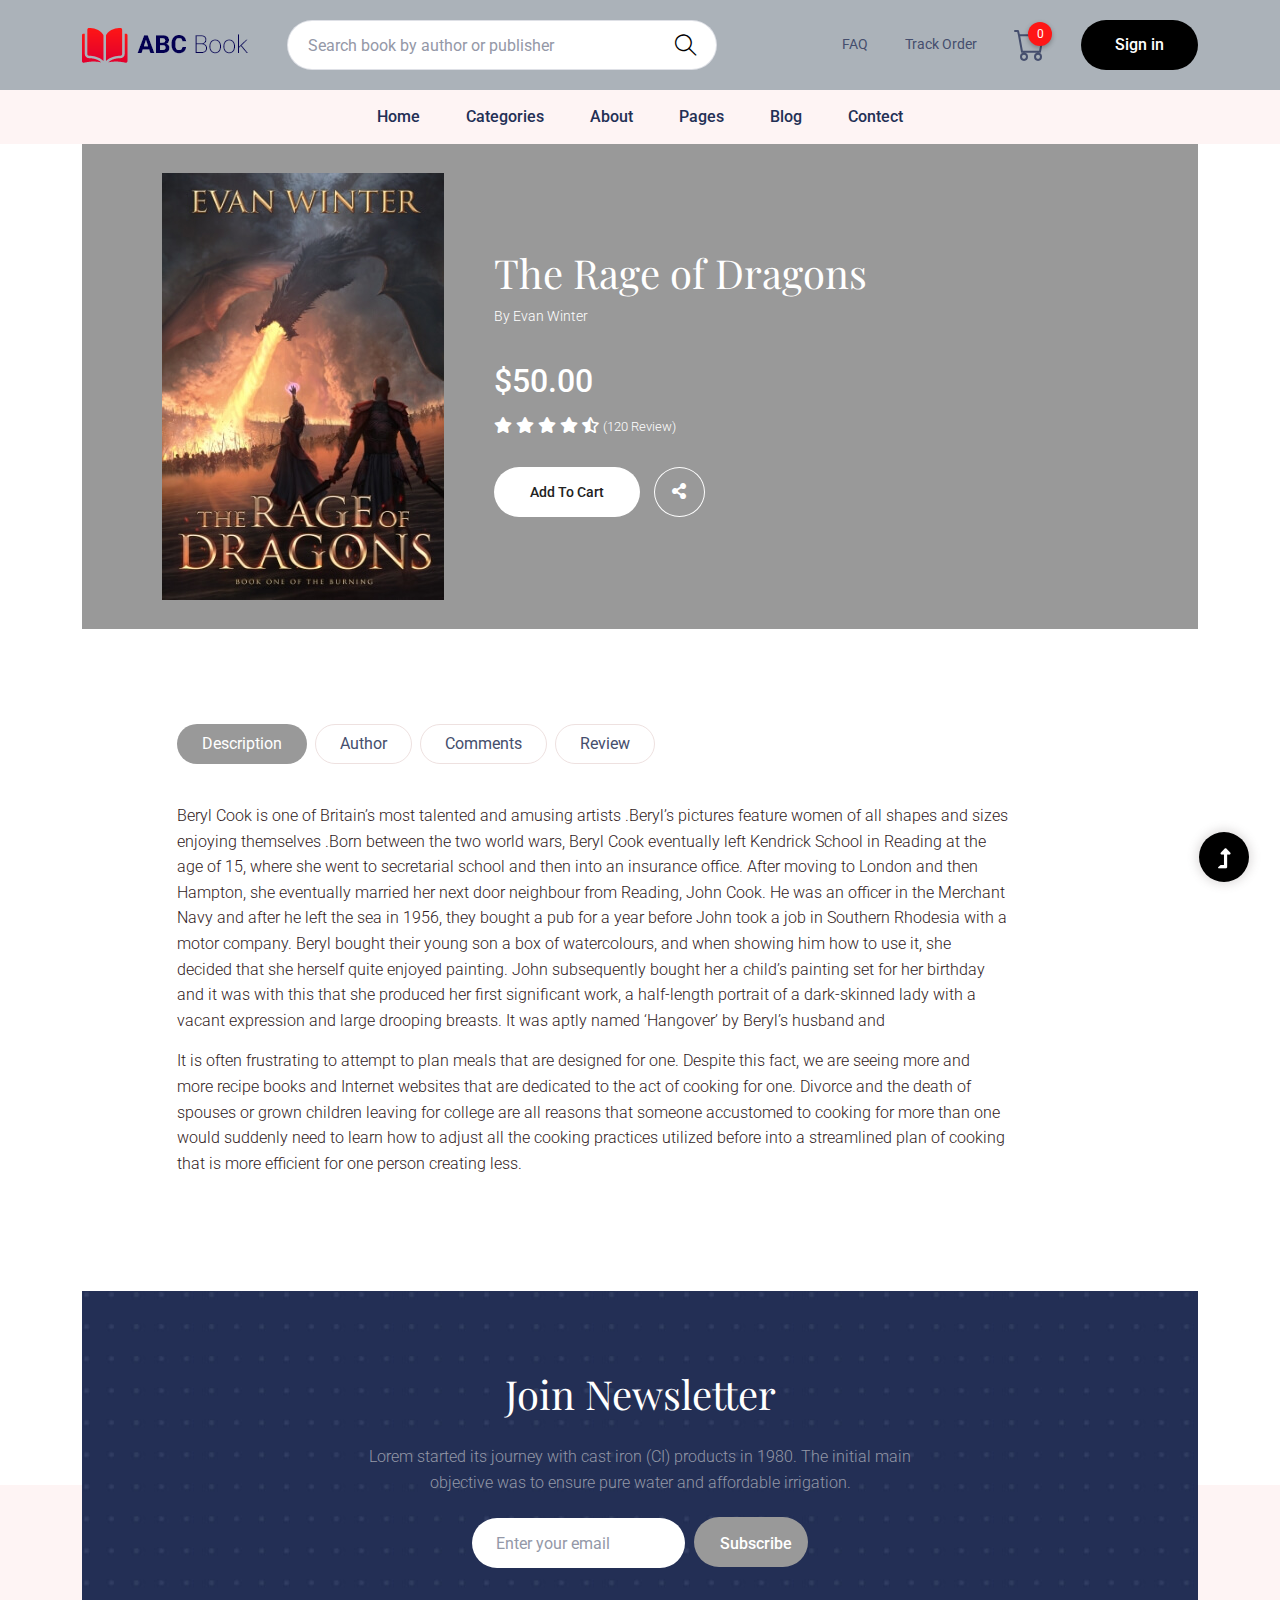
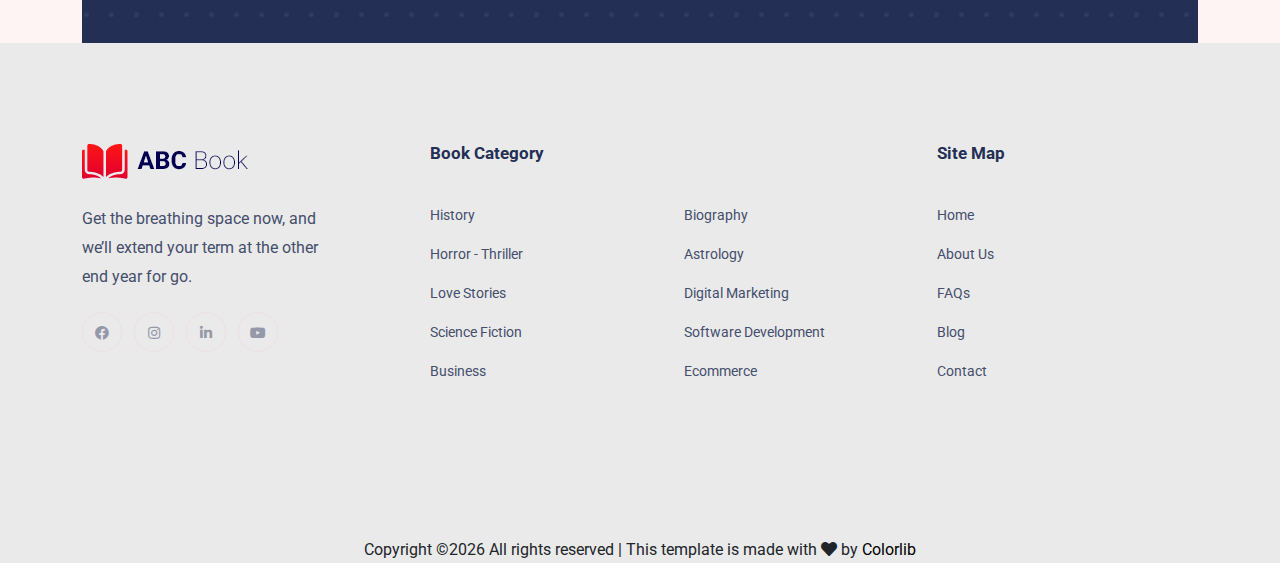
<file: book-details.html>
<!doctype html>
<html class="no-js" lang="zxx">
<head>
    <meta charset="utf-8">
    <meta http-equiv="x-ua-compatible" content="ie=edge">
    <title>Book Shop</title>
    <meta name="description" content="">
    <meta name="viewport" content="width=device-width, initial-scale=1">
    <link rel="shortcut icon" type="image/x-icon" href="assets/img/icon/favicon.png">

    <!-- CSS here -->
    <link rel="stylesheet" href="assets/css/bootstrap.min.css">
    <link rel="stylesheet" href="assets/css/owl.carousel.min.css">
    <link rel="stylesheet" href="assets/css/slicknav.css">
    <link rel="stylesheet" href="assets/css/animate.min.css">
    <link rel="stylesheet" href="assets/css/price_rangs.css">
    <link rel="stylesheet" href="assets/css/magnific-popup.css">
    <link rel="stylesheet" href="assets/css/fontawesome-all.min.css">
    <link rel="stylesheet" href="assets/css/themify-icons.css">
    <link rel="stylesheet" href="assets/css/slick.css">
    <link rel="stylesheet" href="assets/css/nice-select.css">
    <link rel="stylesheet" href="assets/css/style.css">
</head>
<body>
    <header>
        <div class="header-area">
         <div class="main-header ">
             <div class="header-top ">
                <div class="container">
                   <div class="row">
                    <div class="col-xl-12">
                        <div class="d-flex justify-content-between align-items-center flex-sm">
                            <div class="header-info-left d-flex align-items-center">
                                <!-- logo -->
                                <div class="logo">
                                    <a href="index.html"><img src="assets/img/logo/logo.png" alt=""></a>
                                </div>
                                <!-- Search Box -->
                                <form action="#" class="form-box">
                                    <input type="text" name="Search" placeholder="Search book by author or publisher">
                                    <div class="search-icon">
                                        <i class="ti-search"></i>
                                    </div>
                                </form>
                            </div>
                            <div class="header-info-right d-flex align-items-center">
                                <ul>                                   
                                    <li><a href="#">FAQ</a></li>
                                    <li><a href="#">Track Order</a></li>
                                    <li class="shopping-card">
                                        <a href="cart.html"><img src="assets/img/icon/cart.svg" alt=""></a>
                                    </li>
                                    <li><a href="login.html" class="btn header-btn">Sign in</a></li>
                                </ul>
                            </div>
                        </div>
                    </div>
                </div>
            </div>
        </div>
        <div class="header-bottom  header-sticky">
         <div class="container">
             <div class="row align-items-center">
                <div class="col-xl-12">
                    <!-- logo 2 -->
                    <div class="logo2">
                        <a href="index.html"><img src="assets/img/logo/logo.png" alt=""></a>
                    </div>
                    <!-- Main-menu -->
                    <div class="main-menu text-center d-none d-lg-block">
                        <nav>                                                
                            <ul id="navigation">    
                                <li><a href="index.html">Home</a></li>
                                <li><a href="categories.html">Categories</a></li>
                                <li><a href="about.html">About</a></li>
                                <li><a href="#">Pages</a>
                                    <ul class="submenu">
                                        <li><a href="login.html">login</a></li>
                                        <li><a href="cart.html">Cart</a></li>
                                        <li><a href="checkout.html">Checkout</a></li>
                                        <li><a href="book-details.html">book Details</a></li>
                                        <li><a href="blog_details.html">Blog Details</a></li>
                                        <li><a href="elements.html">Element</a></li>
                                    </ul>
                                </li>
                                <li><a href="blog.html">Blog</a></li>
                                <li><a href="contact.html">Contect</a></li>
                            </ul>
                        </nav>
                    </div>
                </div> 
                <!-- Mobile Menu -->
                <div class="col-xl-12">
                    <div class="mobile_menu d-block d-lg-none"></div>
                </div>
            </div>
        </div>                     
    </div>
</div>
</div>
</header>
<main>
    <!--  services-area start-->
    <div class="services-area2">
        <div class="container">
            <div class="row">
                <div class="col-xl-12">
                    <div class="row">
                        <div class="col-xl-12">
                            <!-- Single -->
                            <div class="single-services d-flex align-items-center mb-0">
                                <div class="features-img">
                                    <img src="assets/img/gallery/best-books1.jpg" alt="">
                                </div>
                                <div class="features-caption">
                                    <h3>The Rage of Dragons</h3>
                                    <p>By Evan Winter</p>
                                    <div class="price">
                                        <span>$50.00</span>
                                    </div>
                                    <div class="review">
                                        <div class="rating">
                                            <i class="fas fa-star"></i>
                                            <i class="fas fa-star"></i>
                                            <i class="fas fa-star"></i>
                                            <i class="fas fa-star"></i>
                                            <i class="fas fa-star-half-alt"></i>
                                        </div>
                                        <p>(120 Review)</p>
                                    </div>
                                    <a href="#" class="white-btn mr-10">Add to Cart</a>
                                    <a href="#" class="border-btn share-btn"><i class="fas fa-share-alt"></i></a>
                                </div>
                            </div>
                        </div>
                    </div>
                </div>
            </div>
        </div>
    </div>
    <!-- services-area End-->
    <!--Books review Start -->
    <section class="our-client section-padding best-selling">
        <div class="container">
            <div class="row">
                <div class="offset-xl-1 col-xl-10">
                    <div class="nav-button f-left">
                        <!--Nav Button  -->
                        <nav>
                            <div class="nav nav-tabs " id="nav-tab" role="tablist">
                                <a class="nav-link active" id="nav-one-tab" data-bs-toggle="tab" href="#nav-one" role="tab" aria-controls="nav-one" aria-selected="true">Description</a>
                                <a class="nav-link" id="nav-two-tab" data-bs-toggle="tab" href="#nav-two" role="tab" aria-controls="nav-two" aria-selected="false">Author</a>
                                <a class="nav-link" id="nav-three-tab" data-bs-toggle="tab" href="#nav-three" role="tab" aria-controls="nav-three" aria-selected="false">Comments</a>
                                <a class="nav-link" id="nav-four-tab" data-bs-toggle="tab" href="#nav-four" role="tab" aria-controls="nav-four" aria-selected="false">Review</a>
                            </div>
                        </nav>
                        <!--End Nav Button  -->
                    </div>
                </div>
            </div>
        </div>
        <div class="container">
            <!-- Nav Card -->
            <div class="tab-content" id="nav-tabContent">
                <div class="tab-pane fade show active" id="nav-one" role="tabpanel" aria-labelledby="nav-one-tab">
                    <!-- Tab 1 -->  
                    <div class="row">
                        <div class="offset-xl-1 col-lg-9">
                            <p>Beryl Cook is one of Britain’s most talented and amusing artists .Beryl’s pictures feature women of all shapes and sizes enjoying themselves .Born between the two world wars, Beryl Cook eventually left Kendrick School in Reading at the age of 15, where she went to secretarial school and then into an insurance office. After moving to London and then Hampton, she eventually married her next door neighbour from Reading, John Cook. He was an officer in the Merchant Navy and after he left the sea in 1956, they bought a pub for a year before John took a job in Southern Rhodesia with a motor company. Beryl bought their young son a box of watercolours, and when showing him how to use it, she decided that she herself quite enjoyed painting. John subsequently bought her a child’s painting set for her birthday and it was with this that she produced her first significant work, a half-length portrait of a dark-skinned lady with a vacant expression and large drooping breasts. It was aptly named ‘Hangover’ by Beryl’s husband and</p>

                            <p>It is often frustrating to attempt to plan meals that are designed for one. Despite this fact, we are seeing more and more recipe books and Internet websites that are dedicated to the act of cooking for one. Divorce and the death of spouses or grown children leaving for college are all reasons that someone accustomed to cooking for more than one would suddenly need to learn how to adjust all the cooking practices utilized before into a streamlined plan of cooking that is more efficient for one person creating less.</p>
                        </div>
                    </div>
                </div>
                <div class="tab-pane fade" id="nav-two" role="tabpanel" aria-labelledby="nav-two-tab">
                    <!-- Tab 2 -->
                    <div class="row">
                        <div class="offset-xl-1 col-lg-9">
                            <p>Beryl Cook is one of Britain’s most talented and amusing artists .Beryl’s pictures feature women of all shapes and sizes enjoying themselves .Born between the two world wars, Beryl Cook eventually left Kendrick School in Reading at the age of 15, where she went to secretarial school and then into an insurance office. After moving to London and then Hampton, she eventually married her next door neighbour from Reading, John Cook. He was an officer in the Merchant Navy and after he left the sea in 1956, they bought a pub for a year before John took a job in Southern Rhodesia with a motor company. Beryl bought their young son a box of watercolours, and when showing him how to use it, she decided that she herself quite enjoyed painting. John subsequently bought her a child’s painting set for her birthday and it was with this that she produced her first significant work, a half-length portrait of a dark-skinned lady with a vacant expression and large drooping breasts. It was aptly named ‘Hangover’ by Beryl’s husband and</p>

                            <p>It is often frustrating to attempt to plan meals that are designed for one. Despite this fact, we are seeing more and more recipe books and Internet websites that are dedicated to the act of cooking for one. Divorce and the death of spouses or grown children leaving for college are all reasons that someone accustomed to cooking for more than one would suddenly need to learn how to adjust all the cooking practices utilized before into a streamlined plan of cooking that is more efficient for one person creating less.</p>
                        </div>
                    </div>
                </div>
                <div class="tab-pane fade" id="nav-three" role="tabpanel" aria-labelledby="nav-three-tab">
                    <!-- Tab 3 -->
                    <div class="row">
                        <div class="offset-xl-1 col-lg-9">
                            <p>Beryl Cook is one of Britain’s most talented and amusing artists .Beryl’s pictures feature women of all shapes and sizes enjoying themselves .Born between the two world wars, Beryl Cook eventually left Kendrick School in Reading at the age of 15, where she went to secretarial school and then into an insurance office. After moving to London and then Hampton, she eventually married her next door neighbour from Reading, John Cook. He was an officer in the Merchant Navy and after he left the sea in 1956, they bought a pub for a year before John took a job in Southern Rhodesia with a motor company. Beryl bought their young son a box of watercolours, and when showing him how to use it, she decided that she herself quite enjoyed painting. John subsequently bought her a child’s painting set for her birthday and it was with this that she produced her first significant work, a half-length portrait of a dark-skinned lady with a vacant expression and large drooping breasts. It was aptly named ‘Hangover’ by Beryl’s husband and</p>

                            <p>It is often frustrating to attempt to plan meals that are designed for one. Despite this fact, we are seeing more and more recipe books and Internet websites that are dedicated to the act of cooking for one. Divorce and the death of spouses or grown children leaving for college are all reasons that someone accustomed to cooking for more than one would suddenly need to learn how to adjust all the cooking practices utilized before into a streamlined plan of cooking that is more efficient for one person creating less.</p>
                        </div>
                    </div>
                </div>
                <div class="tab-pane fade" id="nav-four" role="tabpanel" aria-labelledby="nav-four-tab">
                    <!-- Tab 4 -->
                    <div class="row">
                        <div class="offset-xl-1 col-lg-9">
                            <p>Beryl Cook is one of Britain’s most talented and amusing artists .Beryl’s pictures feature women of all shapes and sizes enjoying themselves .Born between the two world wars, Beryl Cook eventually left Kendrick School in Reading at the age of 15, where she went to secretarial school and then into an insurance office. After moving to London and then Hampton, she eventually married her next door neighbour from Reading, John Cook. He was an officer in the Merchant Navy and after he left the sea in 1956, they bought a pub for a year before John took a job in Southern Rhodesia with a motor company. Beryl bought their young son a box of watercolours, and when showing him how to use it, she decided that she herself quite enjoyed painting. John subsequently bought her a child’s painting set for her birthday and it was with this that she produced her first significant work, a half-length portrait of a dark-skinned lady with a vacant expression and large drooping breasts. It was aptly named ‘Hangover’ by Beryl’s husband and</p>

                            <p>It is often frustrating to attempt to plan meals that are designed for one. Despite this fact, we are seeing more and more recipe books and Internet websites that are dedicated to the act of cooking for one. Divorce and the death of spouses or grown children leaving for college are all reasons that someone accustomed to cooking for more than one would suddenly need to learn how to adjust all the cooking practices utilized before into a streamlined plan of cooking that is more efficient for one person creating less.</p>
                        </div>
                    </div>
                </div>
                <div class="tab-pane fade" id="nav-five" role="tabpanel" aria-labelledby="nav-five-tab">
                    <!-- Tab 5 -->
                    <div class="row">
                        <div class="offset-xl-1 col-lg-9">
                            <p>Beryl Cook is one of Britain’s most talented and amusing artists .Beryl’s pictures feature women of all shapes and sizes enjoying themselves .Born between the two world wars, Beryl Cook eventually left Kendrick School in Reading at the age of 15, where she went to secretarial school and then into an insurance office. After moving to London and then Hampton, she eventually married her next door neighbour from Reading, John Cook. He was an officer in the Merchant Navy and after he left the sea in 1956, they bought a pub for a year before John took a job in Southern Rhodesia with a motor company. Beryl bought their young son a box of watercolours, and when showing him how to use it, she decided that she herself quite enjoyed painting. John subsequently bought her a child’s painting set for her birthday and it was with this that she produced her first significant work, a half-length portrait of a dark-skinned lady with a vacant expression and large drooping breasts. It was aptly named ‘Hangover’ by Beryl’s husband and</p>

                            <p>It is often frustrating to attempt to plan meals that are designed for one. Despite this fact, we are seeing more and more recipe books and Internet websites that are dedicated to the act of cooking for one. Divorce and the death of spouses or grown children leaving for college are all reasons that someone accustomed to cooking for more than one would suddenly need to learn how to adjust all the cooking practices utilized before into a streamlined plan of cooking that is more efficient for one person creating less.</p>
                        </div>
                    </div>
                </div>
            </div>
        </div>
    </section>
    <!-- Books review End -->
    <!-- Subscribe Area Start -->
    <section class="subscribe-area" >
        <div class="container">
            <div class="subscribe-caption text-center  subscribe-padding section-img2-bg" data-background="assets/img/gallery/section-bg1.jpg">
                <div class="row justify-content-center">
                    
                    <div class="col-xl-6 col-lg-8 col-md-9">
                        <h3>Join Newsletter</h3>
                        <p>Lorem started its journey with cast iron (CI) products in 1980. The initial main objective was to ensure pure water and affordable irrigation.</p>
                        <form action="#">
                            <input type="text" placeholder="Enter your email">
                            <button class="subscribe-btn">Subscribe</button>
                        </form>
                    </div>
                </div>
            </div>
        </div>
    </section>
    <!-- Subscribe Area End -->
</main>
<footer>
    <div class="footer-wrappper section-bg">
     <div class="footer-area footer-padding">
         <div class="container">
             <div class="row justify-content-between">
                 <div class="col-xl-3 col-lg-5 col-md-4 col-sm-6">
                     <div class="single-footer-caption mb-50">
                         <div class="single-footer-caption mb-30">
                             <!-- logo -->
                             <div class="footer-logo mb-25">
                                 <a href="index.html"><img src="assets/img/logo/logo2_footer.png" alt=""></a>
                             </div>
                             <div class="footer-tittle">
                                 <div class="footer-pera">
                                     <p>Get the breathing space now, and we’ll extend your term at the other end year for go.</p>
                                 </div>
                             </div>
                             <!-- social -->
                             <div class="footer-social">
                                <a href="https://bit.ly/sai4ull"><i class="fab fa-facebook"></i></a>
                                <a href="#"><i class="fab fa-instagram"></i></a>
                                <a href="#"><i class="fab fa-linkedin-in"></i></a>
                                <a href="#"><i class="fab fa-youtube"></i></a>
                            </div>
                        </div>
                    </div>
                </div>
                <div class="col-xl-2 col-lg-3 col-md-4 col-sm-5">
                 <div class="single-footer-caption mb-50">
                     <div class="footer-tittle">
                         <h4>Book Category</h4>
                         <ul>  
                             <li><a href="#">History</a></li>
                             <li><a href="#">Horror - Thriller</a></li>
                             <li><a href="#">Love Stories</a></li>
                             <li><a href="#">Science Fiction</a></li>
                             <li><a href="#">Business</a></li>
                         </ul>
                     </div>
                 </div>
             </div>
             <div class="col-xl-2 col-lg-3 col-md-4 col-sm-6">
                 <div class="single-footer-caption mb-50">
                     <div class="footer-tittle">
                         <h4>&nbsp;</h4>
                         <ul>
                            <li><a href="#">Biography</a></li>
                            <li><a href="#">Astrology</a></li>
                            <li><a href="#">Digital Marketing</a></li>
                            <li><a href="#">Software Development</a></li>
                            <li><a href="#">Ecommerce</a></li>
                        </ul>
                    </div>
                </div>
            </div>
            <div class="col-xl-3 col-lg-4 col-md-4 col-sm-6">
             <div class="single-footer-caption mb-50">
                 <div class="footer-tittle">
                     <h4>Site Map</h4>
                     <ul class="mb-20">
                         <li><a href="#">Home</a></li>
                         <li><a href="#">About Us</a></li>
                         <li><a href="#">FAQs</a></li>
                         <li><a href="#">Blog</a></li>
                         <li><a href="#">Contact</a></li>
                     </ul>
                 </div>
             </div>
         </div>
     </div>
 </div> 
</div>
<!-- footer-bottom area -->
<div class="footer-bottom-area">
 <div class="container">
     <div class="footer-border">
         <div class="row d-flex align-items-center">
             <div class="col-xl-12 ">
                 <div class="footer-copy-right text-center">
                     Copyright &copy;<script>document.write(new Date().getFullYear());</script> All rights reserved | This template is made with <i class="fa fa-heart color-danger" aria-hidden="true"></i> by <a href="https://colorlib.com" style="color: black"target="_blank" rel="nofollow noopener">Colorlib</a>

                 </div>
             </div>
         </div>
     </div>
 </div>
</div>
</div>
</footer>
<!-- Scroll Up -->
<div id="back-top" >
    <a title="Go to Top" href="#"> <i class="fas fa-level-up-alt"></i></a>
</div>

<!-- JS here -->
<!-- Jquery, Popper, Bootstrap -->
<script src="./assets/js/vendor/modernizr-3.5.0.min.js"></script>
<script src="./assets/js/vendor/jquery-1.12.4.min.js"></script>
<script src="./assets/js/popper.min.js"></script>
<script src="./assets/js/bootstrap.min.js"></script>

<!-- Slick-slider , Owl-Carousel ,slick-nav -->
<script src="./assets/js/owl.carousel.min.js"></script>
<script src="./assets/js/slick.min.js"></script>
<script src="./assets/js/jquery.slicknav.min.js"></script>

<!--wow , counter , waypoint, Nice-select -->
<script src="./assets/js/wow.min.js"></script>
<script src="./assets/js/jquery.magnific-popup.js"></script>
<script src="./assets/js/jquery.nice-select.min.js"></script>
<script src="./assets/js/jquery.counterup.min.js"></script>
<script src="./assets/js/waypoints.min.js"></script>
<script src="./assets/js/price_rangs.js"></script>

<!-- contact js -->
<script src="./assets/js/contact.js"></script>
<script src="./assets/js/jquery.form.js"></script>
<script src="./assets/js/jquery.validate.min.js"></script>
<script src="./assets/js/mail-script.js"></script>
<script src="./assets/js/jquery.ajaxchimp.min.js"></script>

<!--  Plugins, main-Jquery -->	
<script src="./assets/js/plugins.js"></script>
<script src="./assets/js/main.js"></script>
</body>
</html>
</file>
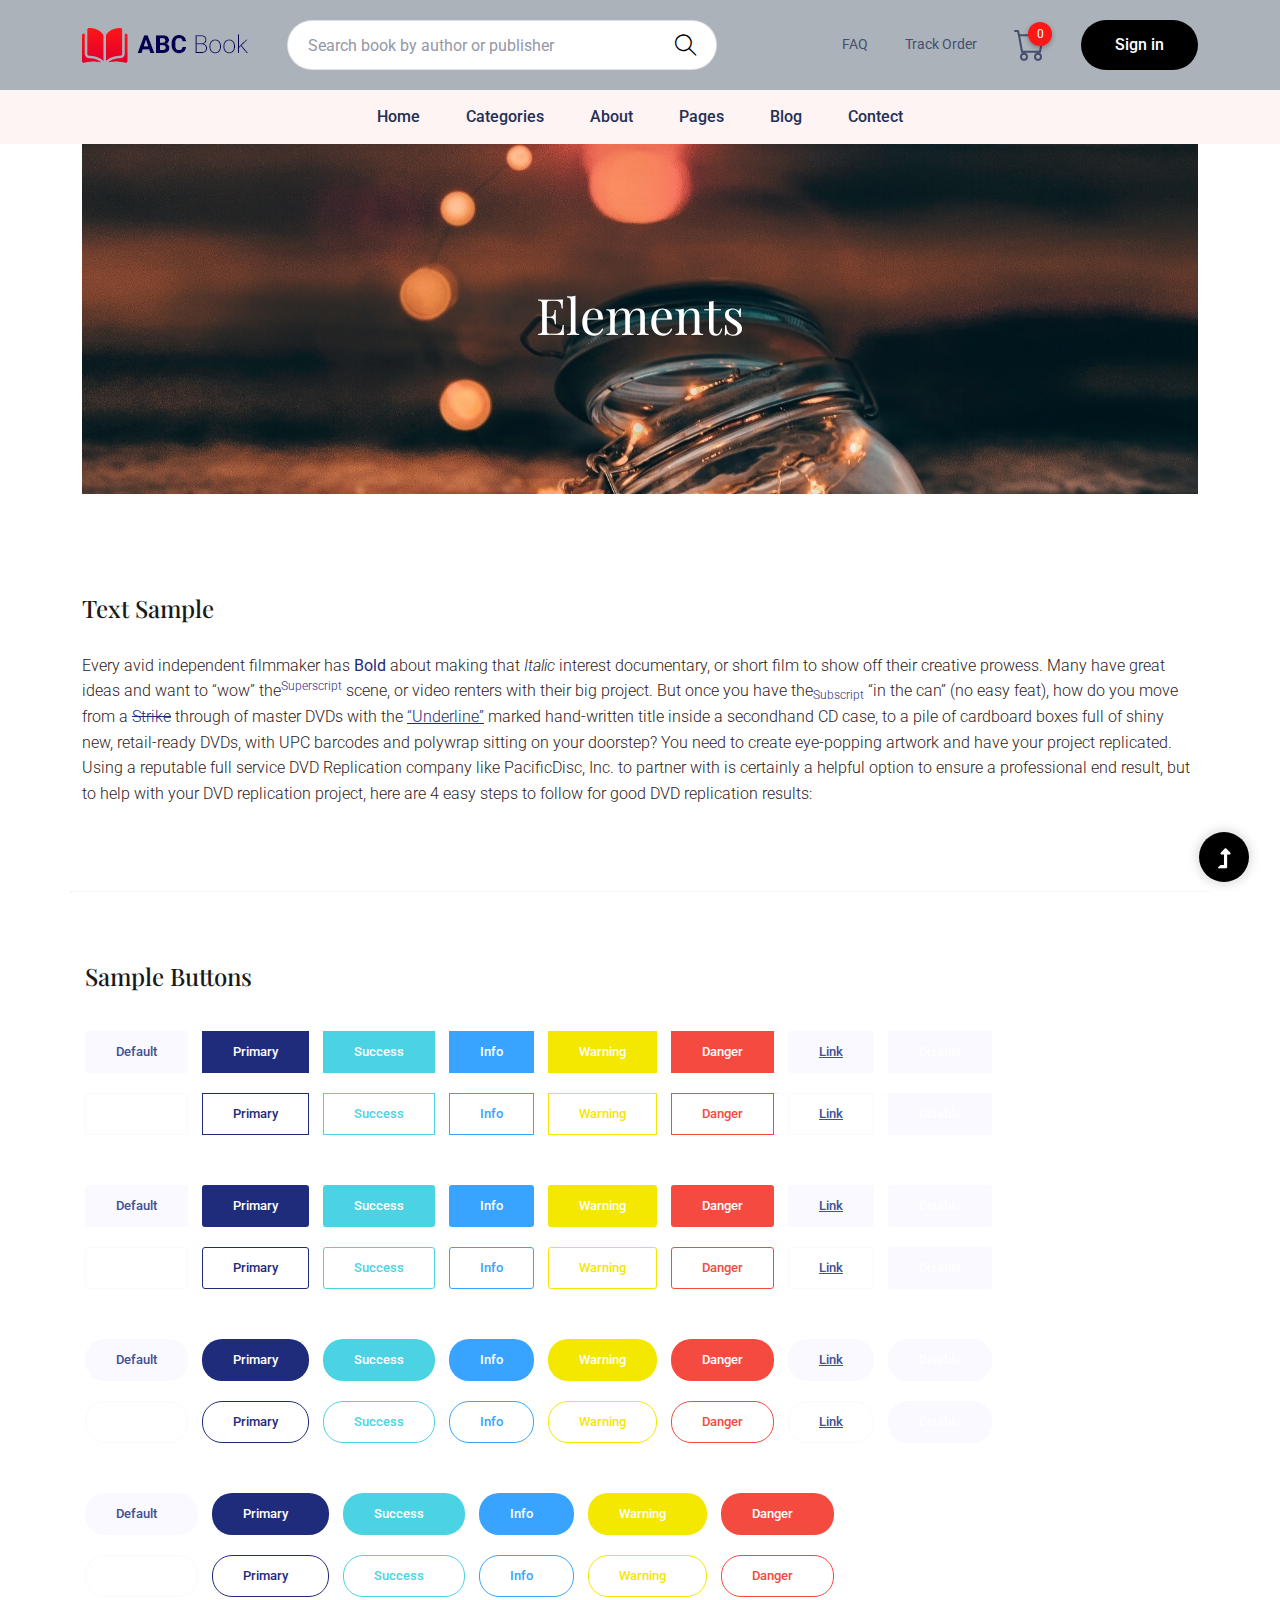
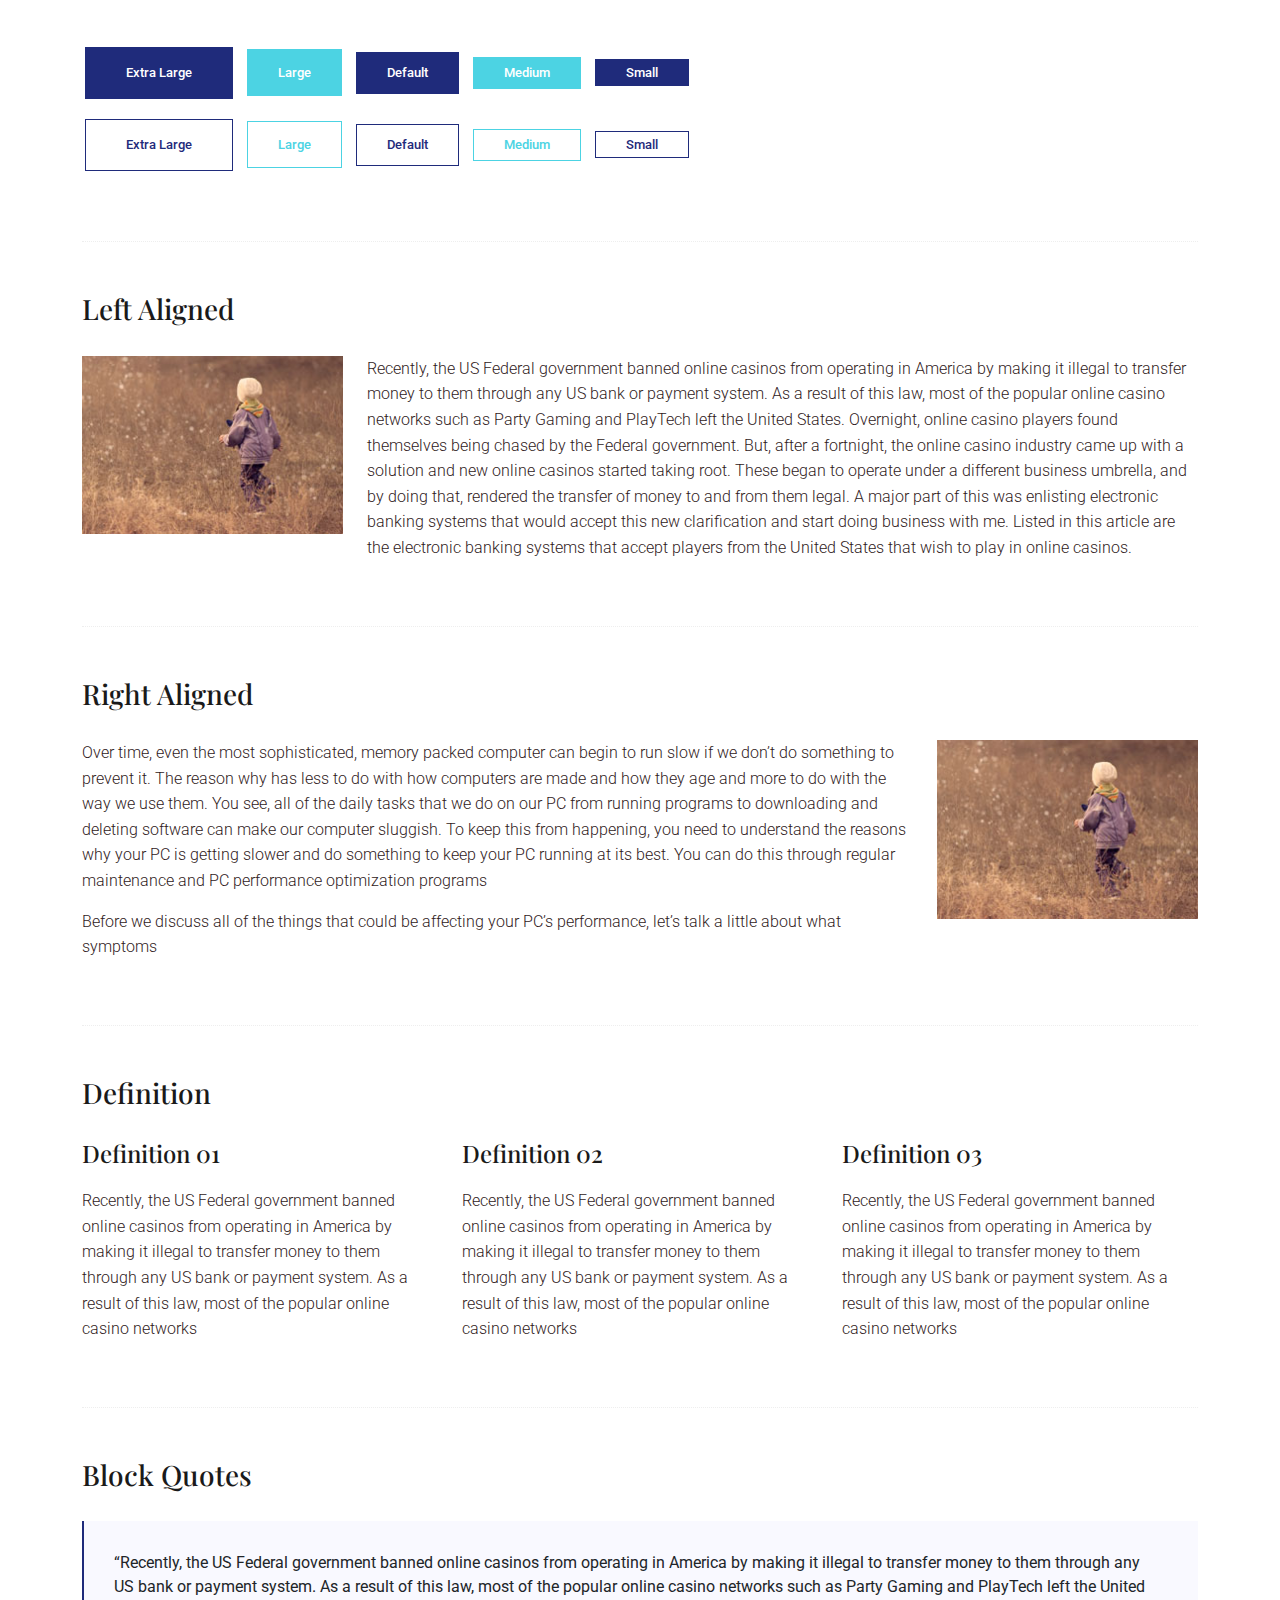
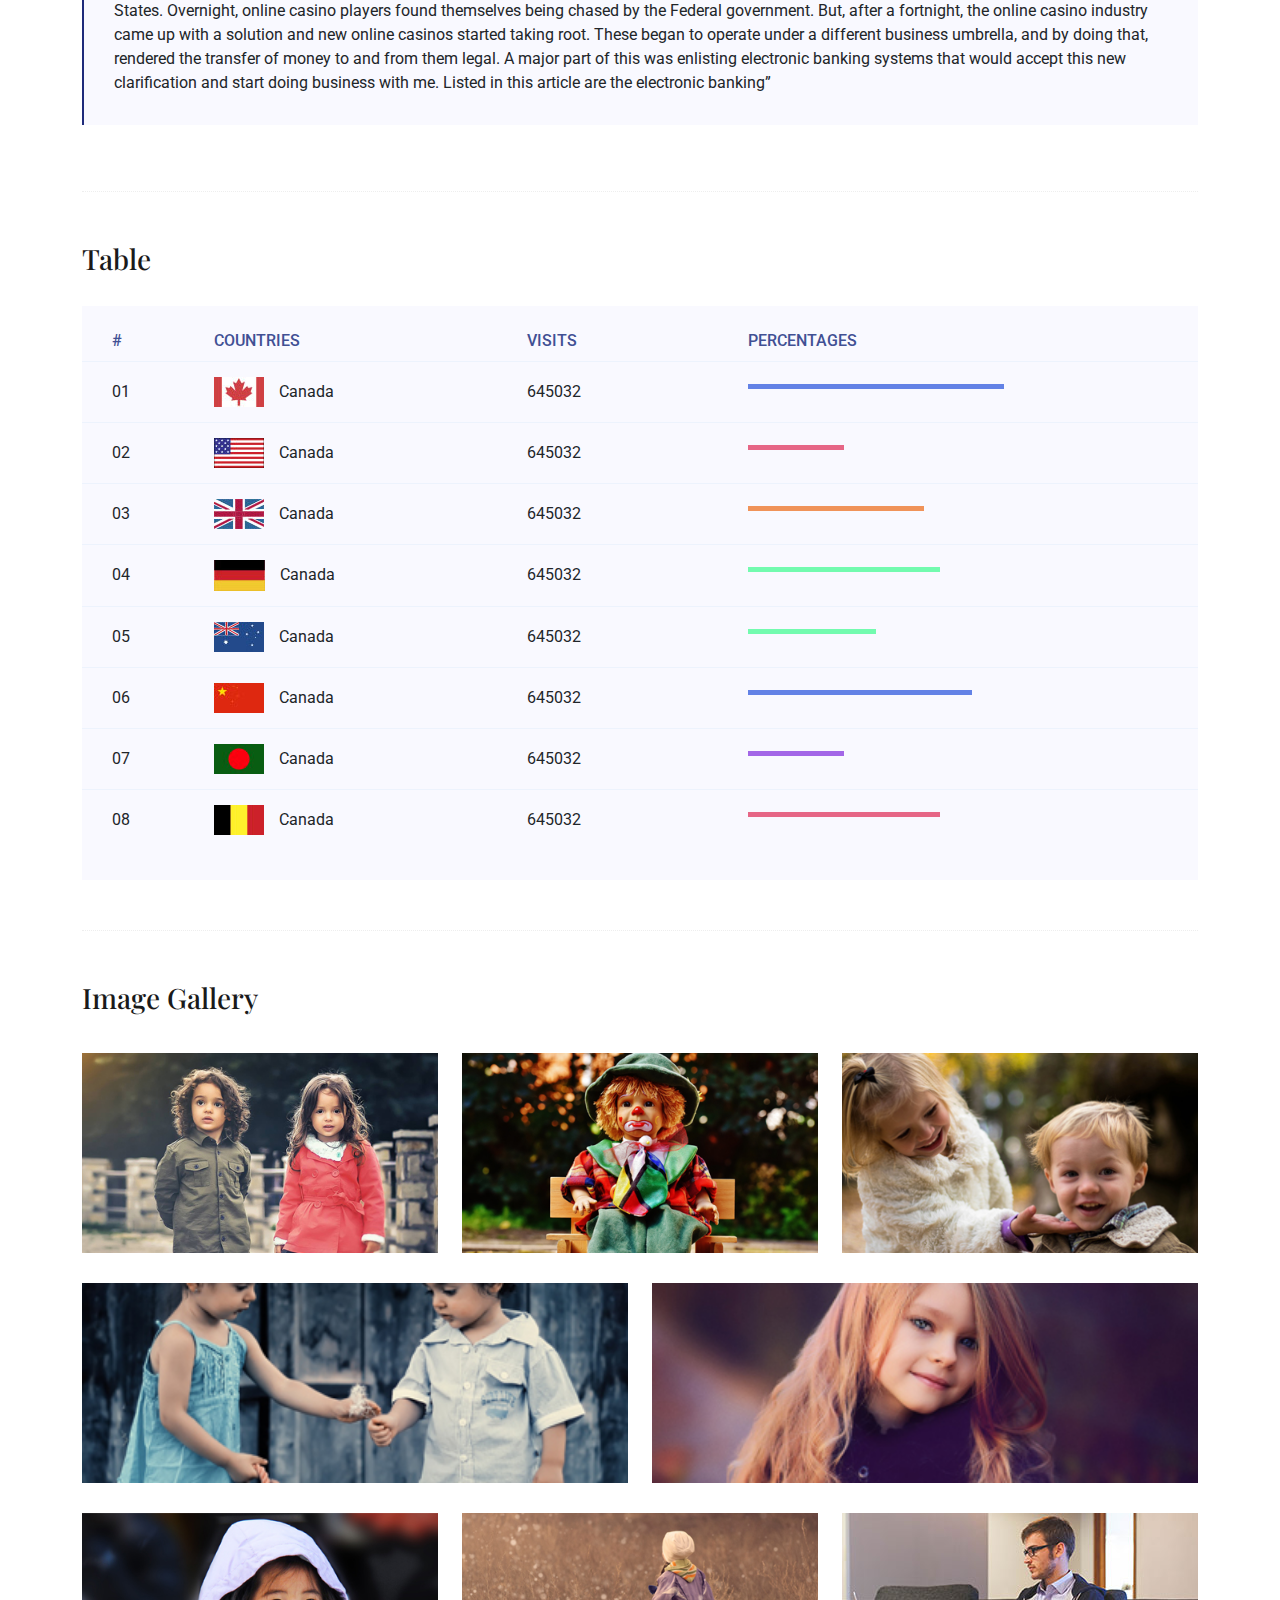
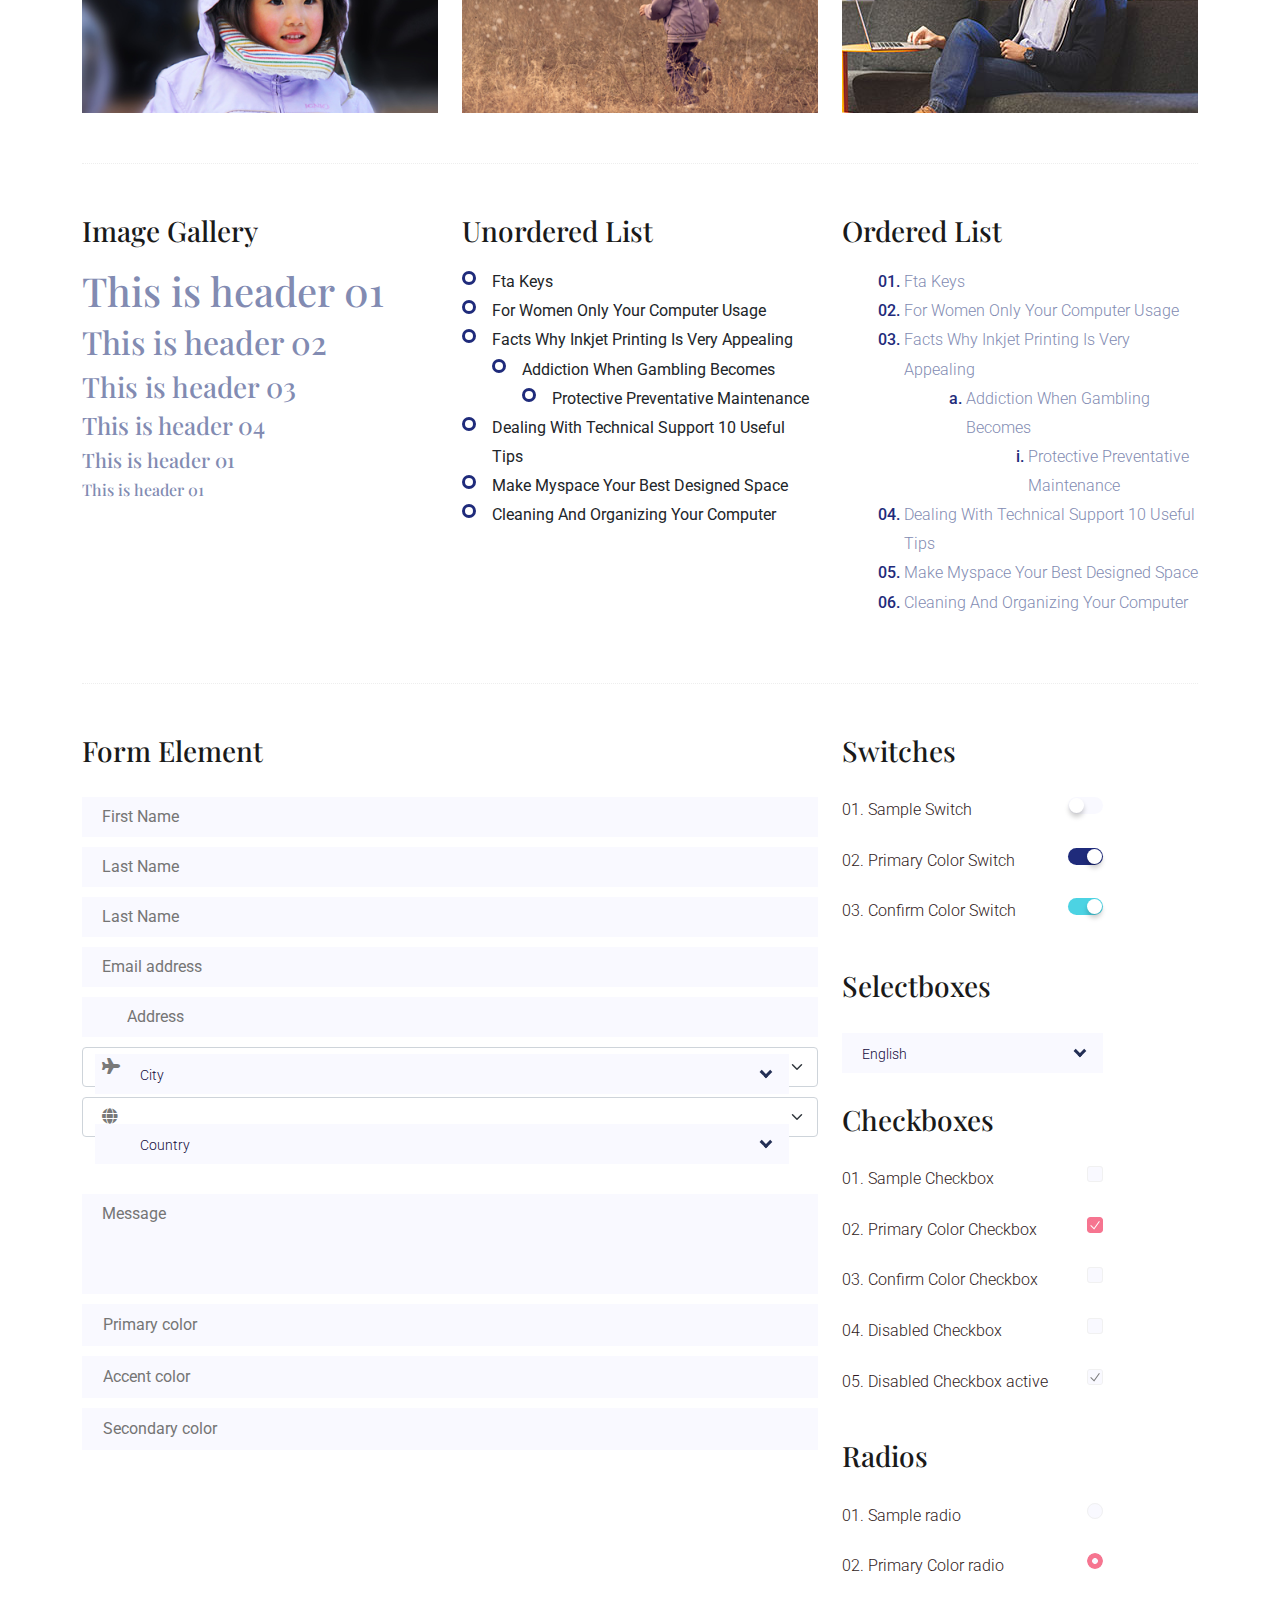
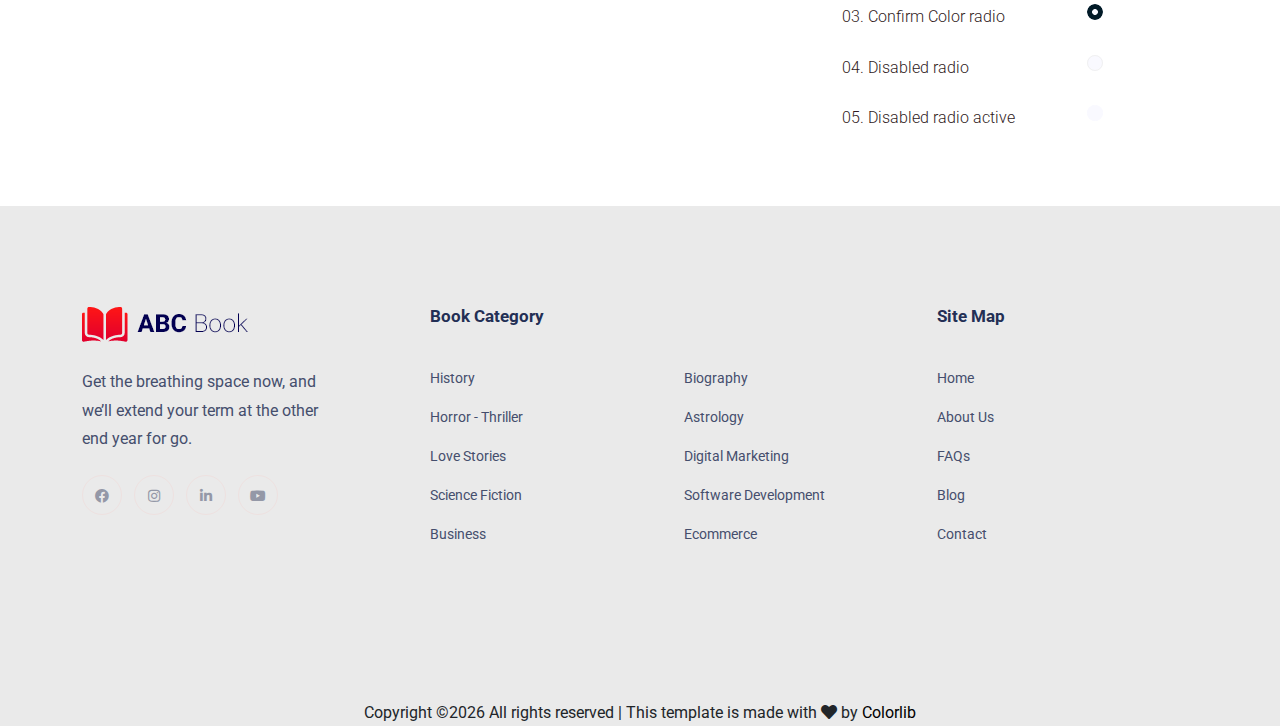
<file: elements.html>
<!doctype html>
<html class="no-js" lang="zxx">
<head>
	<meta charset="utf-8">
	<meta http-equiv="x-ua-compatible" content="ie=edge">
	<title>Book Shop</title>
	<meta name="description" content="">
	<meta name="viewport" content="width=device-width, initial-scale=1">
	<link rel="shortcut icon" type="image/x-icon" href="assets/img/icon/favicon.png">

	<!-- CSS here -->
	<link rel="stylesheet" href="assets/css/bootstrap.min.css">
	<link rel="stylesheet" href="assets/css/owl.carousel.min.css">
	<link rel="stylesheet" href="assets/css/slicknav.css">
	<link rel="stylesheet" href="assets/css/animate.min.css">
	<link rel="stylesheet" href="assets/css/price_rangs.css">
	<link rel="stylesheet" href="assets/css/magnific-popup.css">
	<link rel="stylesheet" href="assets/css/fontawesome-all.min.css">
	<link rel="stylesheet" href="assets/css/themify-icons.css">
	<link rel="stylesheet" href="assets/css/slick.css">
	<link rel="stylesheet" href="assets/css/nice-select.css">
	<link rel="stylesheet" href="assets/css/style.css">
</head>
<body>
	<header>
		<div class="header-area">
			<div class="main-header ">
				<div class="header-top ">
					<div class="container">
						<div class="row">
							<div class="col-xl-12">
								<div class="d-flex justify-content-between align-items-center flex-sm">
									<div class="header-info-left d-flex align-items-center">
										<!-- logo -->
										<div class="logo">
											<a href="index.html"><img src="assets/img/logo/logo.png" alt=""></a>
										</div>
										<!-- Search Box -->
										<form action="#" class="form-box">
											<input type="text" name="Search" placeholder="Search book by author or publisher">
											<div class="search-icon">
												<i class="ti-search"></i>
											</div>
										</form>
									</div>
									<div class="header-info-right d-flex align-items-center">
										<ul>                                   
											<li><a href="#">FAQ</a></li>
											<li><a href="#">Track Order</a></li>
											<li class="shopping-card">
												<a href="cart.html"><img src="assets/img/icon/cart.svg" alt=""></a>
											</li>
											<li><a href="login.html" class="btn header-btn">Sign in</a></li>
										</ul>
									</div>
								</div>
							</div>
						</div>
					</div>
				</div>
				<div class="header-bottom  header-sticky">
					<div class="container">
						<div class="row align-items-center">
							<div class="col-xl-12">
								<!-- logo 2 -->
								<div class="logo2">
									<a href="index.html"><img src="assets/img/logo/logo.png" alt=""></a>
								</div>
								<!-- Main-menu -->
								<div class="main-menu text-center d-none d-lg-block">
									<nav>                                                
										<ul id="navigation">    
											<li><a href="index.html">Home</a></li>
											<li><a href="categories.php">Categories</a></li>
											<li><a href="about.html">About</a></li>
											<li><a href="#">Pages</a>
												<ul class="submenu">
													<li><a href="login.html">login</a></li>
													<li><a href="cart.html">Cart</a></li>
													<li><a href="checkout.html">Checkout</a></li>
													<li><a href="book-details.html">book Details</a></li>
													<li><a href="blog_details.html">Blog Details</a></li>
													<li><a href="elements.html">Element</a></li>
												</ul>
											</li>
											<li><a href="blog.html">Blog</a></li>
											<li><a href="contact.html">Contect</a></li>
										</ul>
									</nav>
								</div>
							</div> 
							<!-- Mobile Menu -->
							<div class="col-xl-12">
								<div class="mobile_menu d-block d-lg-none"></div>
							</div>
						</div>
					</div>


				</div>
			</div>

		</div>
	</header>
	<main>
		<!-- Hero area Start-->
		<div class="container">
			<div class="row">
				<div class="col-xl-12">
					<div class="slider-area">
						<div class="slider-height2 slider-bg5 d-flex align-items-center justify-content-center">
							<div class="hero-caption hero-caption2">
								<h2>Elements</h2>
							</div>
						</div>
					</div>
				</div>
			</div> 
		</div>
		<!--  Hero area End -->
		<!--? Start Sample Area -->
		<section class="sample-text-area">
			<div class="container box_1170">
				<h3 class="text-heading">Text Sample</h3>
				<p class="sample-text">
					Every avid independent filmmaker has <b>Bold</b> about making that <i>Italic</i> interest documentary,
					or short
					film to show off their creative prowess. Many have great ideas and want to “wow”
					the<sup>Superscript</sup> scene,
					or video renters with their big project. But once you have the<sub>Subscript</sub> “in the can” (no easy
					feat), how
					do you move from a <del>Strike</del> through of master DVDs with the <u>“Underline”</u> marked
					hand-written title
					inside a secondhand CD case, to a pile of cardboard boxes full of shiny new, retail-ready DVDs, with UPC
					barcodes
					and polywrap sitting on your doorstep? You need to create eye-popping artwork and have your project
					replicated.
					Using a reputable full service DVD Replication company like PacificDisc, Inc. to partner with is
					certainly a
					helpful option to ensure a professional end result, but to help with your DVD replication project, here
					are 4 easy
					steps to follow for good DVD replication results:

				</p>
			</div>
		</section>
		<!-- End Sample Area -->
		<!--? Start Button -->
		<section class="button-area">
			<div class="container box_1170 border-top-generic">
				<h3 class="text-heading">Sample Buttons</h3>
				<div class="button-group-area">
					<a href="#" class="genric-btn default">Default</a>
					<a href="#" class="genric-btn primary">Primary</a>
					<a href="#" class="genric-btn success">Success</a>
					<a href="#" class="genric-btn info">Info</a>
					<a href="#" class="genric-btn warning">Warning</a>
					<a href="#" class="genric-btn danger">Danger</a>
					<a href="#" class="genric-btn link">Link</a>
					<a href="#" class="genric-btn disable">Disable</a>
				</div>
				<div class="button-group-area mt-10">
					<a href="#" class="genric-btn default-border">Default</a>
					<a href="#" class="genric-btn primary-border">Primary</a>
					<a href="#" class="genric-btn success-border">Success</a>
					<a href="#" class="genric-btn info-border">Info</a>
					<a href="#" class="genric-btn warning-border">Warning</a>
					<a href="#" class="genric-btn danger-border">Danger</a>
					<a href="#" class="genric-btn link-border">Link</a>
					<a href="#" class="genric-btn disable">Disable</a>
				</div>
				<div class="button-group-area mt-40">
					<a href="#" class="genric-btn default radius">Default</a>
					<a href="#" class="genric-btn primary radius">Primary</a>
					<a href="#" class="genric-btn success radius">Success</a>
					<a href="#" class="genric-btn info radius">Info</a>
					<a href="#" class="genric-btn warning radius">Warning</a>
					<a href="#" class="genric-btn danger radius">Danger</a>
					<a href="#" class="genric-btn link radius">Link</a>
					<a href="#" class="genric-btn disable radius">Disable</a>
				</div>
				<div class="button-group-area mt-10">
					<a href="#" class="genric-btn default-border radius">Default</a>
					<a href="#" class="genric-btn primary-border radius">Primary</a>
					<a href="#" class="genric-btn success-border radius">Success</a>
					<a href="#" class="genric-btn info-border radius">Info</a>
					<a href="#" class="genric-btn warning-border radius">Warning</a>
					<a href="#" class="genric-btn danger-border radius">Danger</a>
					<a href="#" class="genric-btn link-border radius">Link</a>
					<a href="#" class="genric-btn disable radius">Disable</a>
				</div>
				<div class="button-group-area mt-40">
					<a href="#" class="genric-btn default circle">Default</a>
					<a href="#" class="genric-btn primary circle">Primary</a>
					<a href="#" class="genric-btn success circle">Success</a>
					<a href="#" class="genric-btn info circle">Info</a>
					<a href="#" class="genric-btn warning circle">Warning</a>
					<a href="#" class="genric-btn danger circle">Danger</a>
					<a href="#" class="genric-btn link circle">Link</a>
					<a href="#" class="genric-btn disable circle">Disable</a>
				</div>
				<div class="button-group-area mt-10">
					<a href="#" class="genric-btn default-border circle">Default</a>
					<a href="#" class="genric-btn primary-border circle">Primary</a>
					<a href="#" class="genric-btn success-border circle">Success</a>
					<a href="#" class="genric-btn info-border circle">Info</a>
					<a href="#" class="genric-btn warning-border circle">Warning</a>
					<a href="#" class="genric-btn danger-border circle">Danger</a>
					<a href="#" class="genric-btn link-border circle">Link</a>
					<a href="#" class="genric-btn disable circle">Disable</a>
				</div>
				<div class="button-group-area mt-40">
					<a href="#" class="genric-btn default circle arrow">Default<span class="lnr lnr-arrow-right"></span></a>
					<a href="#" class="genric-btn primary circle arrow">Primary<span class="lnr lnr-arrow-right"></span></a>
					<a href="#" class="genric-btn success circle arrow">Success<span class="lnr lnr-arrow-right"></span></a>
					<a href="#" class="genric-btn info circle arrow">Info<span class="lnr lnr-arrow-right"></span></a>
					<a href="#" class="genric-btn warning circle arrow">Warning<span class="lnr lnr-arrow-right"></span></a>
					<a href="#" class="genric-btn danger circle arrow">Danger<span class="lnr lnr-arrow-right"></span></a>
				</div>
				<div class="button-group-area mt-10">
					<a href="#" class="genric-btn default-border circle arrow">Default<span
						class="lnr lnr-arrow-right"></span></a>
						<a href="#" class="genric-btn primary-border circle arrow">Primary<span
							class="lnr lnr-arrow-right"></span></a>
							<a href="#" class="genric-btn success-border circle arrow">Success<span
								class="lnr lnr-arrow-right"></span></a>
								<a href="#" class="genric-btn info-border circle arrow">Info<span
									class="lnr lnr-arrow-right"></span></a>
									<a href="#" class="genric-btn warning-border circle arrow">Warning<span
										class="lnr lnr-arrow-right"></span></a>
										<a href="#" class="genric-btn danger-border circle arrow">Danger<span
											class="lnr lnr-arrow-right"></span></a>
										</div>
										<div class="button-group-area mt-40">
											<a href="#" class="genric-btn primary e-large">Extra Large</a>
											<a href="#" class="genric-btn success large">Large</a>
											<a href="#" class="genric-btn primary">Default</a>
											<a href="#" class="genric-btn success medium">Medium</a>
											<a href="#" class="genric-btn primary small">Small</a>
										</div>
										<div class="button-group-area mt-10">
											<a href="#" class="genric-btn primary-border e-large">Extra Large</a>
											<a href="#" class="genric-btn success-border large">Large</a>
											<a href="#" class="genric-btn primary-border">Default</a>
											<a href="#" class="genric-btn success-border medium">Medium</a>
											<a href="#" class="genric-btn primary-border small">Small</a>
										</div>
									</div>
								</section>
								<!-- End Button -->
								<!--? Start Align Area -->
								<div class="whole-wrap">
									<div class="container box_1170">
										<div class="section-top-border">
											<h3 class="mb-30">Left Aligned</h3>
											<div class="row">
												<div class="col-md-3">
													<img src="assets/img/elements/d.jpg" alt="" class="img-fluid">
												</div>
												<div class="col-md-9 mt-sm-20">
													<p>Recently, the US Federal government banned online casinos from operating in America by making
														it illegal to
														transfer money to them through any US bank or payment system. As a result of this law, most
														of the popular
														online casino networks such as Party Gaming and PlayTech left the United States. Overnight,
														online casino
														players found themselves being chased by the Federal government. But, after a fortnight, the
														online casino
														industry came up with a solution and new online casinos started taking root. These began to
														operate under a
														different business umbrella, and by doing that, rendered the transfer of money to and from
														them legal. A major
														part of this was enlisting electronic banking systems that would accept this new
														clarification and start doing
														business with me. Listed in this article are the electronic banking systems that accept
														players from the United
													States that wish to play in online casinos.</p>
												</div>
											</div>
										</div>
										<div class="section-top-border text-right">
											<h3 class="mb-30">Right Aligned</h3>
											<div class="row">
												<div class="col-md-9">
													<p class="text-right">Over time, even the most sophisticated, memory packed computer can begin
														to run slow if we
														don’t do something to prevent it. The reason why has less to do with how computers are made
														and how they age and
														more to do with the way we use them. You see, all of the daily tasks that we do on our PC
														from running programs
														to downloading and deleting software can make our computer sluggish. To keep this from
														happening, you need to
														understand the reasons why your PC is getting slower and do something to keep your PC
														running at its best. You
													can do this through regular maintenance and PC performance optimization programs</p>
													<p class="text-right">Before we discuss all of the things that could be affecting your PC’s
														performance, let’s
													talk a little about what symptoms</p>
												</div>
												<div class="col-md-3">
													<img src="assets/img/elements/d.jpg" alt="" class="img-fluid">
												</div>
											</div>
										</div>
										<div class="section-top-border">
											<h3 class="mb-30">Definition</h3>
											<div class="row">
												<div class="col-md-4">
													<div class="single-defination">
														<h4 class="mb-20">Definition 01</h4>
														<p>Recently, the US Federal government banned online casinos from operating in America by
															making it illegal to
															transfer money to them through any US bank or payment system. As a result of this law,
															most of the popular
														online casino networks</p>
													</div>
												</div>
												<div class="col-md-4">
													<div class="single-defination">
														<h4 class="mb-20">Definition 02</h4>
														<p>Recently, the US Federal government banned online casinos from operating in America by
															making it illegal to
															transfer money to them through any US bank or payment system. As a result of this law,
															most of the popular
														online casino networks</p>
													</div>
												</div>
												<div class="col-md-4">
													<div class="single-defination">
														<h4 class="mb-20">Definition 03</h4>
														<p>Recently, the US Federal government banned online casinos from operating in America by
															making it illegal to
															transfer money to them through any US bank or payment system. As a result of this law,
															most of the popular
														online casino networks</p>
													</div>
												</div>
											</div>
										</div>
										<div class="section-top-border">
											<h3 class="mb-30">Block Quotes</h3>
											<div class="row">
												<div class="col-lg-12">
													<blockquote class="generic-blockquote">
														“Recently, the US Federal government banned online casinos from operating in America by
														making it illegal to
														transfer money to them through any US bank or payment system. As a result of this law, most
														of the popular
														online casino networks such as Party Gaming and PlayTech left the United States. Overnight,
														online casino
														players found themselves being chased by the Federal government. But, after a fortnight, the
														online casino
														industry came up with a solution and new online casinos started taking root. These began to
														operate under a
														different business umbrella, and by doing that, rendered the transfer of money to and from
														them legal. A major
														part of this was enlisting electronic banking systems that would accept this new
														clarification and start doing
														business with me. Listed in this article are the electronic banking”
													</blockquote>
												</div>
											</div>
										</div>
										<div class="section-top-border">
											<h3 class="mb-30">Table</h3>
											<div class="progress-table-wrap">
												<div class="progress-table">
													<div class="table-head">
														<div class="serial">#</div>
														<div class="country">Countries</div>
														<div class="visit">Visits</div>
														<div class="percentage">Percentages</div>
													</div>
													<div class="table-row">
														<div class="serial">01</div>
														<div class="country"> <img src="assets/img/elements/f1.jpg" alt="flag">Canada</div>
														<div class="visit">645032</div>
														<div class="percentage">
															<div class="progress">
																<div class="progress-bar color-1" role="progressbar" style="width: 80%"
																aria-valuenow="80" aria-valuemin="0" aria-valuemax="100"></div>
															</div>
														</div>
													</div>
													<div class="table-row">
														<div class="serial">02</div>
														<div class="country"> <img src="assets/img/elements/f2.jpg" alt="flag">Canada</div>
														<div class="visit">645032</div>
														<div class="percentage">
															<div class="progress">
																<div class="progress-bar color-2" role="progressbar" style="width: 30%"
																aria-valuenow="30" aria-valuemin="0" aria-valuemax="100"></div>
															</div>
														</div>
													</div>
													<div class="table-row">
														<div class="serial">03</div>
														<div class="country"> <img src="assets/img/elements/f3.jpg" alt="flag">Canada</div>
														<div class="visit">645032</div>
														<div class="percentage">
															<div class="progress">
																<div class="progress-bar color-3" role="progressbar" style="width: 55%"
																aria-valuenow="55" aria-valuemin="0" aria-valuemax="100"></div>
															</div>
														</div>
													</div>
													<div class="table-row">
														<div class="serial">04</div>
														<div class="country"> <img src="assets/img/elements/f4.jpg" alt="flag">Canada</div>
														<div class="visit">645032</div>
														<div class="percentage">
															<div class="progress">
																<div class="progress-bar color-4" role="progressbar" style="width: 60%"
																aria-valuenow="60" aria-valuemin="0" aria-valuemax="100"></div>
															</div>
														</div>
													</div>
													<div class="table-row">
														<div class="serial">05</div>
														<div class="country"> <img src="assets/img/elements/f5.jpg" alt="flag">Canada</div>
														<div class="visit">645032</div>
														<div class="percentage">
															<div class="progress">
																<div class="progress-bar color-5" role="progressbar" style="width: 40%"
																aria-valuenow="40" aria-valuemin="0" aria-valuemax="100"></div>
															</div>
														</div>
													</div>
													<div class="table-row">
														<div class="serial">06</div>
														<div class="country"> <img src="assets/img/elements/f6.jpg" alt="flag">Canada</div>
														<div class="visit">645032</div>
														<div class="percentage">
															<div class="progress">
																<div class="progress-bar color-6" role="progressbar" style="width: 70%"
																aria-valuenow="70" aria-valuemin="0" aria-valuemax="100"></div>
															</div>
														</div>
													</div>
													<div class="table-row">
														<div class="serial">07</div>
														<div class="country"> <img src="assets/img/elements/f7.jpg" alt="flag">Canada</div>
														<div class="visit">645032</div>
														<div class="percentage">
															<div class="progress">
																<div class="progress-bar color-7" role="progressbar" style="width: 30%"
																aria-valuenow="30" aria-valuemin="0" aria-valuemax="100"></div>
															</div>
														</div>
													</div>
													<div class="table-row">
														<div class="serial">08</div>
														<div class="country"> <img src="assets/img/elements/f8.jpg" alt="flag">Canada</div>
														<div class="visit">645032</div>
														<div class="percentage">
															<div class="progress">
																<div class="progress-bar color-8" role="progressbar" style="width: 60%"
																aria-valuenow="60" aria-valuemin="0" aria-valuemax="100"></div>
															</div>
														</div>
													</div>
												</div>
											</div>
										</div>
										<div class="section-top-border">
											<h3>Image Gallery</h3>
											<div class="row gallery-item">
												<div class="col-md-4">
													<a href="assets/img/elements/g1.jpg" class="img-pop-up">
														<div class="single-gallery-image" style="background: url(assets/img/elements/g1.jpg);"></div>
													</a>
												</div>
												<div class="col-md-4">
													<a href="assets/img/elements/g2.jpg" class="img-pop-up">
														<div class="single-gallery-image" style="background: url(assets/img/elements/g2.jpg);"></div>
													</a>
												</div>
												<div class="col-md-4">
													<a href="assets/img/elements/g3.jpg" class="img-pop-up">
														<div class="single-gallery-image" style="background: url(assets/img/elements/g3.jpg);"></div>
													</a>
												</div>
												<div class="col-md-6">
													<a href="assets/img/elements/g4.jpg" class="img-pop-up">
														<div class="single-gallery-image" style="background: url(assets/img/elements/g4.jpg);"></div>
													</a>
												</div>
												<div class="col-md-6">
													<a href="assets/img/elements/g5.jpg" class="img-pop-up">
														<div class="single-gallery-image" style="background: url(assets/img/elements/g5.jpg);"></div>
													</a>
												</div>
												<div class="col-md-4">
													<a href="assets/img/elements/g6.jpg" class="img-pop-up">
														<div class="single-gallery-image" style="background: url(assets/img/elements/g6.jpg);"></div>
													</a>
												</div>
												<div class="col-md-4">
													<a href="assets/img/elements/g7.jpg" class="img-pop-up">
														<div class="single-gallery-image" style="background: url(assets/img/elements/g7.jpg);"></div>
													</a>
												</div>
												<div class="col-md-4">
													<a href="assets/img/elements/g8.jpg" class="img-pop-up">
														<div class="single-gallery-image" style="background: url(assets/img/elements/g8.jpg);"></div>
													</a>
												</div>
											</div>
										</div>
										<div class="section-top-border">
											<div class="row">
												<div class="col-md-4">
													<h3 class="mb-20">Image Gallery</h3>
													<div class="typography">
														<h1>This is header 01</h1>
														<h2>This is header 02</h2>
														<h3>This is header 03</h3>
														<h4>This is header 04</h4>
														<h5>This is header 01</h5>
														<h6>This is header 01</h6>
													</div>
												</div>
												<div class="col-md-4 mt-sm-30">
													<h3 class="mb-20">Unordered List</h3>
													<div class="">
														<ul class="unordered-list">
															<li>Fta Keys</li>
															<li>For Women Only Your Computer Usage</li>
															<li>Facts Why Inkjet Printing Is Very Appealing
																<ul>
																	<li>Addiction When Gambling Becomes
																		<ul>
																			<li>Protective Preventative Maintenance</li>
																		</ul>
																	</li>
																</ul>
															</li>
															<li>Dealing With Technical Support 10 Useful Tips</li>
															<li>Make Myspace Your Best Designed Space</li>
															<li>Cleaning And Organizing Your Computer</li>
														</ul>
													</div>
												</div>
												<div class="col-md-4 mt-sm-30">
													<h3 class="mb-20">Ordered List</h3>
													<div class="">
														<ol class="ordered-list">
															<li><span>Fta Keys</span></li>
															<li><span>For Women Only Your Computer Usage</span></li>
															<li><span>Facts Why Inkjet Printing Is Very Appealing</span>
																<ol class="ordered-list-alpha">
																	<li><span>Addiction When Gambling Becomes</span>
																		<ol class="ordered-list-roman">
																			<li><span>Protective Preventative Maintenance</span></li>
																		</ol>
																	</li>
																</ol>
															</li>
															<li><span>Dealing With Technical Support 10 Useful Tips</span></li>
															<li><span>Make Myspace Your Best Designed Space</span></li>
															<li><span>Cleaning And Organizing Your Computer</span></li>
														</ol>
													</div>
												</div>
											</div>
										</div>
										<div class="section-top-border">
											<div class="row">
												<div class="col-lg-8 col-md-8">
													<h3 class="mb-30">Form Element</h3>
													<form action="#">
														<div class="mt-10">
															<input type="text" name="first_name" placeholder="First Name"
															onfocus="this.placeholder = ''" onblur="this.placeholder = 'First Name'" required
															class="single-input">
														</div>
														<div class="mt-10">
															<input type="text" name="last_name" placeholder="Last Name"
															onfocus="this.placeholder = ''" onblur="this.placeholder = 'Last Name'" required
															class="single-input">
														</div>
														<div class="mt-10">
															<input type="text" name="last_name" placeholder="Last Name"
															onfocus="this.placeholder = ''" onblur="this.placeholder = 'Last Name'" required
															class="single-input">
														</div>
														<div class="mt-10">
															<input type="email" name="EMAIL" placeholder="Email address"
															onfocus="this.placeholder = ''" onblur="this.placeholder = 'Email address'" required
															class="single-input">
														</div>
														<div class="input-group-icon mt-10">
															<div class="icon"><i class="fa fa-thumb-tack" aria-hidden="true"></i></div>
															<input type="text" name="address" placeholder="Address" onfocus="this.placeholder = ''"
															onblur="this.placeholder = 'Address'" required class="single-input">
														</div>
														<div class="input-group-icon mt-10">
															<div class="icon"><i class="fa fa-plane" aria-hidden="true"></i></div>
															<div class="form-select" id="default-select"">
																<select>
																	<option value=" 1">City</option>
																	<option value="1">Dhaka</option>
																	<option value="1">Dilli</option>
																	<option value="1">Newyork</option>
																	<option value="1">Islamabad</option>
																</select>
															</div>
														</div>
														<div class="input-group-icon mt-10">
															<div class="icon"><i class="fa fa-globe" aria-hidden="true"></i></div>
															<div class="form-select" id="default-select"">
																<select>
																	<option value=" 1">Country</option>
																	<option value="1">Bangladesh</option>
																	<option value="1">India</option>
																	<option value="1">England</option>
																	<option value="1">Srilanka</option>
																</select>
															</div>
														</div>

														<div class="mt-10">
															<textarea class="single-textarea" placeholder="Message" onfocus="this.placeholder = ''"
															onblur="this.placeholder = 'Message'" required></textarea>
														</div>
														<div class="mt-10">
															<input type="text" name="first_name" placeholder="Primary color"
															onfocus="this.placeholder = ''" onblur="this.placeholder = 'Primary color'" required
															class="single-input-primary">
														</div>
														<div class="mt-10">
															<input type="text" name="first_name" placeholder="Accent color"
															onfocus="this.placeholder = ''" onblur="this.placeholder = 'Accent color'" required
															class="single-input-accent">
														</div>
														<div class="mt-10">
															<input type="text" name="first_name" placeholder="Secondary color"
															onfocus="this.placeholder = ''" onblur="this.placeholder = 'Secondary color'"
															required class="single-input-secondary">
														</div>
													</form>
												</div>
												<div class="col-lg-3 col-md-4 mt-sm-30">
													<div class="single-element-widget">
														<h3 class="mb-30">Switches</h3>
														<div class="switch-wrap d-flex justify-content-between">
															<p>01. Sample Switch</p>
															<div class="primary-switch">
																<input type="checkbox" id="default-switch">
																<label for="default-switch"></label>
															</div>
														</div>
														<div class="switch-wrap d-flex justify-content-between">
															<p>02. Primary Color Switch</p>
															<div class="primary-switch">
																<input type="checkbox" id="primary-switch" checked>
																<label for="primary-switch"></label>
															</div>
														</div>
														<div class="switch-wrap d-flex justify-content-between">
															<p>03. Confirm Color Switch</p>
															<div class="confirm-switch">
																<input type="checkbox" id="confirm-switch" checked>
																<label for="confirm-switch"></label>
															</div>
														</div>
													</div>
													<div class="single-element-widget mt-30">
														<h3 class="mb-30">Selectboxes</h3>
														<div class="default-select" id="default-select"">
															<select>
																<option value=" 1">English</option>
																<option value="1">Spanish</option>
																<option value="1">Arabic</option>
																<option value="1">Portuguise</option>
																<option value="1">Bengali</option>
															</select>
														</div>
													</div>
													<div class="single-element-widget mt-30">
														<h3 class="mb-30">Checkboxes</h3>
														<div class="switch-wrap d-flex justify-content-between">
															<p>01. Sample Checkbox</p>
															<div class="primary-checkbox">
																<input type="checkbox" id="default-checkbox">
																<label for="default-checkbox"></label>
															</div>
														</div>
														<div class="switch-wrap d-flex justify-content-between">
															<p>02. Primary Color Checkbox</p>
															<div class="primary-checkbox">
																<input type="checkbox" id="primary-checkbox" checked>
																<label for="primary-checkbox"></label>
															</div>
														</div>
														<div class="switch-wrap d-flex justify-content-between">
															<p>03. Confirm Color Checkbox</p>
															<div class="confirm-checkbox">
																<input type="checkbox" id="confirm-checkbox">
																<label for="confirm-checkbox"></label>
															</div>
														</div>
														<div class="switch-wrap d-flex justify-content-between">
															<p>04. Disabled Checkbox</p>
															<div class="disabled-checkbox">
																<input type="checkbox" id="disabled-checkbox" disabled>
																<label for="disabled-checkbox"></label>
															</div>
														</div>
														<div class="switch-wrap d-flex justify-content-between">
															<p>05. Disabled Checkbox active</p>
															<div class="disabled-checkbox">
																<input type="checkbox" id="disabled-checkbox-active" checked disabled>
																<label for="disabled-checkbox-active"></label>
															</div>
														</div>
													</div>
													<div class="single-element-widget mt-30">
														<h3 class="mb-30">Radios</h3>
														<div class="switch-wrap d-flex justify-content-between">
															<p>01. Sample radio</p>
															<div class="primary-radio">
																<input type="checkbox" id="default-radio">
																<label for="default-radio"></label>
															</div>
														</div>
														<div class="switch-wrap d-flex justify-content-between">
															<p>02. Primary Color radio</p>
															<div class="primary-radio">
																<input type="checkbox" id="primary-radio" checked>
																<label for="primary-radio"></label>
															</div>
														</div>
														<div class="switch-wrap d-flex justify-content-between">
															<p>03. Confirm Color radio</p>
															<div class="confirm-radio">
																<input type="checkbox" id="confirm-radio" checked>
																<label for="confirm-radio"></label>
															</div>
														</div>
														<div class="switch-wrap d-flex justify-content-between">
															<p>04. Disabled radio</p>
															<div class="disabled-radio">
																<input type="checkbox" id="disabled-radio" disabled>
																<label for="disabled-radio"></label>
															</div>
														</div>
														<div class="switch-wrap d-flex justify-content-between">
															<p>05. Disabled radio active</p>
															<div class="disabled-radio">
																<input type="checkbox" id="disabled-radio-active" checked disabled>
																<label for="disabled-radio-active"></label>
															</div>
														</div>
													</div>
												</div>
											</div>
										</div>
									</div>
								</div>
								<!-- End Align Area -->
							</main>
							<footer>
								<div class="footer-wrappper section-bg">
									<div class="footer-area footer-padding">
										<div class="container">
											<div class="row justify-content-between">
												<div class="col-xl-3 col-lg-5 col-md-4 col-sm-6">
													<div class="single-footer-caption mb-50">
														<div class="single-footer-caption mb-30">
															<!-- logo -->
															<div class="footer-logo mb-25">
																<a href="index.html"><img src="assets/img/logo/logo2_footer.png" alt=""></a>
															</div>
															<div class="footer-tittle">
																<div class="footer-pera">
																	<p>Get the breathing space now, and we’ll extend your term at the other end year for go.</p>
																</div>
															</div>
															<!-- social -->
															<div class="footer-social">
																<a href="https://bit.ly/sai4ull"><i class="fab fa-facebook"></i></a>
																<a href="#"><i class="fab fa-instagram"></i></a>
																<a href="#"><i class="fab fa-linkedin-in"></i></a>
																<a href="#"><i class="fab fa-youtube"></i></a>
															</div>
														</div>
													</div>
												</div>
												<div class="col-xl-2 col-lg-3 col-md-4 col-sm-5">
													<div class="single-footer-caption mb-50">
														<div class="footer-tittle">
															<h4>Book Category</h4>
															<ul>  
																<li><a href="#">History</a></li>
																<li><a href="#">Horror - Thriller</a></li>
																<li><a href="#">Love Stories</a></li>
																<li><a href="#">Science Fiction</a></li>
																<li><a href="#">Business</a></li>
															</ul>
														</div>
													</div>
												</div>
												<div class="col-xl-2 col-lg-3 col-md-4 col-sm-6">
													<div class="single-footer-caption mb-50">
														<div class="footer-tittle">
															<h4>&nbsp;</h4>
															<ul>
																<li><a href="#">Biography</a></li>
																<li><a href="#">Astrology</a></li>
																<li><a href="#">Digital Marketing</a></li>
																<li><a href="#">Software Development</a></li>
																<li><a href="#">Ecommerce</a></li>
															</ul>
														</div>
													</div>
												</div>
												<div class="col-xl-3 col-lg-4 col-md-4 col-sm-6">
													<div class="single-footer-caption mb-50">
														<div class="footer-tittle">
															<h4>Site Map</h4>
															<ul class="mb-20">
																<li><a href="#">Home</a></li>
																<li><a href="#">About Us</a></li>
																<li><a href="#">FAQs</a></li>
																<li><a href="#">Blog</a></li>
																<li><a href="#">Contact</a></li>
															</ul>
														</div>
													</div>
												</div>
											</div>
										</div> 
									</div>
									<!-- footer-bottom area -->
									<div class="footer-bottom-area">
										<div class="container">
											<div class="footer-border">
												<div class="row d-flex align-items-center">
													<div class="col-xl-12 ">
														<div class="footer-copy-right text-center">
															Copyright &copy;<script>document.write(new Date().getFullYear());</script> All rights reserved | This template is made with <i class="fa fa-heart color-danger" aria-hidden="true"></i> by <a href="https://colorlib.com" style="color: black" target="_blank" rel="nofollow noopener">Colorlib</a>

														</div>
													</div>
												</div>
											</div>
										</div>
									</div>
								</div>
							</footer>
							<!-- Scroll Up -->
							<div id="back-top" >
								<a title="Go to Top" href="#"> <i class="fas fa-level-up-alt"></i></a>
							</div>

							<!-- JS here -->
							<!-- Jquery, Popper, Bootstrap -->
							<script src="./assets/js/vendor/modernizr-3.5.0.min.js"></script>
							<script src="./assets/js/vendor/jquery-1.12.4.min.js"></script>
							<script src="./assets/js/popper.min.js"></script>
							<script src="./assets/js/bootstrap.min.js"></script>

							<!-- Slick-slider , Owl-Carousel ,slick-nav -->
							<script src="./assets/js/owl.carousel.min.js"></script>
							<script src="./assets/js/slick.min.js"></script>
							<script src="./assets/js/jquery.slicknav.min.js"></script>

							<!--wow , counter , waypoint, Nice-select -->
							<script src="./assets/js/wow.min.js"></script>
							<script src="./assets/js/jquery.magnific-popup.js"></script>
							<script src="./assets/js/jquery.nice-select.min.js"></script>
							<script src="./assets/js/jquery.counterup.min.js"></script>
							<script src="./assets/js/waypoints.min.js"></script>
							<script src="./assets/js/price_rangs.js"></script>

							<!-- contact js -->
							<script src="./assets/js/contact.js"></script>
							<script src="./assets/js/jquery.form.js"></script>
							<script src="./assets/js/jquery.validate.min.js"></script>
							<script src="./assets/js/mail-script.js"></script>
							<script src="./assets/js/jquery.ajaxchimp.min.js"></script>

							<!--  Plugins, main-Jquery -->	
							<script src="./assets/js/plugins.js"></script>
							<script src="./assets/js/main.js"></script>
						</body>
						</html>
</file>
<file: assets/css/price_rangs.css>
/* Ion.RangeSlider
// css version 2.0.3
// Â© 2013-2014 Denis Ineshin | IonDen.com
// ===================================================================================================================*/

/* =====================================================================================================================
// RangeSlider */

.irs {
    position: relative; display: block;
    -webkit-touch-callout: none;
    -webkit-user-select: none;
     -khtml-user-select: none;
       -moz-user-select: none;
        -ms-user-select: none;
            user-select: none;
}
    .irs-line {
        position: relative; display: block;
        overflow: hidden;
        outline: none !important;
    }
        .irs-line-left, .irs-line-mid, .irs-line-right {
            position: absolute; display: block;
            top: 0;
        }
        .irs-line-left {
            left: 0; width: 11%;
        }
        .irs-line-mid {
            left: 9%; width: 82%;
        }
        .irs-line-right {
            right: 0; width: 11%;
        }

    .irs-bar {
        position: absolute; display: block;
        left: 0; width: 0;
    }
        .irs-bar-edge {
            position: absolute; display: block;
            top: 0; left: 0;
        }

    .irs-shadow {
        position: absolute; display: none;
        left: 0; width: 0;
    }

    .irs-slider {
        position: absolute; display: block;
        cursor: default;
        z-index: 1;
    }
        .irs-slider.single {

        }
        .irs-slider.from {

        }
        .irs-slider.to {

        }
        .irs-slider.type_last {
            z-index: 2;
        }

    .irs-min {
        position: absolute; display: block;
        left: 0;
        cursor: default;
    }
    .irs-max {
        position: absolute; display: block;
        right: 0;
        cursor: default;
    }

    .irs-from, .irs-to, .irs-single {
        position: absolute; display: block;
        top: 0; left: 0;
        cursor: default;
        white-space: nowrap;
    }

.irs-grid {
    position: absolute; display: none;
    bottom: 0; left: 0;
    width: 100%; height: 20px;
}
.irs-with-grid .irs-grid {
    display: block;
}
    .irs-grid-pol {
        position: absolute;
        top: 0; left: 0;
        width: 1px; height: 8px;
        background: #000;
    }
    .irs-grid-pol.small {
        height: 4px;
    }
    .irs-grid-text {
        position: absolute;
        bottom: 0; left: 0;
        white-space: nowrap;
        text-align: center;
        font-size: 9px; line-height: 9px;
        padding: 0 3px;
        color: #000;
    }

.irs-disable-mask {
    position: absolute; display: block;
    top: 0; left: -1%;
    width: 102%; height: 100%;
    cursor: default;
    background: rgba(0,0,0,0.0);
    z-index: 2;
}
.lt-ie9 .irs-disable-mask {
    background: #000;
    filter: alpha(opacity=0);
    cursor: not-allowed;
}

.irs-disabled {
    opacity: 0.4;
}


.irs-hidden-input {
    position: absolute !important;
    display: block !important;
    top: 0 !important;
    left: 0 !important;
    width: 0 !important;
    height: 0 !important;
    font-size: 0 !important;
    line-height: 0 !important;
    padding: 0 !important;
    margin: 0 !important;
    outline: none !important;
    z-index: -9999 !important;
    background: none !important;
    border-style: solid !important;
    border-color: transparent !important;
}


/* Ion.RangeSlider, Simple Skin
// css version 2.0.3
// Â© Denis Ineshin, 2014    https://github.com/IonDen
// Â© guybowden, 2014        https://github.com/guybowden
// ===================================================================================================================*/

/* =====================================================================================================================
// Skin details */

.irs {
    height: 55px;
}
.irs-with-grid {
    height: 75px;
}
.irs-line {
    height: 10px; top: 33px;
    background: #EEE;
    background: linear-gradient(to bottom, #DDD -50%, #FFF 150%); /* W3C */
    border: 1px solid #CCC;
    border-radius: 16px;
    -moz-border-radius: 16px;
}
    .irs-line-left {
        height: 8px;
    }
    .irs-line-mid {
        height: 8px;
    }
    .irs-line-right {
        height: 8px;
    }

.irs-bar {
    height: 10px; top: 33px;
    border-top: 1px solid #428bca;
    border-bottom: 1px solid #428bca;
    background: #428bca;
    background: linear-gradient(to top, rgba(66,139,202,1) 0%,rgba(127,195,232,1) 100%); /* W3C */
}
    .irs-bar-edge {
        height: 10px; top: 33px;
        width: 14px;
        border: 1px solid #428bca;
        border-right: 0;
        background: #428bca;
        background: linear-gradient(to top, rgba(66,139,202,1) 0%,rgba(127,195,232,1) 100%); /* W3C */
        border-radius: 16px 0 0 16px;
        -moz-border-radius: 16px 0 0 16px;
    }

.irs-shadow {
    height: 2px; top: 38px;
    background: #000;
    opacity: 0.3;
    border-radius: 5px;
    -moz-border-radius: 5px;
}
.lt-ie9 .irs-shadow {
    filter: alpha(opacity=30);
}

.irs-slider {
    top: 25px;
    width: 27px; height: 27px;
    border: 1px solid #AAA;
    background: #DDD;
    background: linear-gradient(to bottom, rgba(255,255,255,1) 0%,rgba(220,220,220,1) 20%,rgba(255,255,255,1) 100%); /* W3C */
    border-radius: 27px;
    -moz-border-radius: 27px;
    box-shadow: 1px 1px 3px rgba(0,0,0,0.3);
    cursor: pointer;
}

.irs-slider.state_hover, .irs-slider:hover {
    background: #FFF;
}

.irs-min, .irs-max {
    color: #333;
    font-size: 12px; line-height: 1.333;
    text-shadow: none;
    top: 0;
    padding: 1px 5px;
    background: rgba(0,0,0,0.1);
    border-radius: 3px;
    -moz-border-radius: 3px;
}

.lt-ie9 .irs-min, .lt-ie9 .irs-max {
    background: #ccc;
}

.lt-ie9 .irs-from, .lt-ie9 .irs-to, .lt-ie9 .irs-single {
    background: #999;
}

.irs-grid {
    height: 27px;
}
.irs-grid-pol {
    opacity: 0.5;
    background: #428bca;
}
.irs-grid-pol.small {
    background: #999;
}

.irs-grid-text {
    bottom: 5px;
    color: #99a4ac;
}

.irs-disabled {
}
</file>
<file: assets/css/themify-icons.css>
@font-face {
	font-family: 'themify';
	src:url('../fonts/themify.eot?-fvbane');


	src:url('../fonts/themify.eot?#iefix-fvbane') format('embedded-opentype'),
		url('../fonts/themify.woff?-fvbane') format('woff'),
		url('../fonts/themify.ttf?-fvbane') format('truetype'),
		url('../fonts/themify.svg?-fvbane#themify') format('svg');
	font-weight: normal;
	font-style: normal;
}

[class^="ti-"], [class*=" ti-"] {
	font-family: 'themify';
	speak: none;
	font-style: normal;
	font-weight: normal;
	font-variant: normal;
	text-transform: none;
	line-height: 1;

	/* Better Font Rendering =========== */
	-webkit-font-smoothing: antialiased;
	-moz-osx-font-smoothing: grayscale;
}

.ti-wand:before {
	content: "\e600";
}
.ti-volume:before {
	content: "\e601";
}
.ti-user:before {
	content: "\e602";
}
.ti-unlock:before {
	content: "\e603";
}
.ti-unlink:before {
	content: "\e604";
}
.ti-trash:before {
	content: "\e605";
}
.ti-thought:before {
	content: "\e606";
}
.ti-target:before {
	content: "\e607";
}
.ti-tag:before {
	content: "\e608";
}
.ti-tablet:before {
	content: "\e609";
}
.ti-star:before {
	content: "\e60a";
}
.ti-spray:before {
	content: "\e60b";
}
.ti-signal:before {
	content: "\e60c";
}
.ti-shopping-cart:before {
	content: "\e60d";
}
.ti-shopping-cart-full:before {
	content: "\e60e";
}
.ti-settings:before {
	content: "\e60f";
}
.ti-search:before {
	content: "\e610";
}
.ti-zoom-in:before {
	content: "\e611";
}
.ti-zoom-out:before {
	content: "\e612";
}
.ti-cut:before {
	content: "\e613";
}
.ti-ruler:before {
	content: "\e614";
}
.ti-ruler-pencil:before {
	content: "\e615";
}
.ti-ruler-alt:before {
	content: "\e616";
}
.ti-bookmark:before {
	content: "\e617";
}
.ti-bookmark-alt:before {
	content: "\e618";
}
.ti-reload:before {
	content: "\e619";
}
.ti-plus:before {
	content: "\e61a";
}
.ti-pin:before {
	content: "\e61b";
}
.ti-pencil:before {
	content: "\e61c";
}
.ti-pencil-alt:before {
	content: "\e61d";
}
.ti-paint-roller:before {
	content: "\e61e";
}
.ti-paint-bucket:before {
	content: "\e61f";
}
.ti-na:before {
	content: "\e620";
}
.ti-mobile:before {
	content: "\e621";
}
.ti-minus:before {
	content: "\e622";
}
.ti-medall:before {
	content: "\e623";
}
.ti-medall-alt:before {
	content: "\e624";
}
.ti-marker:before {
	content: "\e625";
}
.ti-marker-alt:before {
	content: "\e626";
}
.ti-arrow-up:before {
	content: "\e627";
}
.ti-arrow-right:before {
	content: "\e628";
}
.ti-arrow-left:before {
	content: "\e629";
}
.ti-arrow-down:before {
	content: "\e62a";
}
.ti-lock:before {
	content: "\e62b";
}
.ti-location-arrow:before {
	content: "\e62c";
}
.ti-link:before {
	content: "\e62d";
}
.ti-layout:before {
	content: "\e62e";
}
.ti-layers:before {
	content: "\e62f";
}
.ti-layers-alt:before {
	content: "\e630";
}
.ti-key:before {
	content: "\e631";
}
.ti-import:before {
	content: "\e632";
}
.ti-image:before {
	content: "\e633";
}
.ti-heart:before {
	content: "\e634";
}
.ti-heart-broken:before {
	content: "\e635";
}
.ti-hand-stop:before {
	content: "\e636";
}
.ti-hand-open:before {
	content: "\e637";
}
.ti-hand-drag:before {
	content: "\e638";
}
.ti-folder:before {
	content: "\e639";
}
.ti-flag:before {
	content: "\e63a";
}
.ti-flag-alt:before {
	content: "\e63b";
}
.ti-flag-alt-2:before {
	content: "\e63c";
}
.ti-eye:before {
	content: "\e63d";
}
.ti-export:before {
	content: "\e63e";
}
.ti-exchange-vertical:before {
	content: "\e63f";
}
.ti-desktop:before {
	content: "\e640";
}
.ti-cup:before {
	content: "\e641";
}
.ti-crown:before {
	content: "\e642";
}
.ti-comments:before {
	content: "\e643";
}
.ti-comment:before {
	content: "\e644";
}
.ti-comment-alt:before {
	content: "\e645";
}
.ti-close:before {
	content: "\e646";
}
.ti-clip:before {
	content: "\e647";
}
.ti-angle-up:before {
	content: "\e648";
}
.ti-angle-right:before {
	content: "\e649";
}
.ti-angle-left:before {
	content: "\e64a";
}
.ti-angle-down:before {
	content: "\e64b";
}
.ti-check:before {
	content: "\e64c";
}
.ti-check-box:before {
	content: "\e64d";
}
.ti-camera:before {
	content: "\e64e";
}
.ti-announcement:before {
	content: "\e64f";
}
.ti-brush:before {
	content: "\e650";
}
.ti-briefcase:before {
	content: "\e651";
}
.ti-bolt:before {
	content: "\e652";
}
.ti-bolt-alt:before {
	content: "\e653";
}
.ti-blackboard:before {
	content: "\e654";
}
.ti-bag:before {
	content: "\e655";
}
.ti-move:before {
	content: "\e656";
}
.ti-arrows-vertical:before {
	content: "\e657";
}
.ti-arrows-horizontal:before {
	content: "\e658";
}
.ti-fullscreen:before {
	content: "\e659";
}
.ti-arrow-top-right:before {
	content: "\e65a";
}
.ti-arrow-top-left:before {
	content: "\e65b";
}
.ti-arrow-circle-up:before {
	content: "\e65c";
}
.ti-arrow-circle-right:before {
	content: "\e65d";
}
.ti-arrow-circle-left:before {
	content: "\e65e";
}
.ti-arrow-circle-down:before {
	content: "\e65f";
}
.ti-angle-double-up:before {
	content: "\e660";
}
.ti-angle-double-right:before {
	content: "\e661";
}
.ti-angle-double-left:before {
	content: "\e662";
}
.ti-angle-double-down:before {
	content: "\e663";
}
.ti-zip:before {
	content: "\e664";
}
.ti-world:before {
	content: "\e665";
}
.ti-wheelchair:before {
	content: "\e666";
}
.ti-view-list:before {
	content: "\e667";
}
.ti-view-list-alt:before {
	content: "\e668";
}
.ti-view-grid:before {
	content: "\e669";
}
.ti-uppercase:before {
	content: "\e66a";
}
.ti-upload:before {
	content: "\e66b";
}
.ti-underline:before {
	content: "\e66c";
}
.ti-truck:before {
	content: "\e66d";
}
.ti-timer:before {
	content: "\e66e";
}
.ti-ticket:before {
	content: "\e66f";
}
.ti-thumb-up:before {
	content: "\e670";
}
.ti-thumb-down:before {
	content: "\e671";
}
.ti-text:before {
	content: "\e672";
}
.ti-stats-up:before {
	content: "\e673";
}
.ti-stats-down:before {
	content: "\e674";
}
.ti-split-v:before {
	content: "\e675";
}
.ti-split-h:before {
	content: "\e676";
}
.ti-smallcap:before {
	content: "\e677";
}
.ti-shine:before {
	content: "\e678";
}
.ti-shift-right:before {
	content: "\e679";
}
.ti-shift-left:before {
	content: "\e67a";
}
.ti-shield:before {
	content: "\e67b";
}
.ti-notepad:before {
	content: "\e67c";
}
.ti-server:before {
	content: "\e67d";
}
.ti-quote-right:before {
	content: "\e67e";
}
.ti-quote-left:before {
	content: "\e67f";
}
.ti-pulse:before {
	content: "\e680";
}
.ti-printer:before {
	content: "\e681";
}
.ti-power-off:before {
	content: "\e682";
}
.ti-plug:before {
	content: "\e683";
}
.ti-pie-chart:before {
	content: "\e684";
}
.ti-paragraph:before {
	content: "\e685";
}
.ti-panel:before {
	content: "\e686";
}
.ti-package:before {
	content: "\e687";
}
.ti-music:before {
	content: "\e688";
}
.ti-music-alt:before {
	content: "\e689";
}
.ti-mouse:before {
	content: "\e68a";
}
.ti-mouse-alt:before {
	content: "\e68b";
}
.ti-money:before {
	content: "\e68c";
}
.ti-microphone:before {
	content: "\e68d";
}
.ti-menu:before {
	content: "\e68e";
}
.ti-menu-alt:before {
	content: "\e68f";
}
.ti-map:before {
	content: "\e690";
}
.ti-map-alt:before {
	content: "\e691";
}
.ti-loop:before {
	content: "\e692";
}
.ti-location-pin:before {
	content: "\e693";
}
.ti-list:before {
	content: "\e694";
}
.ti-light-bulb:before {
	content: "\e695";
}
.ti-Italic:before {
	content: "\e696";
}
.ti-info:before {
	content: "\e697";
}
.ti-infinite:before {
	content: "\e698";
}
.ti-id-badge:before {
	content: "\e699";
}
.ti-hummer:before {
	content: "\e69a";
}
.ti-home:before {
	content: "\e69b";
}
.ti-help:before {
	content: "\e69c";
}
.ti-headphone:before {
	content: "\e69d";
}
.ti-harddrives:before {
	content: "\e69e";
}
.ti-harddrive:before {
	content: "\e69f";
}
.ti-gift:before {
	content: "\e6a0";
}
.ti-game:before {
	content: "\e6a1";
}
.ti-filter:before {
	content: "\e6a2";
}
.ti-files:before {
	content: "\e6a3";
}
.ti-file:before {
	content: "\e6a4";
}
.ti-eraser:before {
	content: "\e6a5";
}
.ti-envelope:before {
	content: "\e6a6";
}
.ti-download:before {
	content: "\e6a7";
}
.ti-direction:before {
	content: "\e6a8";
}
.ti-direction-alt:before {
	content: "\e6a9";
}
.ti-dashboard:before {
	content: "\e6aa";
}
.ti-control-stop:before {
	content: "\e6ab";
}
.ti-control-shuffle:before {
	content: "\e6ac";
}
.ti-control-play:before {
	content: "\e6ad";
}
.ti-control-pause:before {
	content: "\e6ae";
}
.ti-control-forward:before {
	content: "\e6af";
}
.ti-control-backward:before {
	content: "\e6b0";
}
.ti-cloud:before {
	content: "\e6b1";
}
.ti-cloud-up:before {
	content: "\e6b2";
}
.ti-cloud-down:before {
	content: "\e6b3";
}
.ti-clipboard:before {
	content: "\e6b4";
}
.ti-car:before {
	content: "\e6b5";
}
.ti-calendar:before {
	content: "\e6b6";
}
.ti-book:before {
	content: "\e6b7";
}
.ti-bell:before {
	content: "\e6b8";
}
.ti-basketball:before {
	content: "\e6b9";
}
.ti-bar-chart:before {
	content: "\e6ba";
}
.ti-bar-chart-alt:before {
	content: "\e6bb";
}
.ti-back-right:before {
	content: "\e6bc";
}
.ti-back-left:before {
	content: "\e6bd";
}
.ti-arrows-corner:before {
	content: "\e6be";
}
.ti-archive:before {
	content: "\e6bf";
}
.ti-anchor:before {
	content: "\e6c0";
}
.ti-align-right:before {
	content: "\e6c1";
}
.ti-align-left:before {
	content: "\e6c2";
}
.ti-align-justify:before {
	content: "\e6c3";
}
.ti-align-center:before {
	content: "\e6c4";
}
.ti-alert:before {
	content: "\e6c5";
}
.ti-alarm-clock:before {
	content: "\e6c6";
}
.ti-agenda:before {
	content: "\e6c7";
}
.ti-write:before {
	content: "\e6c8";
}
.ti-window:before {
	content: "\e6c9";
}
.ti-widgetized:before {
	content: "\e6ca";
}
.ti-widget:before {
	content: "\e6cb";
}
.ti-widget-alt:before {
	content: "\e6cc";
}
.ti-wallet:before {
	content: "\e6cd";
}
.ti-video-clapper:before {
	content: "\e6ce";
}
.ti-video-camera:before {
	content: "\e6cf";
}
.ti-vector:before {
	content: "\e6d0";
}
.ti-themify-logo:before {
	content: "\e6d1";
}
.ti-themify-favicon:before {
	content: "\e6d2";
}
.ti-themify-favicon-alt:before {
	content: "\e6d3";
}
.ti-support:before {
	content: "\e6d4";
}
.ti-stamp:before {
	content: "\e6d5";
}
.ti-split-v-alt:before {
	content: "\e6d6";
}
.ti-slice:before {
	content: "\e6d7";
}
.ti-shortcode:before {
	content: "\e6d8";
}
.ti-shift-right-alt:before {
	content: "\e6d9";
}
.ti-shift-left-alt:before {
	content: "\e6da";
}
.ti-ruler-alt-2:before {
	content: "\e6db";
}
.ti-receipt:before {
	content: "\e6dc";
}
.ti-pin2:before {
	content: "\e6dd";
}
.ti-pin-alt:before {
	content: "\e6de";
}
.ti-pencil-alt2:before {
	content: "\e6df";
}
.ti-palette:before {
	content: "\e6e0";
}
.ti-more:before {
	content: "\e6e1";
}
.ti-more-alt:before {
	content: "\e6e2";
}
.ti-microphone-alt:before {
	content: "\e6e3";
}
.ti-magnet:before {
	content: "\e6e4";
}
.ti-line-double:before {
	content: "\e6e5";
}
.ti-line-dotted:before {
	content: "\e6e6";
}
.ti-line-dashed:before {
	content: "\e6e7";
}
.ti-layout-width-full:before {
	content: "\e6e8";
}
.ti-layout-width-default:before {
	content: "\e6e9";
}
.ti-layout-width-default-alt:before {
	content: "\e6ea";
}
.ti-layout-tab:before {
	content: "\e6eb";
}
.ti-layout-tab-window:before {
	content: "\e6ec";
}
.ti-layout-tab-v:before {
	content: "\e6ed";
}
.ti-layout-tab-min:before {
	content: "\e6ee";
}
.ti-layout-slider:before {
	content: "\e6ef";
}
.ti-layout-slider-alt:before {
	content: "\e6f0";
}
.ti-layout-sidebar-right:before {
	content: "\e6f1";
}
.ti-layout-sidebar-none:before {
	content: "\e6f2";
}
.ti-layout-sidebar-left:before {
	content: "\e6f3";
}
.ti-layout-placeholder:before {
	content: "\e6f4";
}
.ti-layout-menu:before {
	content: "\e6f5";
}
.ti-layout-menu-v:before {
	content: "\e6f6";
}
.ti-layout-menu-separated:before {
	content: "\e6f7";
}
.ti-layout-menu-full:before {
	content: "\e6f8";
}
.ti-layout-media-right-alt:before {
	content: "\e6f9";
}
.ti-layout-media-right:before {
	content: "\e6fa";
}
.ti-layout-media-overlay:before {
	content: "\e6fb";
}
.ti-layout-media-overlay-alt:before {
	content: "\e6fc";
}
.ti-layout-media-overlay-alt-2:before {
	content: "\e6fd";
}
.ti-layout-media-left-alt:before {
	content: "\e6fe";
}
.ti-layout-media-left:before {
	content: "\e6ff";
}
.ti-layout-media-center-alt:before {
	content: "\e700";
}
.ti-layout-media-center:before {
	content: "\e701";
}
.ti-layout-list-thumb:before {
	content: "\e702";
}
.ti-layout-list-thumb-alt:before {
	content: "\e703";
}
.ti-layout-list-post:before {
	content: "\e704";
}
.ti-layout-list-large-image:before {
	content: "\e705";
}
.ti-layout-line-solid:before {
	content: "\e706";
}
.ti-layout-grid4:before {
	content: "\e707";
}
.ti-layout-grid3:before {
	content: "\e708";
}
.ti-layout-grid2:before {
	content: "\e709";
}
.ti-layout-grid2-thumb:before {
	content: "\e70a";
}
.ti-layout-cta-right:before {
	content: "\e70b";
}
.ti-layout-cta-left:before {
	content: "\e70c";
}
.ti-layout-cta-center:before {
	content: "\e70d";
}
.ti-layout-cta-btn-right:before {
	content: "\e70e";
}
.ti-layout-cta-btn-left:before {
	content: "\e70f";
}
.ti-layout-column4:before {
	content: "\e710";
}
.ti-layout-column3:before {
	content: "\e711";
}
.ti-layout-column2:before {
	content: "\e712";
}
.ti-layout-accordion-separated:before {
	content: "\e713";
}
.ti-layout-accordion-merged:before {
	content: "\e714";
}
.ti-layout-accordion-list:before {
	content: "\e715";
}
.ti-ink-pen:before {
	content: "\e716";
}
.ti-info-alt:before {
	content: "\e717";
}
.ti-help-alt:before {
	content: "\e718";
}
.ti-headphone-alt:before {
	content: "\e719";
}
.ti-hand-point-up:before {
	content: "\e71a";
}
.ti-hand-point-right:before {
	content: "\e71b";
}
.ti-hand-point-left:before {
	content: "\e71c";
}
.ti-hand-point-down:before {
	content: "\e71d";
}
.ti-gallery:before {
	content: "\e71e";
}
.ti-face-smile:before {
	content: "\e71f";
}
.ti-face-sad:before {
	content: "\e720";
}
.ti-credit-card:before {
	content: "\e721";
}
.ti-control-skip-forward:before {
	content: "\e722";
}
.ti-control-skip-backward:before {
	content: "\e723";
}
.ti-control-record:before {
	content: "\e724";
}
.ti-control-eject:before {
	content: "\e725";
}
.ti-comments-smiley:before {
	content: "\e726";
}
.ti-brush-alt:before {
	content: "\e727";
}
.ti-youtube:before {
	content: "\e728";
}
.ti-vimeo:before {
	content: "\e729";
}
.ti-twitter:before {
	content: "\e72a";
}
.ti-time:before {
	content: "\e72b";
}
.ti-tumblr:before {
	content: "\e72c";
}
.ti-skype:before {
	content: "\e72d";
}
.ti-share:before {
	content: "\e72e";
}
.ti-share-alt:before {
	content: "\e72f";
}
.ti-rocket:before {
	content: "\e730";
}
.ti-pinterest:before {
	content: "\e731";
}
.ti-new-window:before {
	content: "\e732";
}
.ti-microsoft:before {
	content: "\e733";
}
.ti-list-ol:before {
	content: "\e734";
}
.ti-linkedin:before {
	content: "\e735";
}
.ti-layout-sidebar-2:before {
	content: "\e736";
}
.ti-layout-grid4-alt:before {
	content: "\e737";
}
.ti-layout-grid3-alt:before {
	content: "\e738";
}
.ti-layout-grid2-alt:before {
	content: "\e739";
}
.ti-layout-column4-alt:before {
	content: "\e73a";
}
.ti-layout-column3-alt:before {
	content: "\e73b";
}
.ti-layout-column2-alt:before {
	content: "\e73c";
}
.ti-instagram:before {
	content: "\e73d";
}
.ti-google:before {
	content: "\e73e";
}
.ti-github:before {
	content: "\e73f";
}
.ti-flickr:before {
	content: "\e740";
}
.ti-facebook:before {
	content: "\e741";
}
.ti-dropbox:before {
	content: "\e742";
}
.ti-dribbble:before {
	content: "\e743";
}
.ti-apple:before {
	content: "\e744";
}
.ti-android:before {
	content: "\e745";
}
.ti-save:before {
	content: "\e746";
}
.ti-save-alt:before {
	content: "\e747";
}
.ti-yahoo:before {
	content: "\e748";
}
.ti-wordpress:before {
	content: "\e749";
}
.ti-vimeo-alt:before {
	content: "\e74a";
}
.ti-twitter-alt:before {
	content: "\e74b";
}
.ti-tumblr-alt:before {
	content: "\e74c";
}
.ti-trello:before {
	content: "\e74d";
}
.ti-stack-overflow:before {
	content: "\e74e";
}
.ti-soundcloud:before {
	content: "\e74f";
}
.ti-sharethis:before {
	content: "\e750";
}
.ti-sharethis-alt:before {
	content: "\e751";
}
.ti-reddit:before {
	content: "\e752";
}
.ti-pinterest-alt:before {
	content: "\e753";
}
.ti-microsoft-alt:before {
	content: "\e754";
}
.ti-linux:before {
	content: "\e755";
}
.ti-jsfiddle:before {
	content: "\e756";
}
.ti-joomla:before {
	content: "\e757";
}
.ti-html5:before {
	content: "\e758";
}
.ti-flickr-alt:before {
	content: "\e759";
}
.ti-email:before {
	content: "\e75a";
}
.ti-drupal:before {
	content: "\e75b";
}
.ti-dropbox-alt:before {
	content: "\e75c";
}
.ti-css3:before {
	content: "\e75d";
}
.ti-rss:before {
	content: "\e75e";
}
.ti-rss-alt:before {
	content: "\e75f";
}
</file>
<file: assets/css/nice-select.css>
.nice-select {
  -webkit-tap-highlight-color: transparent;
  background-color: #fff;
  border-radius: 5px;
  border: solid 1px #e8e8e8;
  box-sizing: border-box;
  clear: both;
  cursor: pointer;
  display: block;
  float: left;
  font-family: inherit;
  font-size: 14px;
  font-weight: normal;
  height: 42px;
  line-height: 40px;
  outline: none;
  padding-left: 18px;
  padding-right: 30px;
  position: relative;
  text-align: left !important;
  -webkit-transition: all 0.2s ease-in-out;
  transition: all 0.2s ease-in-out;
  -webkit-user-select: none;
     -moz-user-select: none;
      -ms-user-select: none;
          user-select: none;
  white-space: nowrap;
  width: auto; }
  .nice-select:hover {
    border-color: #dbdbdb; }
  .nice-select:active, .nice-select.open, .nice-select:focus {
    border-color: #999; }
  .nice-select:after {
    border-bottom: 2px solid #999;
    border-right: 2px solid #999;
    content: '';
    display: block;
    height: 5px;
    margin-top: -4px;
    pointer-events: none;
    position: absolute;
    right: 12px;
    top: 50%;
    -webkit-transform-origin: 66% 66%;
        -ms-transform-origin: 66% 66%;
            transform-origin: 66% 66%;
    -webkit-transform: rotate(45deg);
        -ms-transform: rotate(45deg);
            transform: rotate(45deg);
    -webkit-transition: all 0.15s ease-in-out;
    transition: all 0.15s ease-in-out;
    width: 5px; }
  .nice-select.open:after {
    -webkit-transform: rotate(-135deg);
        -ms-transform: rotate(-135deg);
            transform: rotate(-135deg); }
  .nice-select.open .list {
    opacity: 1;
    pointer-events: auto;
    -webkit-transform: scale(1) translateY(0);
        -ms-transform: scale(1) translateY(0);
            transform: scale(1) translateY(0); }
  .nice-select.disabled {
    border-color: #ededed;
    color: #999;
    pointer-events: none; }
    .nice-select.disabled:after {
      border-color: #cccccc; }
  .nice-select.wide {
    width: 100%; }
    .nice-select.wide .list {
      left: 0 !important;
      right: 0 !important; }
  .nice-select.right {
    float: right; }
    .nice-select.right .list {
      left: auto;
      right: 0; }
  .nice-select.small {
    font-size: 12px;
    height: 36px;
    line-height: 34px; }
    .nice-select.small:after {
      height: 4px;
      width: 4px; }
    .nice-select.small .option {
      line-height: 34px;
      min-height: 34px; }
  .nice-select .list {
    background-color: #fff;
    border-radius: 5px;
    box-shadow: 0 0 0 1px rgba(68, 68, 68, 0.11);
    box-sizing: border-box;
    margin-top: 4px;
    opacity: 0;
    overflow: hidden;
    padding: 0;
    pointer-events: none;
    position: absolute;
    top: 100%;
    left: 0;
    -webkit-transform-origin: 50% 0;
        -ms-transform-origin: 50% 0;
            transform-origin: 50% 0;
    -webkit-transform: scale(0.75) translateY(-21px);
        -ms-transform: scale(0.75) translateY(-21px);
            transform: scale(0.75) translateY(-21px);
    -webkit-transition: all 0.2s cubic-bezier(0.5, 0, 0, 1.25), opacity 0.15s ease-out;
    transition: all 0.2s cubic-bezier(0.5, 0, 0, 1.25), opacity 0.15s ease-out;
    z-index: 9; }
    .nice-select .list:hover .option:not(:hover) {
      background-color: transparent !important; }
  .nice-select .option {
    cursor: pointer;
    font-weight: 400;
    line-height: 40px;
    list-style: none;
    min-height: 40px;
    outline: none;
    padding-left: 18px;
    padding-right: 29px;
    text-align: left;
    -webkit-transition: all 0.2s;
    transition: all 0.2s; }
    .nice-select .option:hover, .nice-select .option.focus, .nice-select .option.selected.focus {
      background-color: #f6f6f6; }
    .nice-select .option.selected {
      font-weight: bold; }
    .nice-select .option.disabled {
      background-color: transparent;
      color: #999;
      cursor: default; }

.no-csspointerevents .nice-select .list {
  display: none; }

.no-csspointerevents .nice-select.open .list {
  display: block; }
</file>
<file: assets/css/style.css>
@import url("https://fonts.googleapis.com/css2?family=Playfair+Display:wght@400;500;600;700;800;900&family=Roboto:wght@300;400;500;700;900&display=swap");

.section-bg {
    background-color: #EAEAEA
}

.gray-bg {
    background: #F1FBFF
}

.white-bg {
    background: #fff
}

.black-bg {
    background: #16161a
}

.theme-bg {
    background: #FF1616
}

.brand-bg {
    background: #f1f4fa
}

.testimonial-bg {
    background: #f9fafc
}

.white-color {
    color: #fff
}

.black-color {
    color: #16161a
}

.theme-color {
    color: #FF1616
}

[data-overlay] {
    position: relative;
    background-size: cover;
    background-repeat: no-repeat;
    background-position: center center
}

[data-overlay]::before {
    position: absolute;
    left: 0;
    top: 0;
    right: 0;
    bottom: 0;
    content: ""
}

[data-opacity="1"]::before {
    opacity: 0.1
}

[data-opacity="2"]::before {
    opacity: 0.2
}

[data-opacity="3"]::before {
    opacity: 0.3
}

[data-opacity="4"]::before {
    opacity: 0.4
}

[data-opacity="5"]::before {
    opacity: 0.5
}

[data-opacity="6"]::before {
    opacity: 0.6
}

[data-opacity="7"]::before {
    opacity: 0.7
}

[data-opacity="8"]::before {
    opacity: 0.8
}

[data-opacity="9"]::before {
    opacity: 0.9
}

body {
    font-family: "Roboto", sans-serif;
    font-weight: normal;
    font-style: normal;
    font-size: 16px
}

h1,
h2,
h3,
h4,
h5,
h6 {
    font-family: "Playfair Display", serif;
    color: #1a1a1a;
    margin-top: 0px;
    font-style: normal;
    font-weight: 500;
    text-transform: normal
}

p {
    font-family: "Roboto", sans-serif;
    color: #301A22;
    font-size: 16px;
    line-height: 30px;
    margin-bottom: 15px;
    font-weight: 300;
    line-height: 1.6
}

.f-left {
    float: left
}

.f-right {
    float: right
}

.fix {
    overflow: hidden
}

.clear {
    clear: both
}

.mb-5 {
    margin-bottom: 5px
}

.mb-10 {
    margin-bottom: 10px
}

.mb-15 {
    margin-bottom: 15px
}

.mb-20 {
    margin-bottom: 20px
}

.mb-25 {
    margin-bottom: 25px
}

.mb-30 {
    margin-bottom: 30px
}

.mb-35 {
    margin-bottom: 35px
}

.mb-40 {
    margin-bottom: 40px
}

.mb-45 {
    margin-bottom: 45px
}

.mb-50 {
    margin-bottom: 50px
}

.mb-55 {
    margin-bottom: 55px
}

.mb-60 {
    margin-bottom: 60px
}

.mb-65 {
    margin-bottom: 65px
}

.mb-70 {
    margin-bottom: 70px
}

.mb-75 {
    margin-bottom: 75px
}

.mb-80 {
    margin-bottom: 80px
}

.mb-85 {
    margin-bottom: 85px
}

.mb-90 {
    margin-bottom: 90px
}

.mb-95 {
    margin-bottom: 95px
}

.mb-100 {
    margin-bottom: 100px
}

.mb-105 {
    margin-bottom: 105px
}

.mb-110 {
    margin-bottom: 110px
}

.mb-115 {
    margin-bottom: 115px
}

.mb-120 {
    margin-bottom: 120px
}

.mb-125 {
    margin-bottom: 125px
}

.mb-130 {
    margin-bottom: 130px
}

.mb-135 {
    margin-bottom: 135px
}

.mb-140 {
    margin-bottom: 140px
}

.mb-145 {
    margin-bottom: 145px
}

.mb-150 {
    margin-bottom: 150px
}

.mb-155 {
    margin-bottom: 155px
}

.mb-160 {
    margin-bottom: 160px
}

.mb-165 {
    margin-bottom: 165px
}

.mb-170 {
    margin-bottom: 170px
}

.mb-175 {
    margin-bottom: 175px
}

.mb-180 {
    margin-bottom: 180px
}

.mb-185 {
    margin-bottom: 185px
}

.mb-190 {
    margin-bottom: 190px
}

.mb-195 {
    margin-bottom: 195px
}

.mb-200 {
    margin-bottom: 200px
}

.ml-5 {
    margin-left: 5px
}

.ml-10 {
    margin-left: 10px
}

.ml-15 {
    margin-left: 15px
}

.ml-20 {
    margin-left: 20px
}

.ml-25 {
    margin-left: 25px
}

.ml-30 {
    margin-left: 30px
}

.ml-35 {
    margin-left: 35px
}

.ml-40 {
    margin-left: 40px
}

.ml-45 {
    margin-left: 45px
}

.ml-50 {
    margin-left: 50px
}

.ml-55 {
    margin-left: 55px
}

.ml-60 {
    margin-left: 60px
}

.ml-65 {
    margin-left: 65px
}

.ml-70 {
    margin-left: 70px
}

.ml-75 {
    margin-left: 75px
}

.ml-80 {
    margin-left: 80px
}

.ml-85 {
    margin-left: 85px
}

.ml-90 {
    margin-left: 90px
}

.ml-95 {
    margin-left: 95px
}

.ml-100 {
    margin-left: 100px
}

.ml-105 {
    margin-left: 105px
}

.ml-110 {
    margin-left: 110px
}

.ml-115 {
    margin-left: 115px
}

.ml-120 {
    margin-left: 120px
}

.ml-125 {
    margin-left: 125px
}

.ml-130 {
    margin-left: 130px
}

.ml-135 {
    margin-left: 135px
}

.ml-140 {
    margin-left: 140px
}

.ml-145 {
    margin-left: 145px
}

.ml-150 {
    margin-left: 150px
}

.ml-155 {
    margin-left: 155px
}

.ml-160 {
    margin-left: 160px
}

.ml-165 {
    margin-left: 165px
}

.ml-170 {
    margin-left: 170px
}

.ml-175 {
    margin-left: 175px
}

.ml-180 {
    margin-left: 180px
}

.ml-185 {
    margin-left: 185px
}

.ml-190 {
    margin-left: 190px
}

.ml-195 {
    margin-left: 195px
}

.ml-200 {
    margin-left: 200px
}

.mr-5 {
    margin-right: 5px
}

.mr-10 {
    margin-right: 10px
}

.mr-15 {
    margin-right: 15px
}

.mr-20 {
    margin-right: 20px
}

.mr-25 {
    margin-right: 25px
}

.mr-30 {
    margin-right: 30px
}

.mr-35 {
    margin-right: 35px
}

.mr-40 {
    margin-right: 40px
}

.mr-45 {
    margin-right: 45px
}

.mr-50 {
    margin-right: 50px
}

.mr-55 {
    margin-right: 55px
}

.mr-60 {
    margin-right: 60px
}

.mr-65 {
    margin-right: 65px
}

.mr-70 {
    margin-right: 70px
}

.mr-75 {
    margin-right: 75px
}

.mr-80 {
    margin-right: 80px
}

.mr-85 {
    margin-right: 85px
}

.mr-90 {
    margin-right: 90px
}

.mr-95 {
    margin-right: 95px
}

.mr-100 {
    margin-right: 100px
}

.mr-105 {
    margin-right: 105px
}

.mr-110 {
    margin-right: 110px
}

.mr-115 {
    margin-right: 115px
}

.mr-120 {
    margin-right: 120px
}

.mr-125 {
    margin-right: 125px
}

.mr-130 {
    margin-right: 130px
}

.mr-135 {
    margin-right: 135px
}

.mr-140 {
    margin-right: 140px
}

.mr-145 {
    margin-right: 145px
}

.mr-150 {
    margin-right: 150px
}

.mr-155 {
    margin-right: 155px
}

.mr-160 {
    margin-right: 160px
}

.mr-165 {
    margin-right: 165px
}

.mr-170 {
    margin-right: 170px
}

.mr-175 {
    margin-right: 175px
}

.mr-180 {
    margin-right: 180px
}

.mr-185 {
    margin-right: 185px
}

.mr-190 {
    margin-right: 190px
}

.mr-195 {
    margin-right: 195px
}

.mr-200 {
    margin-right: 200px
}

.pt-5 {
    padding-top: 5px
}

.pt-10 {
    padding-top: 10px
}

.pt-15 {
    padding-top: 15px
}

.pt-20 {
    padding-top: 20px
}

.pt-25 {
    padding-top: 25px
}

.pt-30 {
    padding-top: 30px
}

.pt-35 {
    padding-top: 35px
}

.pt-40 {
    padding-top: 40px
}

.pt-45 {
    padding-top: 45px
}

.pt-50 {
    padding-top: 50px
}

.pt-55 {
    padding-top: 55px
}

.pt-60 {
    padding-top: 60px
}

.pt-65 {
    padding-top: 65px
}

.pt-70 {
    padding-top: 70px
}

.pt-75 {
    padding-top: 75px
}

.pt-80 {
    padding-top: 80px
}

.pt-85 {
    padding-top: 85px
}

.pt-90 {
    padding-top: 90px
}

.pt-95 {
    padding-top: 95px
}

.pt-100 {
    padding-top: 100px
}

.pt-105 {
    padding-top: 105px
}

.pt-110 {
    padding-top: 110px
}

.pt-115 {
    padding-top: 115px
}

.pt-120 {
    padding-top: 120px
}

.pt-125 {
    padding-top: 125px
}

.pt-130 {
    padding-top: 130px
}

.pt-135 {
    padding-top: 135px
}

.pt-140 {
    padding-top: 140px
}

.pt-145 {
    padding-top: 145px
}

.pt-150 {
    padding-top: 150px
}

.pt-155 {
    padding-top: 155px
}

.pt-160 {
    padding-top: 160px
}

.pt-165 {
    padding-top: 165px
}

.pt-170 {
    padding-top: 170px
}

.pt-175 {
    padding-top: 175px
}

.pt-180 {
    padding-top: 180px
}

.pt-185 {
    padding-top: 185px
}

.pt-190 {
    padding-top: 190px
}

.pt-195 {
    padding-top: 195px
}

.pt-200 {
    padding-top: 200px
}

.pt-260 {
    padding-top: 260px
}

.pb-5 {
    padding-bottom: 5px
}

.pb-10 {
    padding-bottom: 10px
}

.pb-15 {
    padding-bottom: 15px
}

.pb-20 {
    padding-bottom: 20px
}

.pb-25 {
    padding-bottom: 25px
}

.pb-30 {
    padding-bottom: 30px
}

.pb-35 {
    padding-bottom: 35px
}

.pb-40 {
    padding-bottom: 40px
}

.pb-45 {
    padding-bottom: 45px
}

.pb-50 {
    padding-bottom: 50px
}

.pb-55 {
    padding-bottom: 55px
}

.pb-60 {
    padding-bottom: 60px
}

.pb-65 {
    padding-bottom: 65px
}

.pb-70 {
    padding-bottom: 70px
}

.pb-75 {
    padding-bottom: 75px
}

.pb-80 {
    padding-bottom: 80px
}

.pb-85 {
    padding-bottom: 85px
}

.pb-90 {
    padding-bottom: 90px
}

.pb-95 {
    padding-bottom: 95px
}

.pb-100 {
    padding-bottom: 100px
}

.pb-105 {
    padding-bottom: 105px
}

.pb-110 {
    padding-bottom: 110px
}

.pb-115 {
    padding-bottom: 115px
}

.pb-120 {
    padding-bottom: 120px
}

.pb-125 {
    padding-bottom: 125px
}

.pb-130 {
    padding-bottom: 130px
}

.pb-135 {
    padding-bottom: 135px
}

.pb-140 {
    padding-bottom: 140px
}

.pb-145 {
    padding-bottom: 145px
}

.pb-150 {
    padding-bottom: 150px
}

.pb-155 {
    padding-bottom: 155px
}

.pb-160 {
    padding-bottom: 160px
}

.pb-165 {
    padding-bottom: 165px
}

.pb-170 {
    padding-bottom: 170px
}

.pb-175 {
    padding-bottom: 175px
}

.pb-180 {
    padding-bottom: 180px
}

.pb-185 {
    padding-bottom: 185px
}

.pb-190 {
    padding-bottom: 190px
}

.pb-195 {
    padding-bottom: 195px
}

.pb-200 {
    padding-bottom: 200px
}

.pl-5 {
    padding-left: 5px
}

.pl-10 {
    padding-left: 10px
}

.pl-15 {
    padding-left: 15px
}

.pl-20 {
    padding-left: 20px
}

.pl-25 {
    padding-left: 25px
}

.pl-30 {
    padding-left: 30px
}

.pl-35 {
    padding-left: 35px
}

.pl-40 {
    padding-left: 40px
}

.pl-45 {
    padding-left: 45px
}

.pl-50 {
    padding-left: 50px
}

.pl-55 {
    padding-left: 55px
}

.pl-60 {
    padding-left: 60px
}

.pl-65 {
    padding-left: 65px
}

.pl-70 {
    padding-left: 70px
}

.pl-75 {
    padding-left: 75px
}

.pl-80 {
    padding-left: 80px
}

.pl-85 {
    padding-left: 85px
}

.pl-90 {
    padding-left: 90px
}

.pl-95 {
    padding-left: 95px
}

.pl-100 {
    padding-left: 100px
}

.pl-105 {
    padding-left: 105px
}

.pl-110 {
    padding-left: 110px
}

.pl-115 {
    padding-left: 115px
}

.pl-120 {
    padding-left: 120px
}

.pl-125 {
    padding-left: 125px
}

.pl-130 {
    padding-left: 130px
}

.pl-135 {
    padding-left: 135px
}

.pl-140 {
    padding-left: 140px
}

.pl-145 {
    padding-left: 145px
}

.pl-150 {
    padding-left: 150px
}

.pl-155 {
    padding-left: 155px
}

.pl-160 {
    padding-left: 160px
}

.pl-165 {
    padding-left: 165px
}

.pl-170 {
    padding-left: 170px
}

.pl-175 {
    padding-left: 175px
}

.pl-180 {
    padding-left: 180px
}

.pl-185 {
    padding-left: 185px
}

.pl-190 {
    padding-left: 190px
}

.pl-195 {
    padding-left: 195px
}

.pl-200 {
    padding-left: 200px
}

.pr-5 {
    padding-right: 5px
}

.pr-10 {
    padding-right: 10px
}

.pr-15 {
    padding-right: 15px
}

.pr-20 {
    padding-right: 20px
}

.pr-25 {
    padding-right: 25px
}

.pr-30 {
    padding-right: 30px
}

.pr-35 {
    padding-right: 35px
}

.pr-40 {
    padding-right: 40px
}

.pr-45 {
    padding-right: 45px
}

.pr-50 {
    padding-right: 50px
}

.pr-55 {
    padding-right: 55px
}

.pr-60 {
    padding-right: 60px
}

.pr-65 {
    padding-right: 65px
}

.pr-70 {
    padding-right: 70px
}

.pr-75 {
    padding-right: 75px
}

.pr-80 {
    padding-right: 80px
}

.pr-85 {
    padding-right: 85px
}

.pr-90 {
    padding-right: 90px
}

.pr-95 {
    padding-right: 95px
}

.pr-100 {
    padding-right: 100px
}

.pr-105 {
    padding-right: 105px
}

.pr-110 {
    padding-right: 110px
}

.pr-115 {
    padding-right: 115px
}

.pr-120 {
    padding-right: 120px
}

.pr-125 {
    padding-right: 125px
}

.pr-130 {
    padding-right: 130px
}

.pr-135 {
    padding-right: 135px
}

.pr-140 {
    padding-right: 140px
}

.pr-145 {
    padding-right: 145px
}

.pr-150 {
    padding-right: 150px
}

.pr-155 {
    padding-right: 155px
}

.pr-160 {
    padding-right: 160px
}

.pr-165 {
    padding-right: 165px
}

.pr-170 {
    padding-right: 170px
}

.pr-175 {
    padding-right: 175px
}

.pr-180 {
    padding-right: 180px
}

.pr-185 {
    padding-right: 185px
}

.pr-190 {
    padding-right: 190px
}

.pr-195 {
    padding-right: 195px
}

.pr-200 {
    padding-right: 200px
}

.mt-5 {
    margin-top: 5px
}

.mt-10 {
    margin-top: 10px
}

.mt-15 {
    margin-top: 15px
}

.mt-20 {
    margin-top: 20px
}

.mt-25 {
    margin-top: 25px
}

.mt-30 {
    margin-top: 30px
}

.mt-35 {
    margin-top: 35px
}

.mt-40 {
    margin-top: 40px
}

.mt-45 {
    margin-top: 45px
}

.mt-50 {
    margin-top: 50px
}

.mt-55 {
    margin-top: 55px
}

.mt-60 {
    margin-top: 60px
}

.mt-65 {
    margin-top: 65px
}

.mt-70 {
    margin-top: 70px
}

.mt-75 {
    margin-top: 75px
}

.mt-80 {
    margin-top: 80px
}

.mt-85 {
    margin-top: 85px
}

.mt-90 {
    margin-top: 90px
}

.mt-95 {
    margin-top: 95px
}

.mt-100 {
    margin-top: 100px
}

.mt-105 {
    margin-top: 105px
}

.mt-110 {
    margin-top: 110px
}

.mt-115 {
    margin-top: 115px
}

.mt-120 {
    margin-top: 120px
}

.mt-125 {
    margin-top: 125px
}

.mt-130 {
    margin-top: 130px
}

.mt-135 {
    margin-top: 135px
}

.mt-140 {
    margin-top: 140px
}

.mt-145 {
    margin-top: 145px
}

.mt-150 {
    margin-top: 150px
}

.mt-155 {
    margin-top: 155px
}

.mt-160 {
    margin-top: 160px
}

.mt-165 {
    margin-top: 165px
}

.mt-170 {
    margin-top: 170px
}

.mt-175 {
    margin-top: 175px
}

.mt-180 {
    margin-top: 180px
}

.mt-185 {
    margin-top: 185px
}

.mt-190 {
    margin-top: 190px
}

.mt-195 {
    margin-top: 195px
}

.mt-200 {
    margin-top: 200px
}

a,
.button {
    -webkit-transition: all .3s ease-out 0s;
    -moz-transition: all .3s ease-out 0s;
    -ms-transition: all .3s ease-out 0s;
    -o-transition: all .3s ease-out 0s;
    transition: all .3s ease-out 0s
}

a:focus,
.button:focus {
    text-decoration: none;
    outline: none
}

a {
    color: #635c5c;
    text-decoration: none
}

a:hover {
    color: #fff
}

a:focus,
a:hover,
.portfolio-cat a:hover,
.footer -menu li a:hover {
    text-decoration: none
}

a,
button {
    color: #fff;
    outline: medium none
}

button:focus,
input:focus,
input:focus,
textarea,
textarea:focus {
    outline: 0
}

.uppercase {
    text-transform: uppercase
}

input:focus::-moz-placeholder {
    opacity: 0;
    -webkit-transition: .4s;
    -o-transition: .4s;
    transition: .4s
}

.capitalize {
    text-transform: capitalize
}

h1 a,
h2 a,
h3 a,
h4 a,
h5 a,
h6 a {
    color: inherit
}

ul {
    margin: 0px;
    padding: 0px
}

li {
    list-style: none
}

hr {
    border-bottom: 1px solid #eceff8;
    border-top: 0 none;
    margin: 30px 0;
    padding: 0
}

.theme-overlay {
    position: relative
}

.theme-overlay::before {
    background: #1696e7 none repeat scroll 0 0;
    content: "";
    height: 100%;
    left: 0;
    opacity: 0.6;
    position: absolute;
    top: 0;
    width: 100%
}

.overlay2 {
    position: relative;
    z-index: 0
}

.overlay2::before {
    position: absolute;
    content: "";
    top: 0;
    left: 0;
    width: 100%;
    height: 100%;
    z-index: -1
}

.overlay2 {
    position: relative;
    z-index: 0
}

.overlay2::before {
    position: absolute;
    content: "";
    background-color: #2E2200;
    top: 0;
    left: 0;
    width: 100%;
    height: 100%;
    z-index: -1;
    opacity: 0.5
}

.section-over1 {
    position: relative;
    z-index: 1
}

.section-over1::before {
    position: absolute;
    content: "";
    background-color: rgba(6, 7, 6, 0.6);
    width: 100%;
    height: 100%;
    left: 0;
    top: 0;
    bottom: 0;
    right: 0;
    z-index: -1;
    background-repeat: no-repeat
}

.breadcrumb>.active {
    color: #888
}

#scrollUp {
    position: fixed;
    right: 40px;
    bottom: 40px;
    width: 50px;
    height: 50px;
    background: #FF1616;
    color: #fff;
    text-align: center;
    line-height: 50px;
    -webkit-border-radius: 50%;
    -moz-border-radius: 50%;
    border-radius: 50%;
    font-size: 23px
}

#scrollUp:hover i {
    animation: none
}

@media (max-width: 767px) {
    #scrollUp {
        right: 20px;
        bottom: 20px
    }
}

#scrollUp i {
    -webkit-animation: bounce 3s infinite ease-in-out;
    -o-animation: bounce 3s infinite ease-in-out;
    -ms-animation: bounce 3s infinite ease-in-out;
    -moz-animation: bounce 3s infinite ease-in-out;
    animation: bounce 3s infinite ease-in-out;
    display: block;
    top: 16px;
    position: relative
}

@-webkit-keyframes bounce {
    0% {
        transform: translateY(-3px)
    }

    50% {
        transform: translateY(3px)
    }

    100% {
        transform: translateY(-3px)
    }
}

@keyframes bounce {
    0% {
        transform: translateY(-3px)
    }

    50% {
        transform: translateY(3px)
    }

    100% {
        transform: translateY(-3px)
    }
}

.sticky-bar {
    left: 0;
    margin: auto;
    position: fixed;
    top: 0;
    width: 100%;
    -webkit-box-shadow: 0 10px 15px rgba(25, 25, 25, 0.1);
    box-shadow: 0 10px 15px rgba(25, 25, 25, 0.1);
    z-index: 9999;
    -webkit-animation: 300ms ease-in-out 0s normal none 1 running fadeInDown;
    animation: 300ms ease-in-out 0s normal none 1 running fadeInDown;
    -webkit-box-shadow: 0 10px 15px rgba(25, 25, 25, 0.1)
}

#scrollUp,
#back-top {
    background: #000;
    height: 50px;
    width: 50px;
    right: 31px;
    bottom: 18px;
    position: fixed;
    color: #fff;
    font-size: 20px;
    text-align: center;
    border-radius: 50%;
    line-height: 48px;
    border: 2px solid transparent;
    box-shadow: 0 0 10px 3px rgba(108, 98, 98, 0.2)
}

@media (max-width: 575px) {

    #scrollUp,
    #back-top {
        right: 16px
    }
}

#scrollUp a i,
#back-top a i {
    display: block;
    line-height: 50px
}

#scrollUp:hover {
    color: #fff
}

.bounce-animate {
    animation-name: float-bob;
    animation-duration: 2s;
    animation-iteration-count: infinite;
    -moz-animation-name: float-bob;
    -moz-animation-duration: 2s;
    -moz-animation-iteration-count: infinite;
    -moz-animation-timing-function: linear;
    -ms-animation-name: float-bob;
    -ms-animation-duration: 2s;
    -ms-animation-iteration-count: infinite;
    -ms-animation-timing-function: linear;
    -o-animation-name: float-bob;
    -o-animation-duration: 2s;
    -o-animation-iteration-count: infinite;
    -o-animation-timing-function: linear
}

@-webkit-keyframes float-bob {
    0% {
        -webkit-transform: translateY(-20px);
        transform: translateY(-20px)
    }

    50% {
        -webkit-transform: translateY(-10px);
        transform: translateY(-10px)
    }

    100% {
        -webkit-transform: translateY(-20px);
        transform: translateY(-20px)
    }
}

.heartbeat {
    animation: heartbeat 1s infinite alternate
}

@-webkit-keyframes heartbeat {
    to {
        -webkit-transform: scale(1.03);
        transform: scale(1.03)
    }
}

.rotateme {
    -webkit-animation-name: rotateme;
    animation-name: rotateme;
    -webkit-animation-duration: 30s;
    animation-duration: 30s;
    -webkit-animation-iteration-count: infinite;
    animation-iteration-count: infinite;
    -webkit-animation-timing-function: linear;
    animation-timing-function: linear
}

@keyframes rotateme {
    from {
        -webkit-transform: rotate(0deg);
        transform: rotate(0deg)
    }

    to {
        -webkit-transform: rotate(360deg);
        transform: rotate(360deg)
    }
}

@-webkit-keyframes rotateme {
    from {
        -webkit-transform: rotate(0deg)
    }

    to {
        -webkit-transform: rotate(360deg)
    }
}

.slick-initialized .slick-slide {
    outline: 0
}

.running {
    animation: nudge 10s linear infinite alternate
}

@keyframes nudge {

    0%,
    100% {
        transform: translate(0, 0)
    }

    50% {
        transform: translate(-100px, 0);

        @media (max-width: 575px) {
            transform: translate(-50px, 0) !important
        }

    }

    80% {
        transform: translate(100px, 0);

        @media (max-width: 575px) {
            transform: translate(50px, 0) !important
        }
    }
}

.nice-select {
    width: 100%;
    height: 45px;
    background: #fff;
    border-radius: 30px;
    padding: 11px 19px 11px 18px;
    color: #140C40;
    line-height: 20px;
    border: 1px solid #EEE1E0;
    margin-bottom: 30px
}

@media (max-width: 575px) {
    .nice-select {
        padding-left: 25px
    }
}

@media only screen and (min-width: 576px) and (max-width: 767px) {
    .nice-select {
        padding-left: 25px
    }
}

.nice-select .list {
    width: 100%
}

.nice-select.open .list {
    width: 100%;
    border-radius: 0;
    border: 0
}

.nice-select::after {
    border-bottom: 3px solid #232F55;
    border-right: 3px solid #232F55;
    height: 9px;
    width: 9px;
    margin-top: -6px;
    right: 29px
}

.nice-select:focus {
    border-color: #EEE1E0
}

.section-padding {
    padding-top: 120px;
    padding-bottom: 120px
}

@media only screen and (min-width: 768px) and (max-width: 991px) {
    .section-padding {
        padding-top: 100px;
        padding-bottom: 100px
    }
}

@media only screen and (min-width: 576px) and (max-width: 767px) {
    .section-padding {
        padding-top: 70px;
        padding-bottom: 70px
    }
}

@media (max-width: 575px) {
    .section-padding {
        padding-top: 70px;
        padding-bottom: 70px
    }
}

.top-padding {
    padding-top: 120px
}

@media only screen and (min-width: 768px) and (max-width: 991px) {
    .top-padding {
        padding-top: 100px
    }
}

@media only screen and (min-width: 576px) and (max-width: 767px) {
    .top-padding {
        padding-top: 70px
    }
}

@media (max-width: 575px) {
    .top-padding {
        padding-top: 70px
    }
}

.top-padding2 {
    padding-top: 80px
}

@media only screen and (min-width: 768px) and (max-width: 991px) {
    .top-padding2 {
        padding-top: 70px
    }
}

@media only screen and (min-width: 576px) and (max-width: 767px) {
    .top-padding2 {
        padding-top: 70px
    }
}

@media (max-width: 575px) {
    .top-padding2 {
        padding-top: 70px
    }
}

.bottom-padding {
    padding-bottom: 120px
}

@media only screen and (min-width: 768px) and (max-width: 991px) {
    .bottom-padding {
        padding-bottom: 100px
    }
}

@media only screen and (min-width: 576px) and (max-width: 767px) {
    .bottom-padding {
        padding-bottom: 70px
    }
}

@media (max-width: 575px) {
    .bottom-padding {
        padding-bottom: 70px
    }
}

.bottom-padding2 {
    padding-bottom: 90px
}

@media only screen and (min-width: 768px) and (max-width: 991px) {
    .bottom-padding2 {
        padding-bottom: 70px
    }


}

@media only screen and (min-width: 576px) and (max-width: 767px) {
    .bottom-padding2 {
        padding-bottom: 70px
    }
}

@media (max-width: 575px) {
    .bottom-padding2 {
        padding-bottom: 70px
    }
}

.testimonial-padding {
    padding-top: 139px;
    padding-bottom: 130px
}

@media only screen and (min-width: 768px) and (max-width: 991px) {
    .testimonial-padding {
        padding-top: 90px;
        padding-bottom: 70px
    }
}

@media only screen and (min-width: 576px) and (max-width: 767px) {
    .testimonial-padding {
        padding-top: 90px;
        padding-bottom: 70px
    }
}

@media (max-width: 575px) {
    .testimonial-padding {
        padding-top: 90px;
        padding-bottom: 70px
    }
}

.w-padding {
    padding-top: 85px;
    padding-bottom: 80px
}

@media only screen and (min-width: 576px) and (max-width: 767px) {
    .w-padding {
        padding-top: 70px;
        padding-bottom: 70px
    }
}

@media (max-width: 575px) {
    .w-padding {
        padding-top: 70px;
        padding-bottom: 70px
    }
}

.w-padding2 {
    padding: 40px 50px
}

@media (max-width: 575px) {
    .w-padding2 {
        padding: 40px 20px
    }
}

.footer-padding {
    padding-top: 100px;
    padding-bottom: 60px
}

@media only screen and (min-width: 768px) and (max-width: 991px) {
    .footer-padding {
        padding-top: 80px;
        padding-bottom: 20px
    }
}

@media only screen and (min-width: 576px) and (max-width: 767px) {
    .footer-padding {
        padding-top: 80px;
        padding-bottom: 20px
    }
}

@media (max-width: 575px) {
    .footer-padding {
        padding-top: 80px;
        padding-bottom: 0px
    }
}

.footer-padding.footer-padding2 {
    padding-top: 0px
}

@media only screen and (min-width: 576px) and (max-width: 767px) {
    .section-tittle {
        margin-bottom: 50px
    }
}

@media (max-width: 575px) {
    .section-tittle {
        margin-bottom: 50px
    }
}

.section-tittle p {
    color: #6A6063;
    font-size: 18px;
    font-weight: 400;
    line-height: 1.5
}

@media only screen and (min-width: 576px) and (max-width: 767px) {
    .section-tittle p br {
        display: none
    }
}

@media (max-width: 575px) {
    .section-tittle p br {
        display: none
    }
}

.section-tittle p a {
    text-decoration: underline
}

.section-tittle>span {
    color: #7EA0FF;
    font-size: 16px;
    font-weight: 400;
    margin-bottom: 10px;
    text-transform: capitalize;
    display: inline-block;
    letter-spacing: 0.05em
}

@media (max-width: 575px) {
    .section-tittle>span {
        font-size: 14px;
        padding-left: 0px
    }
}

.section-tittle h2 {
    font-size: 30px;
    display: block;
    font-weight: 700;
    line-height: 1.4;
    margin-bottom: 22px
}

@media only screen and (min-width: 1200px) and (max-width: 1400px) {
    .section-tittle h2 {
        font-size: 30px
    }
}

@media only screen and (min-width: 992px) and (max-width: 1199px) {
    .section-tittle h2 {
        font-size: 30px
    }
}

@media only screen and (min-width: 768px) and (max-width: 991px) {
    .section-tittle h2 {
        font-size: 30px
    }
}

@media only screen and (min-width: 576px) and (max-width: 767px) {
    .section-tittle h2 {
        font-size: 30px
    }
}

@media (max-width: 575px) {
    .section-tittle h2 {
        font-size: 24px
    }
}

@media only screen and (min-width: 576px) and (max-width: 767px) {
    .section-tittle h2 br {
        display: none
    }
}

@media (max-width: 575px) {
    .section-tittle h2 br {
        display: none
    }
}

.section-tittle.section-tittle2 h2 {
    color: #fff;
    font-size: 44px;
    line-height: 1.3;
    font-weight: 500
}

@media only screen and (min-width: 576px) and (max-width: 767px) {
    .section-tittle.section-tittle2 {
        margin-bottom: 0px
    }
}

@media (max-width: 575px) {
    .section-tittle.section-tittle2 {
        margin-bottom: 0px
    }
}

@media only screen and (min-width: 576px) and (max-width: 767px) {
    .small-tittle {
        margin-bottom: 50px
    }
}

@media (max-width: 575px) {
    .small-tittle {
        margin-bottom: 50px
    }
}

.small-tittle h4 {
    font-size: 16px;
    display: block;
    font-weight: 700;
    line-height: 1.4;
    margin-bottom: 22px
}

@media only screen and (min-width: 992px) and (max-width: 1199px) {
    .small-tittle h4 {
        font-size: 41px
    }
}

@media only screen and (min-width: 768px) and (max-width: 991px) {
    .small-tittle h4 {
        font-size: 43px
    }
}

@media only screen and (min-width: 576px) and (max-width: 767px) {
    .small-tittle h4 {
        font-size: 31px
    }
}

@media (max-width: 575px) {
    .small-tittle h4 {
        font-size: 24px
    }
}

.small-tittle p {
    color: #301A22;
    font-size: 18px;
    font-weight: 400;
    line-height: 1.5
}

.small-tittle p a {
    text-decoration: underline
}

.section-img-bg {
    background-size: 100% 100%;
    background-repeat: no-repeat;
    background-position: center center;
    background-attachment: fixed
}

.section-img-bg2 {
    background-size: cover !important;
    background-repeat: no-repeat !important
}

.btn {
    background: #636363;
    font-family: "Roboto", sans-serif;
    text-transform: inherit !important;
    padding: 22px 32px;
    color: #fff !important;
    cursor: pointer;
    display: inline-block;
    font-size: 16px !important;
    font-weight: 500 !important;
    border-radius: 35px;
    line-height: 1;
    line-height: 0;
    cursor: pointer;
    -moz-user-select: none;
    transition: color 0.4s linear;
    position: relative;
    z-index: 1;
    border: 0;
    overflow: hidden
}

.btn::before {
    content: "";
    position: absolute;
    left: 0;
    top: 0;
    width: 102%;
    height: 102%;
    background: #fff;
    z-index: 1;
    border-radius: 0px;
    transition: transform 0.5s;
    transition-timing-function: ease;
    transform-origin: 0 0;
    transition-timing-function: cubic-bezier(0.5, 1.6, 0.4, 0.7);
    transform: scaleX(0);
    border-radius: 0px
}

.btn i {
    padding-right: 11px
}

.btn:hover {
    color: #000 !important
}

.btn:hover::before {
    transform: scaleX(1);
    z-index: -1
}

.btn.slider-btn {
    padding: 35px 60px
}

@media only screen and (min-width: 768px) and (max-width: 991px) {
    .btn.slider-btn {
        padding: 30px 30px
    }
}

@media only screen and (min-width: 576px) and (max-width: 767px) {
    .btn.slider-btn {
        padding: 28px 25px
    }
}

@media (max-width: 575px) {
    .btn.slider-btn {
        padding: 24px 21px
    }
}

.btn.slider-btn:hover::before {
    background: #636363 !important
}

.btn_0 {
    border: none;
    padding: 14px 34px !important;
    text-transform: uppercase !important;
    border-radius: 0px;
    font-size: 16px !important;
    font-weight: 600 !important;
    display: inline-block !important;
    cursor: pointer;
    color: #fff !important;
    display: inline-block;
    -webkit-transition: all .5s ease-out 0s;
    -moz-transition: all .5s ease-out 0s;
    -ms-transition: all .5s ease-out 0s;
    -o-transition: all .5s ease-out 0s;
    transition: all .5s ease-out 0s;
    background-image: linear-gradient(to bottom, #ff8400, #ff5800 0%, #ff8400);
    background-position: top;
    background-size: 200%;
    box-shadow: 0 15px 20px rgba(66, 63, 141, 0.12)
}

.btn_0 i {
    color: #ffffff;
    font-size: 13px;
    font-weight: 500;
    position: relative;
    left: 26px;
    -webkit-transition: all .4s ease-out 0s;
    -moz-transition: all .4s ease-out 0s;
    -ms-transition: all .4s ease-out 0s;
    -o-transition: all .4s ease-out 0s;
    transition: all .4s ease-out 0s
}

.btn_0:hover i {
    left: 30px
}

.btn_0:hover {
    -webkit-transition: all .4s ease-out 0s;
    -moz-transition: all .4s ease-out 0s;
    -ms-transition: all .4s ease-out 0s;
    -o-transition: all .4s ease-out 0s;
    transition: all .4s ease-out 0s;
    background-position: top;
    background-image: linear-gradient(to top, #ff8400, #ff5800 0%, #ff8400);
    color: #fff
}

.btn_10 {
    color: #fff;
    border: none;
    padding: 14px 34px;
    text-transform: capitalize;
    border-radius: 0px;
    font-size: 16px;
    font-weight: 600;
    display: inline-block;
    border-radius: 30px;
    box-shadow: 0 15px 20px rgba(66, 63, 141, 0.12)
}

.btn_10 i {
    color: #ffffff;
    font-size: 13px;
    font-weight: 500;
    position: relative;
    left: 26px;
    -webkit-transition: all .4s ease-out 0s;
    -moz-transition: all .4s ease-out 0s;
    -ms-transition: all .4s ease-out 0s;
    -o-transition: all .4s ease-out 0s;
    transition: all .4s ease-out 0s
}

.btn_10:hover i {
    left: 30px
}

.btn_10.get-btn {
    padding: 14px 47px
}

@media only screen and (min-width: 992px) and (max-width: 1199px) {
    .btn_10.get-btn {
        padding: 14px 27px
    }
}

@media (max-width: 575px) {
    .btn_10.get-btn {
        padding: 14px 27px
    }
}

.border-btn {
    border: 1px solid #fff;
    color: #fff;
    background: none;
    text-transform: normal;
    padding: 17px 39px !important;
    -moz-user-select: none;
    cursor: pointer;
    display: inline-block;
    font-size: 16px;
    font-weight: 500;
    letter-spacing: 1px;
    position: relative;
    transition: color 0.4s linear;
    position: relative;
    overflow: hidden;
    border-radius: 30px;
    z-index: 1
}

.border-btn i {
    color: #fff !important;
    font-size: 16px;
    margin-right: 10px;
    color: #000000;
    -webkit-transition: all .3s ease-out 0s;
    -moz-transition: all .3s ease-out 0s;
    -ms-transition: all .3s ease-out 0s;
    -o-transition: all .3s ease-out 0s;
    transition: all .3s ease-out 0s
}

.border-btn::before {
    border: 1px solid transparent;
    content: "";
    position: absolute;
    left: 0;
    top: 0;
    width: 101%;
    height: 101%;
    background: #fff;
    z-index: -1;
    transition: transform 0.5s;
    transition-timing-function: ease;
    transform-origin: 0 0;
    transition-timing-function: cubic-bezier(0.5, 1.6, 0.4, 0.7);
    transform: scaleY(0);
    border-radius: 0
}

.border-btn.border-btn2 {
    border: 1px solid #FFf !important;
    color: #fff !important;
    border-radius: 30px;
    background-color: #999999;
}

.border-btn.border-btn2:hover {
    color: #000000 !important
}

.border-btn.border-btn2:hover::before {
    border: 1px solid transparent !important;
    background: #fff
}

.border-btn:hover {
    color: #000000
}

.border-btn:hover::before {
    transform: scaleY(1);
    border: 1px solid transparent
}

.border-btn:hover i {
    color: #000000 !important
}

.about-btn {
    padding: 30px 40px
}

.blog-btn {
    text-transform: uppercase !important;
    padding: 15px 18px;
    font-size: 13px !important;
    line-height: 1px
}

.browse-btn {
    color: #1a1a1a !important;
    font-weight: 500;
    font-size: 16px;
    position: relative;
    display: inline-block
}

.browse-btn::before {
    position: absolute;
    content: "";
    background: #EEE1E0;
    width: 100%;
    height: 2px;
    bottom: -11px
}

.browse-btn:hover {
    color: #FF1616;
    letter-spacing: 1px
}

.browse-btn.browse-btn2 {
    color: #fff
}

.browse-btn.browse-btn2::before {
    background: #fff
}

.header-btn {
    padding: 25px 34px !important;
    display: inline-block !important;
    background-color: #000000;
}

@media only screen and (min-width: 576px) and (max-width: 767px) {
    .header-btn {
        padding: 17px 12px !important;
        font-size: 14px !important
    }
}

@media (max-width: 575px) {
    .header-btn {
        padding: 17px 12px !important;
        font-size: 14px !important
    }
}

.header-btn::after {
    position: unset !important
}

.header-btn i {
    padding-right: 9px;
    font-size: 17px;
    color: #fff
}

.header-btn2 {
    padding: 20px 32px !important;
    font-size: 16px !important;
    font-weight: 400 !important
}

@media only screen and (min-width: 992px) and (max-width: 1199px) {
    .header-btn2 {
        display: none
    }
}

@media only screen and (min-width: 576px) and (max-width: 767px) {
    .header-btn2 {
        padding: 16px 18px !important;
        font-size: 13px !important
    }
}

@media (max-width: 575px) {
    .header-btn2 {
        padding: 16px 18px !important;
        font-size: 13px !important
    }
}

.hero-btn {
    padding: 29px 45px
}

.cal-btn i {
    color: #09cc7f !important;
    font-size: 31px;
    font-weight: 300;
    margin-right: 10px
}

.cal-btn>p {
    color: #072366 !important;
    font-weight: 700;
    font-size: 16px;
    display: inline-block;
    margin: 0 !important;
    position: relative;
    top: -7px
}

.slider-btn2 {
    color: #fff;
    font-size: 16px;
    font-weight: 500;
    text-decoration: underline;
    padding: 17px 24px;
    display: inline-block
}

.slider-btn2:hover {
    color: #fff !important;
    text-decoration: underline !important;
    letter-spacing: 0.2px
}

@media (max-width: 575px) {
    .slider-btn2 {
        padding-left: 0
    }
}

.black-btn {
    padding: 14px 35px;
    background: #000;
    display: inline-block
}

.black-btn::before {
    background: #331391
}

.borders-btn {
    padding: 10px 64px;
    background: none;
    border: 1px solid #FF1616;
    display: inline-block;
    color: #FF1616;
    border-radius: 30px;
    text-transform: uppercase
}

.submit-btn {
    width: 100%;
    background: #FF1616;
    font-family: "Playfair Display", serif;
    text-transform: inherit !important;
    padding: 25px 43px;
    color: #fff !important;
    cursor: pointer;
    display: inline-block;
    font-size: 16px !important;
    font-weight: 500 !important;
    border-radius: 35px;
    line-height: 1;
    line-height: 0;
    cursor: pointer;
    -moz-user-select: none;
    transition: color 0.4s linear;
    position: relative;
    z-index: 1;
    border: 0;
    overflow: hidden
}

.submit-btn::before {
    content: "";
    position: absolute;
    left: 0;
    top: 0;
    width: 101%;
    height: 101%;
    background: #1a1a1a;
    z-index: 1;
    border-radius: 5px;
    transition: transform 0.5s;
    transition-timing-function: ease;
    transform-origin: 0 0;
    transition-timing-function: cubic-bezier(0.5, 1.6, 0.4, 0.7);
    transform: scaleX(0);
    border-radius: 0px
}

.submit-btn:hover {
    color: #fff !important
}

.submit-btn:hover::before {
    transform: scaleX(1);
    z-index: -1
}

.submit-btn i {
    font-size: 20px;
    margin-right: 10px;
    color: #fff;
    -webkit-transition: all .3s ease-out 0s;
    -moz-transition: all .3s ease-out 0s;
    -ms-transition: all .3s ease-out 0s;
    -o-transition: all .3s ease-out 0s;
    transition: all .3s ease-out 0s
}

.submit-btn.download-btn {
    border-radius: 0;
    padding: 20px 43px
}

.submit-btn2 {
    background: #FF1616;
    height: 50px;
    padding: 10px 36px;
    border: 0;
    color: #fff;
    cursor: pointer;
    font-size: 14px;
    border-radius: 0px;
    text-transform: capitalize;
    font-weight: 400;
    letter-spacing: 1px
}

.white-btn {
    background: #fff;
    padding: 25px 36px;
    font-size: 14px;
    font-weight: 500;
    text-transform: capitalize;
    color: #222222;
    border-radius: 25px;
    cursor: pointer;
    display: inline-block;
    line-height: 0;
    -moz-user-select: none;
    cursor: pointer;
    transition: color 0.4s linear;
    position: relative;
    z-index: 1;
    border: 0;
    overflow: hidden
}

@media (max-width: 575px) {
    .white-btn {
        padding: 25px 18px
    }
}

.white-btn::before {
    content: "";
    position: absolute;
    left: 0;
    top: 0;
    width: 101%;
    height: 101%;
    background: #000;
    z-index: 1;
    border-radius: 5px;
    transition: transform 0.5s;
    transition-timing-function: ease;
    transform-origin: 0 0;
    transition-timing-function: cubic-bezier(0.5, 1.6, 0.4, 0.7);
    transform: scaleX(0);
    border-radius: 0
}

.white-btn.white-btn2 {
    padding: 20px 29px
}

.white-btn.white-btn3 {
    padding: 25px 54px;
    border-radius: 30px;
    color: #777
}

.white-btn:hover {
    color: #fff !important;
    box-shadow: 0px 3px 31px 2px rgba(207, 207, 207, 0.7)
}

.white-btn:hover::before {
    transform: scaleX(1);
    z-index: -1
}

.btn_1 {
    background-color: #FF1616;
    border: 1px solid #FF1616;
    color: #fff !important;
    display: inline-block;
    padding: 16px 41px;
    text-transform: capitalize;
    line-height: 16px;
    margin-top: 32px;
    font-size: 13px
}

.btn_1:hover {
    background-color: #fff;
    border: 1px solid #FF1616;
    color: #FF1616 !important
}

.btn_2 {
    color: #fff !important;
    border: 1px solid #fff;
    display: inline-block;
    padding: 15px 39px;
    text-transform: capitalize;
    font-size: 13px
}

.btn_2:hover {
    background-color: #fff;
    border: 1px solid #fff;
    color: #FF1616 !important
}

.btn_02 {
    color: #301A22 !important;
    border: 1px solid #edeff2;
    display: inline-block;
    padding: 5px 21px;
    text-transform: capitalize;
    font-size: 13px;
    border-radius: 4px
}

.btn_02:hover {
    background-color: #fff;
    border: 1px solid #FF1616;
    color: #FF1616 !important
}

.btn_01 {
    color: #1a1a1a !important;
    border: 1px solid #d7dbe3;
    display: inline-block;
    padding: 14px 33px;
    text-transform: capitalize;
    font-size: 13px;
    background: #fff
}

.btn_01:hover {
    background-color: #fff;
    border: 1px solid #FF1616;
    color: #FF1616 !important
}

.product_btn {
    font-size: 12px;
    background-color: #FF1616;
    display: inline-block;
    color: #fff;
    padding: 2px 15px;
    text-transform: uppercase;
    border: 1px solid #FF1616
}

.product_btn:hover {
    border: 1px solid #FF1616;
    background-color: transparent;
    color: #FF1616
}

.btn.focus,
.btn:focus {
    outline: 0;
    box-shadow: none
}

.btn.focus,
.btn:focus {
    outline: 0;
    box-shadow: none
}

.fb-btn {
    background: #3b5997;
    padding: 15px 26px
}

.fb-btn:hover::before {
    background: #FF1616 !important
}

.twit-btn {
    background: #1da1f2;
    padding: 15px 26px
}

.twit-btn:hover::before {
    background: #FF1616 !important
}

.more-btn {
    color: #F1FBFF;
    font-size: 16px
}

.more-btn:hover {
    letter-spacing: 0.3px
}

.more-btn i {
    -ms-transform: rotate(20deg);
    transform: rotate(45deg);
    display: inline-block;
    line-height: 1;
    font-size: 18px;
    font-weight: 700;
    position: relative;
    top: 3px;
    left: 5px
}

.boxed-btn {
    background: #fff;
    color: #9498A7 !important;
    display: inline-block;
    padding: 18px 44px;
    font-family: "Playfair Display", serif;
    font-size: 14px;
    font-weight: 400;
    border: 0;
    border: 1px solid #9498A7;
    text-align: center;
    color: #9498A7;
    cursor: pointer
}

.boxed-btn:hover {
    background: #000;
    color: #fff !important;
    border: 1px solid #9498A7
}

.boxed-btn:focus {
    outline: none
}

.boxed-btn.large-width {
    width: 220px
}

.boxed-btn2 {
    padding: 4px 20px !important;
    
}

.full-menu {
    padding: 35px 55px
}

@media only screen and (min-width: 576px) and (max-width: 767px) {
    .full-menu {
        float: left;
        margin-bottom: 30px;
        padding: 29px 55px
    }
}

@media (max-width: 575px) {
    .full-menu {
        float: left;
        margin-bottom: 30px;
        padding: 29px 55px
    }
}

.share-btn {
    border-radius: 50%;
    padding: 12px 17px !important
}

.share-btn i {
    margin: 0
}

@media only screen and (min-width: 768px) and (max-width: 991px) {
    .header-area .header-bottom {
        padding: 8px 13px;
        background: #ffffff
    }
}

@media only screen and (min-width: 576px) and (max-width: 767px) {
    .header-area .header-bottom {
        padding: 8px 13px;
        background: #fff
    }
}

@media (max-width: 575px) {
    .header-area .header-bottom {
        padding: 8px 0px;
        background: #fff
    }
}

.header-area .header-top {
    padding: 20px 0;
    background: #ABB2B9;
}

@media only screen and (min-width: 576px) and (max-width: 767px) {
    .header-area .header-top {
        padding-bottom: 8px
    }
}

@media (max-width: 575px) {
    .header-area .header-top {
        padding-bottom: 8px
    }
}

@media (max-width: 575px) {
    .header-area .header-top .flex-sm {
        -webkit-flex-wrap: wrap;
        -ms-flex-wrap: wrap;
        flex-wrap: wrap
    }
}

@media only screen and (min-width: 768px) and (max-width: 991px) {
    .header-area .header-top .header-info-left .logo {
        margin-bottom: 20px;
        display: none
    }
}

@media only screen and (min-width: 576px) and (max-width: 767px) {
    .header-area .header-top .header-info-left .logo {
        margin-bottom: 20px;
        display: none
    }
}

@media (max-width: 575px) {
    .header-area .header-top .header-info-left .logo {
        margin-bottom: 20px;
        display: none
    }
}

.header-area .header-top .header-info-left .form-box {
    position: relative;
    width: 530px;
    margin-left: 38px
}

@media only screen and (min-width: 1200px) and (max-width: 1400px) {
    .header-area .header-top .header-info-left .form-box {
        width: 430px
    }
}

@media only screen and (min-width: 992px) and (max-width: 1199px) {
    .header-area .header-top .header-info-left .form-box {
        width: 360px;
        margin-left: 20px
    }
}

@media only screen and (min-width: 768px) and (max-width: 991px) {
    .header-area .header-top .header-info-left .form-box {
        width: 347px;
        margin-left: 0px
    }
}

@media only screen and (min-width: 576px) and (max-width: 767px) {
    .header-area .header-top .header-info-left .form-box {
        width: 262px;
        margin-left: 0px
    }
}

@media (max-width: 575px) {
    .header-area .header-top .header-info-left .form-box {
        width: 289px;
        margin-left: 0px
    }
}

.header-area .header-top .header-info-left .form-box input {
    border: 1px solid rgba(35, 47, 85, 0.15);
    border-radius: 30px;
    padding: 10px 20px;
    width: 100%;
    height: 50px
}

@media (max-width: 575px) {
    .header-area .header-top .header-info-left .form-box input {
        height: 40px;
        margin-bottom: 16px
    }
}

.header-area .header-top .header-info-left .form-box input::placeholder {
    color: #9498A7;
    font-size: 16px
}

@media only screen and (min-width: 576px) and (max-width: 767px) {
    .header-area .header-top .header-info-left .form-box input::placeholder {
        font-size: 12px
    }
}

@media (max-width: 575px) {
    .header-area .header-top .header-info-left .form-box input::placeholder {
        font-size: 14px
    }
}

.header-area .header-top .header-info-left .form-box .search-icon {
    position: absolute;
    top: 14px;
    right: 20px
}

@media (max-width: 575px) {
    .header-area .header-top .header-info-left .form-box .search-icon {
        top: 10px;
        right: 16px
    }
}

.header-area .header-top .header-info-left .form-box .search-icon i {
    color: #000;
    cursor: pointer;
    font-size: 22px
}

@media (max-width: 575px) {
    .header-area .header-top .header-info-left .form-box .search-icon i {
        font-size: 19px
    }
}

.header-area .header-top .header-info-right ul li {
    display: inline-block;
    position: relative;
    margin-left: 33px
}

@media only screen and (min-width: 992px) and (max-width: 1199px) {
    .header-area .header-top .header-info-right ul li {
        margin-left: 20px
    }
}

@media only screen and (min-width: 768px) and (max-width: 991px) {
    .header-area .header-top .header-info-right ul li {
        margin-left: 20px
    }
}

@media only screen and (min-width: 576px) and (max-width: 767px) {
    .header-area .header-top .header-info-right ul li {
        margin-left: 8px
    }
}

@media (max-width: 575px) {
    .header-area .header-top .header-info-right ul li {
        margin-left: 20px
    }
}

.header-area .header-top .header-info-right ul li a {
    font-size: 14px;
    text-transform: capitalize;
    color: #454E6D;
    font-weight: 400;
    display: inline-block
}

.header-area .header-top .header-info-right ul li a:hover {
    color: #000000
}

.header-area .header-top .header-info-right .shopping-card {
    position: relative
}

.header-area .header-top .header-info-right .shopping-card::before {
    position: absolute;
    content: "0";
    width: 24px;
    height: 24px;
    background: #FF1616;
    color: #fff;
    line-height: 24px;
    text-align: center;
    border-radius: 30px;
    font-size: 12px;
    top: -8px;
    right: -8px;
    -webkit-transition: all .3s ease-out 0s;
    -moz-transition: all .3s ease-out 0s;
    -ms-transition: all .3s ease-out 0s;
    -o-transition: all .3s ease-out 0s;
    transition: all .3s ease-out 0s;
    box-shadow: 0 2px 5px rgba(0, 0, 0, 0.3)
}

.header-area .header-top .header-info-right .shopping-card i {
    width: 50px;
    height: 50px;
    line-height: 50px;
    text-align: center;
    border-radius: 50%;
    border: 1px solid #eee;
    color: #4e4e4e;
    font-size: 14px;
    cursor: pointer
}

.header-area .header-top .header-info-right .shopping-card img {
    cursor: pointer
}

.header-area .header-top .header-info-right .shopping-card:hover::before {
    top: -10px
}

.header-bottom {
    background: #FEF4F4
}

.header-bottom .main-menu ul li {
    display: inline-block;
    position: relative;
    z-index: 1;
    margin: 0 4px
}

.header-bottom .main-menu ul li a {
    color: #232F55;
    padding: 15px 17px;
    display: block;
    font-size: 16px;
    font-weight: 500;
    -webkit-transition: all .3s ease-out 0s;
    -moz-transition: all .3s ease-out 0s;
    -ms-transition: all .3s ease-out 0s;
    -o-transition: all .3s ease-out 0s;
    transition: all .3s ease-out 0s;
    position: relative
}

@media only screen and (min-width: 992px) and (max-width: 1199px) {
    .header-bottom .main-menu ul li a {
        padding: 20px 14px
    }
}

@media (max-width: 575px) {
    .header-bottom .main-menu ul li a {
        padding: 12px 12px
    }
}

.header-bottom .main-menu ul li:hover>a {
    color: #000
}

.header-bottom .main-menu ul ul.submenu {
    position: absolute;
    width: 170px;
    background: #fff;
    left: 0;
    top: 90%;
    visibility: hidden;
    opacity: 0;
    box-shadow: 0 0 10px 3px rgba(0, 0, 0, 0.05);
    padding: 17px 0;
    border-radius: 5px 5px 0 0;
    -webkit-transition: all .2s ease-out 0s;
    -moz-transition: all .2s ease-out 0s;
    -ms-transition: all .2s ease-out 0s;
    -o-transition: all .2s ease-out 0s;
    transition: all .2s ease-out 0s
}

.header-bottom .main-menu ul ul.submenu>li {
    margin-left: 7px;
    display: block
}

.header-bottom .main-menu ul ul.submenu>li>a {
    padding: 6px 10px !important;
    font-size: 14px;
    color: #0b1c39;
    text-transform: capitalize;
    text-align: left
}

.header-bottom .main-menu ul ul.submenu>li>a:hover {
    background: none;
    letter-spacing: 0.5px
}

@media (max-width: 575px) {
    .header-bottom .fix-card {
        position: absolute;
        top: 12px;
        right: 85px
    }
}

.header-social a {
    color: #D4D4E1;
    font-size: 16px;
    display: inline-block;
    text-align: center;
    margin-right: 20px
}

@media only screen and (min-width: 576px) and (max-width: 767px) {
    .header-social a {
        margin-right: 14px
    }
}

.header-social a:hover {
    color: #FF1616
}

.header-social a:hover i {
    transform: rotateY(180deg);
    -webkit-transform: rotateY(180deg);
    -moz-transform: rotateY(180deg);
    -ms-transform: rotateY(180deg);
    -o-transform: rotateY(180deg)
}

.header-social a i {
    display: inline-block;
    -webkit-transition: all .4s ease-out 0s;
    -moz-transition: all .4s ease-out 0s;
    -ms-transition: all .4s ease-out 0s;
    -o-transition: all .4s ease-out 0s;
    transition: all .4s ease-out 0s;
    transform: rotateY(0deg);
    -webkit-transform: rotateY(0deg);
    -moz-transform: rotateY(0deg);
    -ms-transform: rotateY(0deg);
    -o-transform: rotateY(0deg)
}

.logo2 {
    display: none
}

@media only screen and (min-width: 768px) and (max-width: 991px) {
    .logo2 {
        display: block
    }
}

@media only screen and (min-width: 576px) and (max-width: 767px) {
    .logo2 {
        display: block
    }
}

@media (max-width: 575px) {
    .logo2 {
        display: block
    }
}

.main-header ul>li:hover>ul.submenu {
    visibility: visible;
    opacity: 1;
    top: 100%
}

.top-bg {
    background: #000000
}

.mobile_menu {
    position: absolute;
    right: 0px;
    width: 100%;
    z-index: 99
}

.mobile_menu .slicknav_menu {
    background: transparent;
    margin-top: 0px !important
}

.mobile_menu .slicknav_menu .slicknav_btn {
    top: -31px;
    right: 16px
}

.mobile_menu .slicknav_menu .slicknav_btn .slicknav_icon-bar {
    background-color: #FF1616 !important
}

.mobile_menu .slicknav_menu .slicknav_nav {
    margin-top: 1px !important;
    background: #FF1616;
    border-bottom: 0
}

.mobile_menu .slicknav_menu .slicknav_nav a:hover {
    background: transparent;
    color: #ffff
}

.mobile_menu .slicknav_menu .slicknav_nav a {
    font-size: 15px;
    padding: 7px 10px;
    color: #fff
}

.mobile_menu .slicknav_menu .slicknav_nav .slicknav_item a {
    padding: 0 !important
}

.slider-height {
    height: 580px;
    background-repeat: no-repeat;
    background-position: center center;
    background-size: cover
}

@media only screen and (min-width: 992px) and (max-width: 1199px) {
    .slider-height {
        height: 580px
    }
}

@media only screen and (min-width: 768px) and (max-width: 991px) {
    .slider-height {
        height: 580px
    }
}

@media only screen and (min-width: 576px) and (max-width: 767px) {
    .slider-height {
        height: 580px
    }
}

@media (max-width: 575px) {
    .slider-height {
        height: 450px
    }
}

.slider-height2 {
    height: 350px;
    background-repeat: no-repeat;
    background-position: center center;
    background-size: cover
}

@media only screen and (min-width: 768px) and (max-width: 991px) {
    .slider-height2 {
        height: 350px
    }
}

@media only screen and (min-width: 576px) and (max-width: 767px) {
    .slider-height2 {
        height: 250px
    }
}

@media (max-width: 575px) {
    .slider-height2 {
        height: 250px
    }
}

.slider-bg1 {
    background-image: url(../img/hero/h1_hero1.jpg)
}

.slider-bg2 {
    background-image: url(../img/hero/h1_hero2.jpg)
}

.slider-bg3 {
    background-image: url(../img/hero/h1_hero3.jpg)
}

.slider-bg4 {
    background-image: url(../img/hero/h2_hero1.jpg)
}

.slider-bg5 {
    background-image: url(../img/hero/h2_hero2.jpg)
}

.slider-area {
    background-color: #FEF4F4
}

.slider-area .hero-caption span {
    font-size: 14px;
    line-height: 1.2;
    font-weight: 300;
    color: #1a1a1a;
    margin-bottom: 20px;
    display: inline-block;
    background: #fff;
    padding: 6px 17px;
    border-radius: 17px
}

@media (max-width: 575px) {
    .slider-area .hero-caption span {
        margin-bottom: 30px
    }
}

.slider-area .hero-caption h1 {
    font-size: 60px;
    font-weight: 400;
    margin-bottom: 34px;
    color: #fff;
    line-height: 1.2
}

@media only screen and (min-width: 992px) and (max-width: 1199px) {
    .slider-area .hero-caption h1 {
        font-size: 60px
    }
}

@media only screen and (min-width: 768px) and (max-width: 991px) {
    .slider-area .hero-caption h1 {
        font-size: 50px
    }
}

@media only screen and (min-width: 576px) and (max-width: 767px) {
    .slider-area .hero-caption h1 {
        font-size: 35px
    }
}

@media (max-width: 575px) {
    .slider-area .hero-caption h1 {
        font-size: 35px
    }
}

.slider-area .hero-caption p {
    color: #fff;
    margin-bottom: 50px;
    font-size: 20px;
    font-weight: 300;
    line-height: 1.5
}

@media only screen and (min-width: 576px) and (max-width: 767px) {
    .slider-area .hero-caption p br {
        display: none
    }
}

@media (max-width: 575px) {
    .slider-area .hero-caption p br {
        display: none
    }
}

@media only screen and (min-width: 768px) and (max-width: 991px) {
    .slider-area .hero-caption p {
        margin-bottom: 43px;
        font-size: 21px
    }
}

@media only screen and (min-width: 576px) and (max-width: 767px) {
    .slider-area .hero-caption p {
        margin-bottom: 43px;
        font-size: 21px
    }
}

@media (max-width: 575px) {
    .slider-area .hero-caption p {
        margin-bottom: 43px;
        font-size: 21px
    }
}

.slider-area .hero-caption.hero-caption2 h2 {
    color: #fff;
    font-size: 50px;
    display: block;
    font-weight: 400;
    line-height: 1.4
}

@media only screen and (min-width: 768px) and (max-width: 991px) {
    .slider-area .hero-caption.hero-caption2 h2 {
        font-size: 43px
    }
}

@media only screen and (min-width: 576px) and (max-width: 767px) {
    .slider-area .hero-caption.hero-caption2 h2 {
        margin-bottom: 20px
    }
}

@media (max-width: 575px) {
    .slider-area .hero-caption.hero-caption2 h2 {
        font-size: 35px
    }
}

.slider-area .hero-caption.hero-caption2 p {
    margin-bottom: 0px;
    color: #fff;
    font-size: 18px;
    line-height: 1.6
}

@media (max-width: 575px) {
    .slider-area .hero-caption.hero-caption2 p {
        font-size: 18px
    }
}

.hero-overly {
    position: relative;
    z-index: 0
}

.hero-overly::before {
    position: absolute;
    content: "";
    width: 70%;
    height: 100%;
    left: 0;
    top: 0;
    bottom: 0;
    right: 0;
    z-index: -1;
    background-repeat: no-repeat
}

.hero-overly01 {
    position: relative;
    z-index: 0
}

.hero-overly01::before {
    position: absolute;
    content: "";
    width: 70%;
    height: 100%;
    top: 0;
    bottom: 0;
    right: 0;
    z-index: -1;
    background-repeat: no-repeat
}

.slider-area2 {
    background-image: url(../img/hero/hero2.png);
    background-repeat: no-repeat;
    background-size: cover
}

@media only screen and (min-width: 768px) and (max-width: 991px) {
    .slider-area2 .hero-cap {
        padding-top: 50px
    }
}

@media only screen and (min-width: 576px) and (max-width: 767px) {
    .slider-area2 .hero-cap {
        padding-top: 50px
    }
}

@media (max-width: 575px) {
    .slider-area2 .hero-cap {
        padding-top: 50px
    }
}

.slider-area2 .hero-cap h2 {
    color: #fff;
    font-size: 50px;
    font-weight: 800;
    text-transform: capitalize;
    line-height: 1;
    margin-bottom: 21px
}

@media only screen and (min-width: 576px) and (max-width: 767px) {
    .slider-area2 .hero-cap h2 {
        font-size: 50px
    }
}

@media (max-width: 575px) {
    .slider-area2 .hero-cap h2 {
        font-size: 35px
    }
}

.dot-style .slick-dots {
    position: absolute;
    text-align: center;
    right: 0;
    left: 0;
    bottom: 28px
}

.dot-style .slick-dots li {
    display: inline-block;
    margin: 0 8px
}

.dot-style .slick-dots li.slick-active button::before {
    position: absolute;
    content: "";
    height: 23px;
    width: 23px;
    border: 2px solid #fff;
    left: 49%;
    margin: 0 auto;
    text-align: center;
    top: 50%;
    transform: translateY(-50%) translateX(-50%);
    border-radius: 50%;
    line-height: 25px;
    -webkit-transition: all .4s ease-out 0s;
    -moz-transition: all .4s ease-out 0s;
    -ms-transition: all .4s ease-out 0s;
    -o-transition: all .4s ease-out 0s;
    transition: all .4s ease-out 0s
}

.dot-style .slick-dots button {
    text-indent: -100000px;
    height: 7px;
    width: 7px;
    line-height: 7px;
    border: 0;
    padding: 0;
    cursor: pointer;
    border-radius: 50%;
    background: #fff
}

.dot-style .slick-dots .slick-active button {
    background: #fff;
    position: relative;
    -webkit-transition: all .4s ease-out 0s;
    -moz-transition: all .4s ease-out 0s;
    -ms-transition: all .4s ease-out 0s;
    -o-transition: all .4s ease-out 0s;
    transition: all .4s ease-out 0s
}

.best-selling {
    padding-top: 95px;
    padding-bottom: 100px
}

@media only screen and (min-width: 768px) and (max-width: 991px) {
    .best-selling {
        padding-top: 95px;
        padding-bottom: 100px
    }
}

@media only screen and (min-width: 576px) and (max-width: 767px) {
    .best-selling {
        padding-top: 70px;
        padding-bottom: 70px
    }
}

@media (max-width: 575px) {
    .best-selling {
        padding-top: 70px;
        padding-bottom: 70px
    }
}

.best-selling .properties {
    margin: 0 12px
}

.best-selling .properties:first-child {
    margin-left: 0
}

.best-selling .properties:last-child {
    margin-right: 0;
    margin-left: 0
}

.best-selling .properties.properties2 {
    margin-bottom: 30px
}

.best-selling .properties .properties-card {
    background-color: #fff
}

.best-selling .properties .properties-card .properties-img img {
    width: 100%
}

.best-selling .properties .properties-card .properties-caption {
    padding: 14px 20px 2px 20px;
    -webkit-transition: all .4s ease-out 0s;
    -moz-transition: all .4s ease-out 0s;
    -ms-transition: all .4s ease-out 0s;
    -o-transition: all .4s ease-out 0s;
    transition: all .4s ease-out 0s
}

.best-selling .properties .properties-card .properties-caption.properties-caption2 {
    border: 1px solid #EEE1E0;
    border-top: 0
}

.best-selling .properties .properties-card .properties-caption h3 a {
    font-size: 20px;
    font-weight: 700;
    margin-bottom: 6px;
    color: #1a1a1a
}

@media only screen and (min-width: 992px) and (max-width: 1199px) {
    .best-selling .properties .properties-card .properties-caption h3 a {
        font-size: 16px
    }
}

.best-selling .properties .properties-card .properties-caption P {
    color: #9498A7;
    font-size: 14px;
    margin-bottom: 11px
}

.best-selling .properties .properties-card .properties-caption P span {
    color: #FF1616;
    font-size: 16px
}

@media only screen and (min-width: 768px) and (max-width: 991px) {
    .best-selling .properties .properties-card .properties-caption P span {
        font-size: 12px
    }
}

.best-selling .properties .properties-card .properties-caption .properties-footer {
    -webkit-transition: all .4s ease-out 0s;
    -moz-transition: all .4s ease-out 0s;
    -ms-transition: all .4s ease-out 0s;
    -o-transition: all .4s ease-out 0s;
    transition: all .4s ease-out 0s
}

@media (max-width: 575px) {
    .best-selling .properties .properties-card .properties-caption .properties-footer {
        padding: 19px 10px 20px 12px
    }
}

.best-selling .properties .properties-card .properties-caption .properties-footer .review .rating i {
    font-size: 13px;
    color: #FF5700
}

.best-selling .properties .properties-card .properties-caption .properties-footer .review p {
    display: inline-block;
    color: #9498A7;
    font-size: 14px
}

.best-selling .properties .properties-card .properties-caption .properties-footer .review p span {
    color: #FF7B2E;
    font-size: 12px
}

.best-selling .properties .properties-card .properties-caption .properties-footer .price span {
    cursor: pointer;
    font-weight: 500;
    color: #9498A7;
    font-size: 22px
}

.best-selling .properties:hover .properties-caption {
    box-shadow: 0px 15px 30px rgba(255, 22, 22, 0.1)
}

.best-selling .properties:hover .properties-caption h3 a {
    color: #9498A7
}

.selling-active button.slick-arrow {
    position: absolute;
    border: 0;
    padding: 0;
    z-index: 2;
    cursor: pointer;
    top: 50%;
    transform: translateY(-50%);
    left: auto;
    background: none
}

.selling-active button.slick-arrow i {
    font-size: 30px;
    color: rgba(32, 69, 112, 0.3);
    -webkit-transition: all .2s ease-out 0s;
    -moz-transition: all .2s ease-out 0s;
    -ms-transition: all .2s ease-out 0s;
    -o-transition: all .2s ease-out 0s;
    transition: all .2s ease-out 0s
}

.selling-active button.slick-arrow i:hover {
    color: #9498A7
}

.selling-active button.slick-prev {
    left: -40px
}

@media only screen and (min-width: 1200px) and (max-width: 1600px) {
    .selling-active button.slick-prev {
        left: -20px
    }
}

@media only screen and (min-width: 1200px) and (max-width: 1400px) {
    .selling-active button.slick-prev {
        left: -30px
    }
}

@media only screen and (min-width: 992px) and (max-width: 1199px) {
    .selling-active button.slick-prev {
        left: -30px
    }
}

@media only screen and (min-width: 768px) and (max-width: 991px) {
    .selling-active button.slick-prev {
        left: -20px
    }
}

@media only screen and (min-width: 576px) and (max-width: 767px) {
    .selling-active button.slick-prev {
        left: -10px
    }
}

.selling-active button.slick-next {
    right: -40px
}

@media only screen and (min-width: 1200px) and (max-width: 1600px) {
    .selling-active button.slick-next {
        right: -20px
    }
}

@media only screen and (min-width: 1200px) and (max-width: 1400px) {
    .selling-active button.slick-next {
        right: -30px
    }
}

@media only screen and (min-width: 992px) and (max-width: 1199px) {
    .selling-active button.slick-next {
        right: -30px
    }
}

@media only screen and (min-width: 768px) and (max-width: 991px) {
    .selling-active button.slick-next {
        right: -20px
    }
}

@media only screen and (min-width: 576px) and (max-width: 767px) {
    .selling-active button.slick-next {
        right: -10px
    }
}

.services-area2 .single-services {
    display: -webkit-box;
    display: -moz-box;
    display: -ms-flexbox;
    display: -webkit-flex;
    display: flex;
    background-color: #999999;
    padding: 29px 20px 29px 80px
}

@media only screen and (min-width: 768px) and (max-width: 991px) {
    .services-area2 .single-services {
        -webkit-flex-wrap: wrap;
        -ms-flex-wrap: wrap;
        flex-wrap: wrap;
        padding: 29px 20px 29px 40px
    }
}

@media only screen and (min-width: 576px) and (max-width: 767px) {
    .services-area2 .single-services {
        -webkit-flex-wrap: wrap;
        -ms-flex-wrap: wrap;
        flex-wrap: wrap;
        padding: 29px 20px 29px 40px;
        margin-bottom: 40px
    }
}

@media (max-width: 575px) {
    .services-area2 .single-services {
        -webkit-flex-wrap: wrap;
        -ms-flex-wrap: wrap;
        flex-wrap: wrap;
        padding: 29px 20px 29px 20px;
        margin-bottom: 40px
    }
}

@media (max-width: 575px) {
    .services-area2 .single-services img {
        width: 100%
    }
}

.services-area2 .single-services .features-caption {
    margin-left: 50px
}

@media only screen and (min-width: 768px) and (max-width: 991px) {
    .services-area2 .single-services .features-caption {
        margin-left: 0px
    }
}

@media only screen and (min-width: 576px) and (max-width: 767px) {
    .services-area2 .single-services .features-caption {
        margin-left: 0px
    }
}

@media (max-width: 575px) {
    .services-area2 .single-services .features-caption {
        margin-left: 0px
    }
}

@media only screen and (min-width: 768px) and (max-width: 991px) {
    .services-area2 .single-services .features-caption img {
        margin-bottom: 30px
    }
}

@media only screen and (min-width: 576px) and (max-width: 767px) {
    .services-area2 .single-services .features-caption img {
        margin-bottom: 30px
    }
}

@media (max-width: 575px) {
    .services-area2 .single-services .features-caption img {
        margin-bottom: 30px
    }
}

.services-area2 .single-services .features-caption h3 {
    color: #fff;
    font-size: 40px;
    line-height: 1.2;
    margin-bottom: 9px;
    font-weight: 400;
    display: block
}

@media only screen and (min-width: 992px) and (max-width: 1199px) {
    .services-area2 .single-services .features-caption h3 {
        font-size: 24px
    }
}

@media (max-width: 575px) {
    .services-area2 .single-services .features-caption h3 {
        font-size: 24px
    }
}

.services-area2 .single-services .features-caption p {
    font-size: 14px;
    line-height: 1.5;
    color: #fff;
    margin-bottom: 30px
}

@media only screen and (min-width: 992px) and (max-width: 1199px) {
    .services-area2 .single-services .features-caption p {
        font-size: 15px
    }
}

@media (max-width: 575px) {
    .services-area2 .single-services .features-caption p {
        font-size: 15px
    }
}

.services-area2 .single-services .features-caption .review .rating {
    display: inline-block
}

.services-area2 .single-services .features-caption .review .rating i {
    font-size: 16px;
    color: #fff
}

.services-area2 .single-services .features-caption .review p {
    display: inline-block;
    font-size: 13px
}

.services-area2 .single-services .features-caption .price {
    display: inline-block
}

.services-area2 .single-services .features-caption .price span {
    font-weight: 500;
    color: #fff;
    font-size: 32px;
    margin-bottom: 9px;
    display: block
}

.services-active button.slick-arrow {
    position: absolute;
    border: 0;
    padding: 0;
    z-index: 2;
    cursor: pointer;
    top: 50%;
    transform: translateY(-50%);
    left: auto;
    background: none
}

.services-active button.slick-arrow i {
    font-size: 30px;
    color: rgba(255, 255, 255, 0.3);
    -webkit-transition: all .2s ease-out 0s;
    -moz-transition: all .2s ease-out 0s;
    -ms-transition: all .2s ease-out 0s;
    -o-transition: all .2s ease-out 0s;
    transition: all .2s ease-out 0s
}

.services-active button.slick-arrow i:hover {
    color: #fff
}

.services-active button.slick-prev {
    left: 30px
}

@media only screen and (min-width: 768px) and (max-width: 991px) {
    .services-active button.slick-prev {
        left: -25px
    }
}

@media only screen and (min-width: 576px) and (max-width: 767px) {
    .services-active button.slick-prev {
        left: -10px
    }
}

.services-active button.slick-next {
    right: 30px
}

@media only screen and (min-width: 768px) and (max-width: 991px) {
    .services-active button.slick-next {
        right: -25px
    }
}

@media only screen and (min-width: 576px) and (max-width: 767px) {
    .services-active button.slick-next {
        right: -10px
    }
}

.nav-button .nav-tabs {
    padding-bottom: 40px;
    border: 0;
    float: right
}

@media only screen and (min-width: 768px) and (max-width: 991px) {
    .nav-button .nav-tabs {
        float: left
    }
}

@media only screen and (min-width: 576px) and (max-width: 767px) {
    .nav-button .nav-tabs {
        float: left
    }
}

@media (max-width: 575px) {
    .nav-button .nav-tabs {
        float: left
    }
}

.nav-button .nav-tabs .nav-item {
    display: block
}

@media (max-width: 575px) {
    .nav-button .nav-tabs .nav-item {
        font-size: 18px
    }
}

.nav-button .nav-tabs .nav-link {
    color: #454E6D;
    font-size: 16px;
    font-weight: 400;
    padding: 7px 24px;
    margin-right: 8px;
    border: 1px solid #EEE1E0;
    border-radius: 20px
}

@media only screen and (min-width: 992px) and (max-width: 1199px) {
    .nav-button .nav-tabs .nav-link {
        padding: 7px 17px
    }
}

@media only screen and (min-width: 576px) and (max-width: 767px) {
    .nav-button .nav-tabs .nav-link {
        padding: 7px 17px
    }
}

@media (max-width: 575px) {
    .nav-button .nav-tabs .nav-link {
        padding: 7px 17px;
        margin-bottom: 10px
    }
}

.nav-button .nav-tabs .nav-link.active {
    background-color: #999999;
    color: #fff;
    border: 1px solid transparent
}

@media (max-width: 575px) {
    .nav-button .nav-tabs .nav-link.active {
        border-bottom: 0
    }
}

.nav-button.nav-button2 .nav-tabs {
    border-bottom: 1px solid #E6DAD8
}

.nav-button.nav-button2 .nav-tabs .nav-link {
    color: #94817E
}

.support-company-area {
    background: #FCF8F9
}

.support-company-area .support-location-img {
    position: relative
}

@media only screen and (min-width: 768px) and (max-width: 991px) {
    .support-company-area .support-location-img {
        right: 0px;
        margin-bottom: 40px
    }
}

@media only screen and (min-width: 576px) and (max-width: 767px) {
    .support-company-area .support-location-img {
        right: 0px;
        margin-bottom: 40px
    }
}

@media (max-width: 575px) {
    .support-company-area .support-location-img {
        right: 0px;
        margin-bottom: 40px
    }
}

.support-company-area .support-location-img img {
    width: 100%
}

.support-company-area .support-location-img .about-shape {
    position: absolute;
    left: -94px;
    bottom: -93px;
    z-index: -1
}

.support-company-area .right-caption {
    position: relative
}

.support-company-area .right-caption .support-caption span {
    color: #FF6162;
    font-size: 25px;
    margin-bottom: 20px;
    display: block
}

@media (max-width: 575px) {
    .support-company-area .right-caption .support-caption span {
        font-size: 20px
    }
}

.support-company-area .right-caption .support-caption p.pera-top {
    font-weight: 300;
    margin-bottom: 40px
}

@media only screen and (min-width: 576px) and (max-width: 767px) {
    .support-company-area .right-caption .support-caption p.pera-top {
        margin-bottom: 25px
    }
}

@media (max-width: 575px) {
    .support-company-area .right-caption .support-caption p.pera-top {
        margin-bottom: 25px
    }
}

.support-company-area .right-caption .support-caption p {
    font-size: 18px;
    font-weight: 400;
    line-height: 1.8
}

.subscribe-area {
    position: relative
}

.subscribe-area::before {
    position: absolute;
    content: "";
    background: #FEF4F4;
    height: 45%;
    width: 100%;
    right: 0px;
    left: 0;
    bottom: 0;
    z-index: -1
}

.subscribe-area .subscribe-padding {
    padding: 75px 0
}

@media (max-width: 575px) {
    .subscribe-area .subscribe-padding {
        padding: 40px 0
    }
}

.subscribe-area .subscribe-caption span {
    text-transform: uppercase;
    font-size: 12px;
    color: #FF1616;
    margin-bottom: 10px;
    display: block
}

.subscribe-area .subscribe-caption h3 {
    font-size: 40px;
    display: block;
    font-weight: 400;
    line-height: 1.4;
    margin-bottom: 22px;
    color: #fff
}

@media only screen and (min-width: 992px) and (max-width: 1199px) {
    .subscribe-area .subscribe-caption h3 {
        font-size: 41px
    }
}

@media only screen and (min-width: 768px) and (max-width: 991px) {
    .subscribe-area .subscribe-caption h3 {
        font-size: 43px
    }
}

@media only screen and (min-width: 576px) and (max-width: 767px) {
    .subscribe-area .subscribe-caption h3 {
        font-size: 31px
    }
}

@media (max-width: 575px) {
    .subscribe-area .subscribe-caption h3 {
        font-size: 32px
    }
}

.subscribe-area .subscribe-caption p {
    color: #9498A7;
    font-size: 16px;
    margin-bottom: 21px
}

.subscribe-area .subscribe-caption form input {
    width: 39%;
    height: 50px;
    padding: 15px 24px;
    color: #232F55;
    font-size: 16px;
    border-radius: 25px;
    background: #fff;
    border: 0
}

.subscribe-area .subscribe-caption form input::placeholder {
    color: #9498A7;
    font-size: 16px
}

@media only screen and (min-width: 768px) and (max-width: 991px) {
    .subscribe-area .subscribe-caption form input {
        width: 52%
    }
}

@media only screen and (min-width: 576px) and (max-width: 767px) {
    .subscribe-area .subscribe-caption form input {
        width: 52%
    }
}

@media (max-width: 575px) {
    .subscribe-area .subscribe-caption form input {
        width: 90%;
        margin-bottom: 20px
    }
}

.subscribe-area .subscribe-caption form button.subscribe-btn {
    width: 21%;
    height: 50px;
    border: 0;
    background: #999999;
    border-radius: 25px;
    padding: 15px 26px;
    color: #fff;
    margin-left: 5px;
    cursor: pointer;
    font-size: 16px;
    font-weight: 500
}

@media only screen and (min-width: 768px) and (max-width: 991px) {
    .subscribe-area .subscribe-caption form button.subscribe-btn {
        width: 26%
    }
}

@media only screen and (min-width: 576px) and (max-width: 767px) {
    .subscribe-area .subscribe-caption form button.subscribe-btn {
        width: 28%
    }
}

@media (max-width: 575px) {
    .subscribe-area .subscribe-caption form button.subscribe-btn {
        width: 90%;
        margin-bottom: 20px;
        margin-left: 0px
    }
}

.wantToWork-area {
    background-size: 100% 100%;
    background-repeat: no-repeat;
    height: 188px;
    display: -webkit-box;
    display: -moz-box;
    display: -ms-flexbox;
    display: -webkit-flex;
    display: flex;
    -webkit-box-pack: justify;
    -moz-box-pack: justify;
    -ms-flex-pack: justify;
    -webkit-justify-content: space-between;
    justify-content: space-between;
    -webkit-box-align: center;
    -moz-box-align: center;
    -ms-flex-align: center;
    -webkit-align-items: center;
    align-items: center;
    -webkit-flex-wrap: wrap;
    -ms-flex-wrap: wrap;
    flex-wrap: wrap
}

.wantToWork-area h2 {
    font-size: 32px;
    font-weight: 400;
    line-height: 1.3;
    margin-bottom: 10px;
    color: #fff
}

@media only screen and (min-width: 768px) and (max-width: 991px) {
    .wantToWork-area h2 {
        font-size: 30px
    }
}

@media only screen and (min-width: 576px) and (max-width: 767px) {
    .wantToWork-area h2 {
        font-size: 35px
    }
}

@media (max-width: 575px) {
    .wantToWork-area h2 {
        font-size: 25px
    }
}

.wantToWork-area p {
    font-size: 18px;
    margin-bottom: 0;
    color: #fff
}

@media only screen and (min-width: 576px) and (max-width: 767px) {
    .wantToWork-area .wantToWork-btn {
        float: left;
        margin-top: 6px
    }
}

@media (max-width: 575px) {
    .wantToWork-area .wantToWork-btn {
        float: left;
        margin-top: 6px
    }
}

@media only screen and (min-width: 768px) and (max-width: 991px) {
    .wantToWork-area .wantToWork-btn {
        float: left;
        margin-top: 6px
    }
}

.footer-wrappper .footer-area .footer-pera p {
    color: #454E6D;
    font-size: 14px;
    margin-bottom: 21px;
    line-height: 1.8;
    font-weight: 400
}

.footer-wrappper .footer-area .footer-pera.footer-pera2 p {
    padding: 0
}

.footer-wrappper .footer-area .footer-tittle h4 {
    font-family: "Roboto", sans-serif;
    color: #232F55;
    font-size: 17px;
    margin-bottom: 40px;
    font-weight: 700
}

.footer-wrappper .footer-area .footer-tittle ul li {
    margin-bottom: 15px
}

.footer-wrappper .footer-area .footer-tittle ul li a {
    color: #454E6D;
    font-weight: 400;
    font-size: 14px;
    text-decoration: underline transparent
}

.footer-wrappper .footer-area .footer-tittle ul li a:hover {
    color: #232F55;
    text-decoration: underline
}

.footer-wrappper .footer-area .footer-tittle ul li span {
    color: red
}

.footer-wrappper .footer-area .footer-tittle p {
    color: #454E6D;
    font-size: 16px
}

.footer-wrappper .footer-area .footer-form {
    margin-top: 40px
}

.footer-wrappper .footer-area .footer-form form {
    position: relative
}

.footer-wrappper .footer-area .footer-form form input {
    width: 100%;
    height: 43px;
    padding: 10px 20px;
    border: 1px solid #FF1616;
    border-radius: 30px;
    background: none;
    color: #454E6D;
    background: #fff
}

.footer-wrappper .footer-area .footer-form form input::placeholder {
    color: #454E6D;
    font-size: 16px
}

.footer-wrappper .footer-area .footer-form form .form-icon button {
    position: absolute;
    top: 0;
    right: 0;
    background: none;
    border: 0;
    cursor: pointer;
    padding: 13px 22px;
    line-height: 1;
    border-radius: 0 3px 3px 0
}

.footer-wrappper .footer-area .info.error {
    color: #FF1616
}

.footer-wrappper .footer-bottom-area .footer-border {
    padding-top: 45px;
    padding-bottom: 1px
}

@media only screen and (min-width: 768px) and (max-width: 991px) {
    .footer-wrappper .footer-bottom-area .footer-border {
        padding-top: 0
    }
}

@media only screen and (min-width: 576px) and (max-width: 767px) {
    .footer-wrappper .footer-bottom-area .footer-border {
        padding-top: 0
    }
}

@media (max-width: 575px) {
    .footer-wrappper .footer-bottom-area .footer-border {
        padding-top: 0
    }
}

.footer-wrappper .footer-bottom-area .footer-copy-right p {
    color: #454E6D;
    font-weight: 400;
    font-size: 14px;
    line-height: 2
}

.footer-wrappper .footer-bottom-area .footer-copy-right p i {
    color: #FF1616
}

.footer-wrappper .footer-bottom-area .footer-copy-right p a {
    color: #FF1616
}

.footer-social a {
    background: none;
    color: #9498A7;
    width: 40px;
    height: 40px;
    border-radius: 50%;
    font-size: 14px;
    line-height: 40px;
    display: inline-block;
    text-align: center;
    margin-right: 8px;
    border: 1px solid #EEE1E0
}

.footer-social a:hover {
    color: #fff;
    background: #FF1616;
    border: 1px solid transparent
}

.footer-social a i {
    display: inline-block
}

.number a {
    font-family: "Roboto", sans-serif;
    font-size: 24px !important;
    color: #FF1616 !important;
    margin-bottom: 0px;
    font-weight: 400 !important;
    display: block
}

@media only screen and (min-width: 768px) and (max-width: 991px) {
    .number a {
        font-size: 19px !important
    }
}

.number2 a {
    font-family: "Roboto", sans-serif;
    font-size: 14px !important;
    color: #FF1616 !important;
    margin-bottom: 5px;
    display: block
}

@media only screen and (min-width: 768px) and (max-width: 991px) {
    .number2 a {
        font-size: 19px !important
    }
}

@media (max-width: 575px) {
    .listing-area {
        padding-top: 70px;
        padding-bottom: 70px
    }
}

@media only screen and (min-width: 576px) and (max-width: 767px) {
    .listing-area {
        padding-top: 70px;
        padding-bottom: 70px
    }
}

.listing-area .count span {
    color: #001d38;
    font-size: 18px
}

@media (max-width: 575px) {
    .listing-area .count span {
        margin-bottom: 30px
    }
}

.category-listing {
    border: 1px solid #ededed;
    padding: 30px 19px 30px 30px
}

@media only screen and (min-width: 992px) and (max-width: 1199px) {
    .category-listing {
        padding: 30px 19px 30px 16px
    }
}

@media only screen and (min-width: 768px) and (max-width: 991px) {
    .category-listing {
        padding: 30px 19px 30px 16px
    }
}

.category-listing .single-listing .input-form input {
    width: 100%;
    height: 45px;
    background: #fff;
    color: #777777;
    font-size: 18px;
    font-weight: 400;
    padding: 9px 33px 9px 18px;
    border: 1px solid #EEE1E0;
    border-radius: 5px;
    position: relative;
    margin-bottom: 20px
}

.category-listing .single-listing .select-job-items1 .nice-select,
.category-listing .single-listing .select-job-items2 .nice-select {
    width: 100%;
    height: 45px;
    background: #fff;
    border-radius: 30px;
    padding: 11px 19px 11px 18px;
    color: #140C40;
    line-height: 20px;
    border: 1px solid #EEE1E0;
    margin-bottom: 20px
}

@media (max-width: 575px) {

    .category-listing .single-listing .select-job-items1 .nice-select,
    .category-listing .single-listing .select-job-items2 .nice-select {
        padding-left: 25px
    }
}

@media only screen and (min-width: 576px) and (max-width: 767px) {

    .category-listing .single-listing .select-job-items1 .nice-select,
    .category-listing .single-listing .select-job-items2 .nice-select {
        padding-left: 25px
    }
}

.category-listing .single-listing .select-job-items1 .nice-select .list,
.category-listing .single-listing .select-job-items2 .nice-select .list {
    width: 100%
}

.category-listing .single-listing .select-job-items1 .nice-select.open .list,
.category-listing .single-listing .select-job-items2 .nice-select.open .list {
    width: 100%;
    border-radius: 0;
    border: 0
}

.category-listing .single-listing .select-job-items1 .nice-select::after,
.category-listing .single-listing .select-job-items2 .nice-select::after {
    border-bottom: 3px solid #232F55;
    border-right: 3px solid #232F55;
    height: 9px;
    width: 9px;
    margin-top: -6px;
    right: 29px
}

.category-listing .single-listing .select-job-items1 .nice-select:focus,
.category-listing .single-listing .select-job-items2 .nice-select:focus {
    border-color: #EEE1E0
}

.category-listing .single-listing .select-Categories .container {
    display: block;
    position: relative;
    padding-left: 35px;
    margin-bottom: 12px;
    cursor: pointer;
    font-size: 22px;
    -webkit-user-select: none;
    -moz-user-select: none;
    -ms-user-select: none;
    user-select: none;
    color: #232F55;
    font-size: 16px
}

@media (max-width: 575px) {
    .category-listing .single-listing .select-Categories .container {
        font-size: 14px
    }
}

.category-listing .single-listing .select-Categories .container input {
    position: absolute;
    opacity: 0;
    cursor: pointer;
    height: 0;
    width: 0
}

.category-listing .single-listing .select-Categories .checkmark {
    position: absolute;
    top: 0;
    left: 0;
    height: 22px;
    width: 22px;
    border: 1px solid #EEE1E0;
    border-radius: 50%
}

.category-listing .single-listing .select-Categories .container input:checked~.checkmark {
    background-color: #000000;
    border: 2px solid transparent
}

.category-listing .single-listing .select-Categories .checkmark:after {
    content: "";
    position: absolute;
    display: none
}

.category-listing .single-listing .select-Categories .container input:checked~.checkmark:after {
    display: block
}

.category-listing .single-listing .select-Categories .container .checkmark::after {
    left: 6px;
    top: 2px;
    width: 7px;
    height: 12px;
    border: solid white;
    border-width: 0px 2px 2px 0;
    -webkit-transform: rotate(45deg);
    -ms-transform: rotate(45deg);
    transform: rotate(45deg)
}

.range_item p {
    margin-bottom: 0
}

.price_value input {
    border: 0px;
    text-align: center;
    max-width: 50px;
    background-color: transparent
}

.price_value {
    align-items: center
}

.irs-to,
.irs-from,
.irs-max,
.irs-min {
    display: none
}

.price_rangs_aside .l_w_title h3 {
    line-height: 20px;
    margin-bottom: 0px
}

.irs-bar {
    height: 2px;
    top: 33px;
    border-top: 1px solid #ff3368;
    border-bottom: 1px solid #ff3368;
    background: #ff3368;
    background: linear-gradient(to top, #ff3368 0%, #ff3368 100%)
}

.irs-line {
    height: 2px;
    top: 33px;
    background: linear-gradient(to bottom, #ffeaef -50%, #ffeaef 150%);
    border: 1px solid #ffeaef;
    border-radius: 16px;
    -moz-border-radius: 16px
}

.irs-slider {
    height: 15px;
    width: 15px;
    border: 1px solid #ff3368;
    background-color: #ff3368;
    background: #fff;
    top: 26px;
    box-shadow: none;
    border-radius: 4px
}

@media (max-width: 991px) {
    .product_bar_item {
        width: 100% !important
    }
}

@media (max-width: 991px) {
    .product_top_bar {
        margin-top: 70px
    }

    .product_top_bar h2 {
        font-size: 25px
    }

    .product_bar_single {
        margin-left: 0;
        margin-right: 5px
    }

    .product_bar_single .nice-select {
        padding-left: 15px;
        padding-right: 35px
    }
}

.about-details {
    padding-top: 100px;
    padding-bottom: 100px
}

@media only screen and (min-width: 768px) and (max-width: 991px) {
    .about-details {
        padding-top: 100px;
        padding-bottom: 100px
    }
}

@media only screen and (min-width: 576px) and (max-width: 767px) {
    .about-details {
        padding-top: 70px;
        padding-bottom: 70px
    }
}

@media (max-width: 575px) {
    .about-details {
        padding-top: 70px;
        padding-bottom: 70px
    }
}

.about-details .about-pera {
    padding-bottom: 50px
}

@media only screen and (min-width: 576px) and (max-width: 767px) {
    .about-details .about-pera {
        padding-bottom: 30px
    }
}

@media (max-width: 575px) {
    .about-details .about-pera {
        padding-bottom: 30px
    }
}

.about-details .about-pera p {
    color: #707070
}

.single-product {
    text-align: center;
    margin-bottom: 50px
}

.single-product .product-img {
    position: relative;
    overflow: hidden
}

.single-product .product-img .p_icon {
    width: 90%;
    padding: 7px 30px;
    position: absolute;
    bottom: -100px;
    left: 50%;
    -webkit-transform: translateX(-50%);
    -ms-transform: translateX(-50%);
    transform: translateX(-50%);
    background: rgba(255, 22, 22, 0.4);
    transition: all 400ms ease
}

.single-product .product-img .p_icon a {
    display: inline-block;
    height: 36px;
    line-height: 40px;
    width: 36px;
    text-align: center;
    background: #fff;
    border-radius: 30px;
    color: #2a2a2a;
    margin-right: 25px
}

.single-product .product-img .p_icon a:last-child {
    margin-right: 0px
}

.single-product .product-img .p_icon a:hover {
    color: #fff;
    background: #FF1616
}

.single-product .product-btm {
    padding: 22px 25px 18px;
    border: 1px solid #f0f2f1;
    text-align: left
}

.single-product .product-btm h4 {
    color: #4a4a4a;
    font-size: 14px;
    font-weight: 400;
    text-transform: uppercase;
    margin-bottom: 0px;
    -webkit-transition: all .2s ease-out 0s;
    -moz-transition: all .2s ease-out 0s;
    -ms-transition: all .2s ease-out 0s;
    -o-transition: all .2s ease-out 0s;
    transition: all .2s ease-out 0s
}

.single-product .product-btm h5 {
    margin-bottom: 0px;
    font-size: 18px;
    color: #797979
}

.single-product .product-btm span {
    font-size: 20px;
    font-weight: 500;
    line-height: 16px;
    color: #2a2a2a
}

.single-product:hover .product-img .p_icon {
    bottom: 0px
}

.single-product:hover .product-btm h4 {
    color: #FF1616
}

.new_product {
    background: #f6f6f6;
    padding: 90px 15px;
    text-align: center
}

.new_product .product-img {
    padding: 90px 0px
}

.new_product h5 {
    font-size: 20px;
    color: #4a4a4a;
    margin-bottom: 20px
}

.new_product h3 {
    font-size: 32px;
    font-weight: 700
}

.new_product h4 {
    font-size: 30px;
    font-weight: 400;
    margin-bottom: 25px
}

.most_product_inner {
    margin-bottom: -30px
}

.most_p_list .media {
    margin-bottom: 30px
}

.most_p_list .media .d-flex {
    padding-right: 20px
}

.most_p_list .media .media-body {
    vertical-align: middle;
    align-self: center
}

.most_p_list .media .media-body h4 {
    margin-bottom: 8px;
    font-size: 14px;
    font-weight: normal;
    color: #2a2a2a
}

.most_p_list .media .media-body h3 {
    font-size: 16px;
    font-weight: 500;
    color: #797979;
    margin-bottom: 0px
}

.cat_product_area .btn_2 {
    border: 1px solid #606060;
    color: #606060;
    margin-top: 80px
}

.cat_product_area .latest_product_inner {
    padding-top: 30px
}

.cat_product_area .latest_product_inner .single-product {
    margin-bottom: 50px
}

.sub-menu ul {
    margin-top: 15px;
    padding-top: 15px;
    padding-left: 25px;
    border-top: 1px solid #606060
}

.left_widgets {
    margin-bottom: 30px
}

.left_widgets:last-child {
    margin-bottom: 0px
}

.widgets_inner p {
    font-size: 14px;
    text-transform: capitalize;
    color: #000;
    font-weight: 400;
    margin-bottom: 20px
}

.widgets_inner input[type=checkbox],
.widgets_inner input[type=radio] {
    margin-right: 15px
}

.widgets_inner {
    padding-left: 30px;
    padding-right: 30px;
    padding-top: 0px;
    padding-bottom: 15px
}

@media (max-width: 991px) {
    .widgets_inner {
        padding-left: 15px;
        padding-right: 15px
    }
}

@media (max-width: 991px) {
    .l_w_title {
        padding-left: 0;
        padding-right: 0
    }
}

.l_w_title h3 {
    margin-bottom: 20px;
    font-size: 14px;
    font-family: "Playfair Display", serif;
    color: #2a2a2a;
    font-weight: 500;
    line-height: 40px;
    position: relative;
    background-color: #e8f0f2;
    padding: 10px 15px 10px 30px;
    text-transform: uppercase
}

.product_top_bar {
    -webkit-flex-wrap: wrap;
    -ms-flex-wrap: wrap;
    flex-wrap: wrap
}

.product_bar_single {
    margin-left: 20px;
    border-radius: 0
}

.product_bar_single .nice-select {
    background-color: #fff;
    text-transform: capitalize;
    border: 1px solid #eee;
    color: #606060;
    border-radius: 0;
    padding-left: 30px;
    padding-right: 70px;
    border-radius: 0
}

.product_bar_single .nice-select:after {
    height: 8px;
    margin-top: -6px;
    right: 16px;
    width: 8px
}

.p_filter_widgets .widgets_inner {
    border-bottom: 1px solid #eeeeee
}

.p_filter_widgets .widgets_inner:last-child {
    border-bottom: 0px
}

.p_filter_widgets .list {
    border-top: 1px solid #ddd;
    padding-top: 25px;
    margin-top: 25px
}

.p_filter_widgets .list:first-child {
    padding-top: 0;
    margin-top: 0;
    border-top: 0px solid transparent
}

.p_filter_widgets .list li {
    margin-bottom: 18px;
    -webkit-transition: .5s;
    transition: .5s
}

.p_filter_widgets .list li a {
    font-size: 14px;
    font-weight: normal;
    color: #606060;
    position: relative
}

.p_filter_widgets .list li.active a:before,
.p_filter_widgets .list li:hover a:before {
    background: #FF1616;
    border-color: #FF1616
}

.p_filter_widgets .list li:last-child {
    margin-bottom: 0px
}

.product_top_bar {
    clear: both;
    display: -webkit-box;
    display: -moz-box;
    display: -ms-flexbox;
    display: -webkit-flex;
    display: flex;
    padding: 10px 0;
    margin-bottom: 40px
}

@media (max-width: 576px) {
    .product_top_bar {
        display: block !important
    }
}

.product_top_bar h2 {
    margin-bottom: 0
}

@media (max-width: 991px) {
    .product_top_bar h2 {
        margin-bottom: 20px
    }
}

.product_top_bar .left_dorp .sorting {
    display: inline-block;
    clear: none;
    border: 1px solid #eeeeee;
    border-radius: 0px;
    height: 40px;
    width: 210px;
    padding-left: 20px
}

.product_top_bar .left_dorp .sorting span {
    font-size: 14px;
    font-family: "Roboto", sans-serif;
    color: #555555
}

.product_top_bar .left_dorp .sorting .list {
    width: 100%;
    border-radius: 0px
}

.product_top_bar .left_dorp .sorting .list li {
    font-size: 14px;
    font-family: "Roboto", sans-serif;
    color: #555555
}

.product_top_bar .left_dorp .sorting:after {
    content: "\f0d7";
    font: normal normal normal 14px/1 FontAwesome;
    transform: rotate(0);
    border: none;
    color: #555555;
    margin-top: -6px;
    right: 20px
}

.product_top_bar .left_dorp .show {
    clear: none;
    display: inline-block;
    clear: none;
    border: 1px solid #eeeeee;
    border-radius: 0px;
    height: 40px;
    width: 120px;
    padding-left: 20px;
    margin-left: 10px
}

.product_top_bar .left_dorp .show span {
    font-size: 14px;
    font-family: "Roboto", sans-serif;
    color: #555555
}

.product_top_bar .left_dorp .show .list {
    width: 100%;
    border-radius: 0px
}

.product_top_bar .left_dorp .show .list li {
    font-size: 14px;
    font-family: "Roboto", sans-serif;
    color: #555555
}

.product_top_bar .left_dorp .show:after {
    content: "\f0d7";
    font: normal normal normal 14px/1 FontAwesome;
    transform: rotate(0);
    border: none;
    color: #555555;
    margin-top: -6px;
    right: 20px
}

@media (max-width: 576px) {
    .product_top_bar .single_product_menu {
        width: 50%;
        float: left;
        margin-bottom: 20px
    }
}

.product_top_bar .single_product_menu p {
    color: #020202;
    font-weight: 500
}

@media (max-width: 576px) {
    .product_top_bar .single_product_menu p {
        font-size: 13px;
        line-height: 13px
    }
}

.product_top_bar .single_product_menu p span {
    color: #FF1616
}

.product_top_bar .single_product_menu h5 {
    font-size: 13px;
    font-weight: 500;
    text-transform: capitalize;
    margin-bottom: 0
}

.product_top_bar .single_product_menu .nice-select {
    height: 0;
    border: 0px;
    line-height: 15px;
    font-weight: 300;
    text-transform: capitalize
}

.product_top_bar .single_product_menu .nice-select:after {
    margin-top: 0;
    border-bottom: 1px solid #999;
    border-right: 1px solid #999;
    right: 0px
}

.product_top_bar .single_product_menu .top_pageniation {
    line-height: 15px
}

.product_top_bar .single_product_menu .top_pageniation ul {
    margin-left: 20px
}

.product_top_bar .single_product_menu .top_pageniation ul li {
    display: inline-block;
    margin-left: 10px
}

.product_top_bar .single_product_menu .input-group {
    width: 150px
}

.product_top_bar .single_product_menu .input-group .form-control {
    border: 0px solid transparent;
    border-bottom: 1px solid #ddd;
    border-radius: 0;
    text-align: center;
    text-transform: capitalize
}

.product_top_bar .single_product_menu .input-group .input-group-text {
    background-color: transparent;
    border: 0px solid transparent;
    border-bottom: 1px solid #ddd
}

.most_p_withoutbox {
    padding-bottom: 120px
}

@media (max-width: 991px) {
    .product_bar_item {
        width: 100% !important
    }
}

@media (max-width: 991px) {
    .product_top_bar {
        margin-top: 70px
    }

    .product_top_bar h2 {
        font-size: 25px
    }

    .product_bar_single {
        margin-left: 0;
        margin-right: 5px
    }

    .product_bar_single .nice-select {
        padding-left: 15px;
        padding-right: 35px
    }
}

.s_product_img .carousel {
    position: relative
}

.s_product_img .carousel .carousel-indicators {
    margin: 0px;
    right: 20px;
    width: auto;
    left: auto;
    bottom: 30px
}

.s_product_img .carousel .carousel-indicators li {
    height: 60px;
    width: 60px;
    background: transparent;
    text-indent: 0;
    margin-right: 10px;
    position: relative
}

.s_product_img .carousel .carousel-indicators li:after {
    display: none
}

.s_product_img .carousel .carousel-indicators li:before {
    content: "";
    background: rgba(197, 50, 45, 0.8);
    position: absolute;
    left: 0px;
    top: 0px;
    width: 100%;
    height: 100%;
    opacity: 0
}

.s_product_img .carousel .carousel-indicators li.active:before {
    opacity: 1
}

@media (max-width: 576px) {
    .s_product_text {
        margin-top: 30px
    }
}

.s_product_text h5 {
    font-weight: 700;
    font-size: 15px;
    text-transform: capitalize;
    margin-bottom: 40px
}

@media (max-width: 576px) {
    .s_product_text h5 {
        margin-bottom: 15px
    }
}

.s_product_text h5 span {
    margin: 0 10px
}

.s_product_text h3 {
    font-size: 24px;
    font-weight: 700;
    color: #2a2a2a;
    margin-bottom: 10px
}

.s_product_text h2 {
    font-size: 24px;
    font-weight: bold;
    color: #FF1616;
    margin-bottom: 15px
}

.s_product_text .list li {
    margin-bottom: 5px
}

.s_product_text .list li a {
    font-size: 14px;
    font-family: "Roboto", sans-serif;
    font-weight: normal;
    color: #555555
}

.s_product_text .list li a span {
    width: 90px;
    display: inline-block
}

.s_product_text .list li a span:hover {
    color: #555
}

.s_product_text .list li a.active {
    color: #FF1616
}

.s_product_text .list li a.active span {
    color: #555
}

.s_product_text .list li:last-child {
    margin-bottom: 0px
}

.s_product_text p {
    padding-top: 20px;
    border-top: 1px dotted #d5d5d5;
    margin: 20px 0
}

.s_product_text .card_area .main_btn {
    line-height: 38px;
    padding: 0px 38px;
    text-transform: uppercase;
    margin-right: 10px
}

.s_product_text .card_area .icon_btn {
    margin-right: 10px;
    background: #f6f6f6;
    border-radius: 3px;
    color: #2a2a2a;
    display: inline-block;
    line-height: 40px;
    text-align: center;
    padding: 0px 13px;
    font-size: 14px
}

.s_product_text .card_area .icon_btn:hover {
    background: #fff;
    box-shadow: -14.142px 14.142px 20px 0px rgba(0, 0, 0, 0.1)
}

.cart_area .product_count {
    display: inline-block;
    position: relative;
    margin-bottom: 24px;
    overflow: hidden
}

.cart_area .product_count input {
    width: 76px;
    border: 1px solid #eeeeee;
    border-radius: 3px;
    padding-left: 10px
}

.cart_area .product_count .input-number-increment {
    position: absolute;
    right: 0;
    top: -7px;
    padding: 10px;
    border-left: 1px solid #eee;
    display: inline-block
}

.cart_area .product_count .input-number-increment:after {
    position: absolute;
    content: "";
    left: 0;
    bottom: 7px;
    width: 100%;
    height: 1px;
    background-color: #eee
}

.cart_area .product_count .input-number-decrement {
    position: absolute;
    right: 0;
    bottom: -9px;
    padding: 10px;
    border-left: 1px solid #eee;
    display: inline-block
}

@media (max-width: 576px) {
    .cart_area .media {
        display: block
    }
}

@media only screen and (min-width: 480px) and (max-width: 767px) {
    .cart_area .media {
        display: block
    }
}

.product_description_area {
    padding-bottom: 120px;
    margin-top: 60px
}

@media (max-width: 991px) {
    .product_description_area {
        margin-top: 0px;
        padding-bottom: 70px
    }
}

.product_description_area .nav.nav-tabs {
    display: block;
    border: none;
    padding: 10px 0px
}

.product_description_area .nav.nav-tabs li {
    display: inline-block;
    margin-right: 7px
}

.product_description_area .nav.nav-tabs li:last-child {
    margin-right: 0px
}

.product_description_area .nav.nav-tabs li a {
    padding: 0px;
    border: none;
    line-height: 38px;
    background: #fff;
    border: 1px solid #eeeeee;
    border-radius: 0px;
    padding: 0px 30px;
    color: #2a2a2a;
    font-size: 13px;
    font-weight: normal;
    border-radius: 50px
}

@media (max-width: 991px) {
    .product_description_area .nav.nav-tabs li a {
        padding: 0px 20px;
        margin-bottom: 10px
    }
}

.product_description_area .nav.nav-tabs li a.active {
    background: #FF1616;
    color: #fff !important;
    border-color: #FF1616
}

.product_description_area .tab-content {
    padding-top: 30px
}

.product_description_area .tab-content .total_rate .box_total {
    background: #f4f4f4;
    text-align: center;
    padding-top: 20px;
    padding-bottom: 20px;
    border: 1px solid #eee
}

.product_description_area .tab-content .total_rate .box_total h4 {
    color: #FF1616;
    font-size: 48px;
    font-weight: bold
}

.product_description_area .tab-content .total_rate .box_total h5 {
    color: #2a2a2a;
    margin-bottom: 0px;
    font-size: 24px
}

.product_description_area .tab-content .total_rate .box_total h6 {
    color: #2a2a2a;
    margin-bottom: 0px;
    font-size: 14px;
    color: #797979;
    font-weight: normal
}

.product_description_area .tab-content .total_rate .rating_list {
    margin-bottom: 30px
}

.product_description_area .tab-content .total_rate .rating_list h3 {
    font-size: 18px;
    color: #2a2a2a;
    font-family: "Roboto", sans-serif;
    font-weight: 700;
    margin-bottom: 10px
}

.product_description_area .tab-content .total_rate .rating_list .list li a {
    font-size: 14px;
    color: #797979
}

.product_description_area .tab-content .total_rate .rating_list .list li a i {
    color: #fbd600
}

.product_description_area .tab-content .total_rate .rating_list .list li:nth-child a i:last-child {
    color: #eeeeee
}

.product_description_area .tab-content .table {
    margin-bottom: 0px
}

.product_description_area .tab-content .table tbody tr td {
    padding-left: 65px;
    padding-right: 65px;
    padding-top: 14px;
    padding-bottom: 14px
}

.product_description_area .tab-content .table tbody tr td h5 {
    font-size: 14px;
    font-family: "Roboto", sans-serif;
    font-weight: normal;
    color: #797979;
    margin-bottom: 0px;
    white-space: nowrap
}

.product_description_area .tab-content .table tbody tr:first-child td {
    border-top: 0px
}

.review_item {
    margin-bottom: 35px
}

.review_item:last-child {
    margin-bottom: 0px
}

.review_item p {
    color: #797979
}

.review_item .media {
    position: relative
}

.review_item .media .d-flex {
    padding-right: 15px
}

.review_item .media .media-body {
    vertical-align: middle;
    align-self: center
}

.review_item .media .media-body h4 {
    margin-bottom: 0px;
    font-size: 14px;
    color: #2a2a2a;
    font-family: "Roboto", sans-serif;
    margin-bottom: 8px
}

.review_item .media .media-body i {
    color: #fbd600
}

.review_item .media .media-body h5 {
    font-size: 13px;
    font-weight: normal;
    color: #797979
}

.review_item .media .media-body .reply_btn {
    border: 1px solid #e0e0e0;
    padding: 0px 28px;
    display: inline-block;
    line-height: 32px;
    border-radius: 16px;
    font-size: 14px;
    font-family: "Roboto", sans-serif;
    color: #2a2a2a;
    position: absolute;
    right: 0px;
    top: 14px
}

.review_item .media .media-body .reply_btn:hover {
    background: #FF1616;
    border-color: #FF1616;
    color: #fff
}

.review_item p {
    padding-top: 10px;
    margin-bottom: 0px
}

.review_item.reply {
    padding-left: 28px
}

.review_box h4 {
    font-size: 24px;
    color: #2a2a2a;
    margin-bottom: 20px;
    font-weight: 700
}

.review_box p {
    margin-bottom: 0px;
    display: inline-block;
    font-weight: 500
}

.review_box .list {
    display: inline-block;
    padding-left: 10px;
    padding-right: 10px
}

.review_box .list li {
    display: inline-block
}

.review_box .list li a {
    display: inline-block;
    color: #fbd600
}

.review_box .form-control {
    height: 50px;
    border-radius: 0
}

.review_box ::placeholder {
    font-size: 14px
}

.review_box .contact_form {
    margin-top: 15px
}

.cart_inner .table {
    margin-bottom: 30px;
    border-bottom: 1px solid #eee
}

.cart_inner .table thead tr th {
    border-top: 0px;
    font-size: 14px;
    font-weight: 500;
    font-family: "Roboto", sans-serif;
    color: #797979;
    border-bottom: 0px !important
}

.cart_inner .table tbody tr td {
    padding-top: 30px;
    padding-bottom: 30px;
    vertical-align: middle;
    align-self: center
}

.cart_inner .table tbody tr td .media .d-flex {
    padding-right: 30px
}

.cart_inner .table tbody tr td .media .d-flex img {
    border: 1px solid #eeeeee;
    border-radius: 3px;
    max-width: 150px
}

.cart_inner .table tbody tr td .media .media-body {
    vertical-align: middle;
    align-self: center
}

.cart_inner .table tbody tr td .media .media-body p {
    margin-bottom: 0px
}

.cart_inner .table tbody tr td h5 {
    font-size: 14px;
    color: #2a2a2a;
    font-family: "Roboto", sans-serif;
    margin-bottom: 0px
}

.cart_inner .table tbody tr td .product_count {
    margin-bottom: 0px
}

.cart_inner .table tbody tr td .product_count input {
    width: 100px;
    padding-left: 30px;
    height: 50px;
    outline: none;
    box-shadow: none
}

.cart_inner .table tbody tr td .product_count .increase {
    top: -2px
}

.cart_inner .table tbody tr td .product_count .increase:before {
    content: "";
    height: 40px;
    width: 1px;
    position: absolute;
    left: -3px;
    top: 0px;
    background: #eeeeee
}

.cart_inner .table tbody tr td .product_count .increase:after {
    content: "";
    height: 1px;
    width: 30px;
    position: absolute;
    left: -3px;
    top: 22px;
    background: #eeeeee
}

.cart_inner .table tbody tr td .product_count .reduced {
    bottom: -6px
}

.cart_inner .table tbody tr.bottom_button .gray_btn {
    line-height: 38px;
    background: #f6f6f6;
    border: 1px solid #eeeeee;
    border-radius: 3px;
    padding: 0px 40px;
    display: inline-block;
    color: #2a2a2a;
    text-transform: uppercase;
    font-weight: 500
}

.cart_inner .table tbody tr.bottom_button td:last-child {
    width: 60px
}

.cart_inner .table tbody tr.bottom_button td .cupon_text {
    margin-left: -446px
}

.cart_inner .table tbody tr.bottom_button td .cupon_text input {
    width: 200px;
    padding: 0px 15px;
    border-radius: 3px;
    border: 1px solid #eeeeee;
    height: 40px;
    font-size: 14px;
    color: #cccccc;
    font-family: "Roboto", sans-serif;
    font-weight: normal;
    margin-right: -3px;
    outline: none;
    box-shadow: none
}

.cart_inner .table tbody tr.bottom_button td .cupon_text input.placeholder {
    font-size: 14px;
    color: #cccccc;
    font-family: "Roboto", sans-serif;
    font-weight: normal
}

.cart_inner .table tbody tr.bottom_button td .cupon_text input:-moz-placeholder {
    font-size: 14px;
    color: #cccccc;
    font-family: "Roboto", sans-serif;
    font-weight: normal
}

.cart_inner .table tbody tr.bottom_button td .cupon_text input::-moz-placeholder {
    font-size: 14px;
    color: #cccccc;
    font-family: "Roboto", sans-serif;
    font-weight: normal
}

.cart_inner .table tbody tr.bottom_button td .cupon_text input::-webkit-input-placeholder {
    font-size: 14px;
    color: #cccccc;
    font-family: "Roboto", sans-serif;
    font-weight: normal
}

.cart_inner .table tbody tr.bottom_button td .cupon_text .main_btn {
    height: 40px;
    line-height: 38px;
    text-transform: uppercase;
    padding: 0px 38px;
    margin-right: -3px
}

.cart_inner .table tbody tr.bottom_button td .cupon_text .gray_btn {
    padding: 0px 40px
}

.cart_inner .table tbody tr.shipping_area td:nth-child(3) {
    vertical-align: top
}

.cart_inner .table tbody tr.shipping_area .shipping_box {
    margin-left: -250px;
    text-align: right
}

.cart_inner .table tbody tr.shipping_area .shipping_box .list li {
    margin-bottom: 12px;
    color: #606060
}

.cart_inner .table tbody tr.shipping_area .shipping_box .list li input {
    margin-left: 10px
}

.cart_inner .table tbody tr.shipping_area .shipping_box .list li:last-child {
    margin-bottom: 0px
}

.cart_inner .table tbody tr.shipping_area .shipping_box .list li a {
    padding-right: 30px;
    font-size: 14px;
    color: #797979;
    position: relative
}

.cart_inner .table tbody tr.shipping_area .shipping_box .list li a:before {
    content: "";
    height: 16px;
    width: 16px;
    border: 1px solid #cdcdcd;
    display: inline-block;
    border-radius: 50%;
    position: absolute;
    right: 0px;
    top: 50%;
    transform: translateY(-50%)
}

.cart_inner .table tbody tr.shipping_area .shipping_box .list li a:after {
    content: "";
    height: 10px;
    width: 10px;
    border-radius: 50%;
    background: #000000;
    display: inline-block;
    position: absolute;
    right: 3px;
    top: 50%;
    transform: translateY(-50%);
    opacity: 0
}

.cart_inner .table tbody tr.shipping_area .shipping_box .list li.active a:after {
    opacity: 1
}

.cart_inner .table tbody tr.shipping_area .shipping_box h6 {
    font-size: 14px;
    font-weight: normal;
    color: #2a2a2a;
    font-family: "Roboto", sans-serif;
    margin-top: 20px;
    margin-bottom: 20px
}

.cart_inner .table tbody tr.shipping_area .shipping_box h6 i {
    color: #797979;
    padding-left: 5px
}

.cart_inner .table tbody tr.shipping_area .shipping_box .shipping_select {
    display: block;
    width: 100%;
    background: #f4f4f4;
    border: 1px solid #f4f4f4;
    height: 40px;
    margin-bottom: 20px
}

.cart_inner .table tbody tr.shipping_area .shipping_box .shipping_select .list {
    width: 100%;
    border-radius: 0px
}

.cart_inner .table tbody tr.shipping_area .shipping_box .shipping_select .list li {
    font-size: 14px;
    font-weight: normal;
    color: #797979
}

.cart_inner .table tbody tr.out_button_area .checkout_btn_inner {
    margin-left: -388px
}

.cart_inner .table tbody tr.out_button_area .checkout_btn_inner .main_btn {
    height: 40px;
    padding: 0px 30px;
    line-height: 38px;
    text-transform: uppercase
}

.gray_btn {
    line-height: 38px;
    background: #f6f6f6;
    border: 1px solid #eeeeee;
    border-radius: 3px;
    padding: 0px 40px;
    display: inline-block;
    color: #2a2a2a;
    text-transform: uppercase;
    font-weight: 500
}

.checkout_area p {
    font-size: 14px
}

.checkout_area .form-control {
    font-size: 14px;
    height: 40px
}

.checkout_area .form-control {
    border: 1px solid #eee
}

.checkout_area .form-control :focus {
    color: #495057;
    background-color: #fff;
    border: 1px solid #ced4da;
    outline: 0;
    box-shadow: none
}

.checkout_area .form-control .form-control input {
    height: 50px
}

.post_code {
    display: block;
    width: 100%;
    background: #f4f4f4;
    border: 1px solid #f4f4f4;
    height: 40px;
    margin-bottom: 20px;
    padding: 8px 15px
}

.check_title h2 {
    font-size: 14px;
    font-weight: normal;
    font-family: "Roboto", sans-serif;
    background: #f4f4f4;
    line-height: 40px;
    padding-left: 30px;
    margin-bottom: 0px
}

@media (max-width: 991px) {
    .check_title h2 {
        line-height: 17px;
        padding: 12px
    }
}

.check_title h2 a {
    color: #FF1616;
    text-decoration: underline
}

.returning_customer p {
    margin-top: 15px;
    padding-left: 30px;
    margin-bottom: 25px
}

@media (max-width: 991px) {
    .returning_customer p {
        padding-left: 0
    }
}

.returning_customer .contact_form {
    max-width: 710px;
    margin-left: 15px
}

@media (max-width: 991px) {
    .returning_customer .contact_form {
        margin-left: -15px
    }
}

.returning_customer .contact_form .form-group {
    margin-bottom: 20px
}

.returning_customer .contact_form .form-group input {
    border: 1px solid #eeeeee;
    height: 40px;
    border-radius: 3px;
    font-size: 14px;
    font-family: "Roboto", sans-serif;
    color: #797979;
    font-weight: normal
}

.returning_customer .contact_form .form-group input.placeholder {
    font-size: 14px;
    font-family: "Roboto", sans-serif;
    color: #797979;
    font-weight: normal
}

.returning_customer .contact_form .form-group input:-moz-placeholder {
    font-size: 14px;
    font-family: "Roboto", sans-serif;
    color: #797979;
    font-weight: normal
}

.returning_customer .contact_form .form-group input::-moz-placeholder {
    font-size: 14px;
    font-family: "Roboto", sans-serif;
    color: #797979;
    font-weight: normal
}

.returning_customer .contact_form .form-group input::-webkit-input-placeholder {
    font-size: 14px;
    font-family: "Roboto", sans-serif;
    color: #797979;
    font-weight: normal
}

.returning_customer .contact_form .form-group .submit_btn {
    margin-top: 0px
}

.returning_customer .contact_form .form-group .creat_account {
    display: inline-block;
    margin-left: 15px
}

.returning_customer .contact_form .form-group .creat_account input {
    height: auto;
    margin-right: 10px
}

.returning_customer .contact_form .form-group .lost_pass {
    display: block;
    margin-top: 20px;
    font-size: 14px;
    font-family: "Roboto", sans-serif;
    color: #797979;
    font-weight: normal
}

.p_star {
    display: inline-block;
    position: relative
}

.p_star input {
    background: #fff
}

.p_star input:focus+.placeholder {
    display: none
}

.p_star .placeholder {
    position: absolute;
    top: 50%;
    transform: translateY(-50%);
    left: 30px;
    z-index: 1
}

.p_star .placeholder::before {
    content: attr(data-placeholder);
    color: #777
}

.p_star .placeholder::after {
    content: " *";
    color: tomato
}

.cupon_area {
    margin-bottom: 40px
}

.cupon_area input {
    margin-left: 30px;
    max-width: 730px;
    width: 100%;
    display: block;
    height: 40px;
    border-radius: 3px;
    padding: 0px 15px;
    border: 1px solid #eeeeee;
    outline: none;
    box-shadow: none;
    margin-top: 20px;
    margin-bottom: 20px
}

@media (max-width: 991px) {
    .cupon_area input {
        margin-left: 0
    }
}

.cupon_area .tp_btn {
    margin-left: 30px
}

@media (max-width: 991px) {
    .cupon_area .tp_btn {
        margin-left: 0
    }
}

.tp_btn {
    border: 1px solid #eeeeee;
    display: inline-block;
    line-height: 38px;
    padding: 0px 40px;
    color: #2a2a2a;
    text-transform: capitalize;
    font-family: "Roboto", sans-serif;
    font-weight: 500;
    border-radius: 50px
}

.tp_btn:hover {
    background: #FF1616;
    color: #fff;
    border-color: #FF1616
}

.billing_details h3 {
    font-size: 18px;
    color: #2a2a2a;
    padding-bottom: 10px;
    margin-bottom: 30px
}

.billing_details .contact_form .form-group {
    margin-bottom: 20px
}

.billing_details .contact_form .form-group input {
    border-radius: 3px;
    color: #797979
}

.billing_details .contact_form .form-group input.placeholder {
    color: #797979
}

.billing_details .contact_form .form-group input:-moz-placeholder {
    color: #797979
}

.billing_details .contact_form .form-group input::-moz-placeholder {
    color: #797979
}

.billing_details .contact_form .form-group input::-webkit-input-placeholder {
    color: #797979
}

.billing_details .contact_form .form-group textarea {
    height: 150px;
    border-radius: 0px;
    padding: 20px 20px;
    margin-top: 15px
}

.billing_details .contact_form .form-group .country_select {
    width: 100%
}

.billing_details .contact_form .form-group .country_select span {
    color: #797979
}

.billing_details .contact_form .form-group .country_select .list {
    width: 100%;
    border-radius: 0px
}

.billing_details .contact_form .form-group .country_select .list li {
    font-size: 14px;
    font-family: "Roboto", sans-serif;
    font-weight: normal
}

.billing_details .contact_form .form-group .creat_account #f-option2 {
    margin-right: 5px
}

.billing_details .contact_form .form-group .creat_account #f-option3 {
    margin-right: 5px
}

.billing_details .contact_form .form-group .creat_account a {
    color: #FF1616
}

.order_box {
    background: #f4f4f4;
    padding: 30px
}

.order_box h2 {
    border-bottom: 1px solid #dddddd;
    font-size: 18px;
    font-weight: 500;
    color: #2a2a2a;
    padding-bottom: 15px
}

.order_box .list li a {
    font-size: 14px;
    color: #797979;
    font-weight: normal;
    border-bottom: 1px solid #eeeeee;
    display: block;
    line-height: 42px
}

.order_box .list li a span {
    float: right
}

.order_box .list li a .middle {
    float: none;
    width: 50px;
    text-align: right;
    display: inline-block;
    margin-left: 30px;
    color: #2a2a2a
}

.order_box .list li:nth-child(4) a .middle {
    margin-left: 48px
}

.order_box .list_2 li a {
    text-transform: uppercase;
    color: #2a2a2a;
    font-weight: 500
}

.order_box .list_2 li a span {
    color: #797979;
    text-transform: capitalize
}

.order_box .list_2 li:last-child a span {
    color: #2a2a2a
}

.order_box .payment_item h4 {
    font-size: 14px;
    text-transform: uppercase;
    color: #2a2a2a;
    font-weight: 500;
    padding-left: 22px;
    position: relative;
    margin-bottom: 15px;
    margin-top: 15px
}

.order_box .payment_item h4:before {
    content: "";
    width: 14px;
    height: 14px;
    border-radius: 50%;
    border: 1px solid #cdcdcd;
    background: #fff;
    display: block;
    position: absolute;
    left: 0px;
    top: 50%;
    transform: translateY(-50%)
}

.order_box .payment_item h4:after {
    content: "";
    height: 4px;
    width: 4px;
    background: #fff;
    border-radius: 50%;
    display: block;
    position: absolute;
    left: 5px;
    top: 8px
}

.order_box .payment_item h4 img {
    padding-left: 60px
}

.order_box .payment_item p {
    background: #fff;
    padding: 20px
}

.order_box .payment_item.active h4:before {
    background: #FF1616;
    border-color: #FF1616
}

.order_box .creat_account {
    margin: 15px 0
}

.order_box .creat_account label {
    padding-left: 10px;
    font-size: 12px;
    color: #2a2a2a
}

.order_box .creat_account a {
    color: #FF1616
}

.tracking_box_area .tracking_box_inner p {
    max-width: 870px;
    color: #2a2a2a;
    margin-bottom: 25px
}

.tracking_box_area .tracking_box_inner .tracking_form {
    max-width: 645px
}

.tracking_box_area .tracking_box_inner .tracking_form .form-group {
    margin-bottom: 30px
}

.tracking_box_area .tracking_box_inner .tracking_form .form-group input {
    height: 40px;
    border: 1px solid #eee;
    padding: 0px 15px;
    outline: none;
    box-shadow: none;
    border-radius: 0px;
    font-size: 14px;
    color: #797979;
    font-family: "Roboto", sans-serif;
    font-weight: normal
}

.tracking_box_area .tracking_box_inner .tracking_form .form-group input.placeholder {
    font-size: 14px;
    color: #797979;
    font-family: "Roboto", sans-serif;
    font-weight: normal
}

.tracking_box_area .tracking_box_inner .tracking_form .form-group input:-moz-placeholder {
    font-size: 14px;
    color: #797979;
    font-family: "Roboto", sans-serif;
    font-weight: normal
}

.tracking_box_area .tracking_box_inner .tracking_form .form-group input::-moz-placeholder {
    font-size: 14px;
    color: #797979;
    font-family: "Roboto", sans-serif;
    font-weight: normal
}

.tracking_box_area .tracking_box_inner .tracking_form .form-group input::-webkit-input-placeholder {
    font-size: 14px;
    color: #797979;
    font-family: "Roboto", sans-serif;
    font-weight: normal
}

.tracking_box_area .tracking_box_inner .tracking_form .form-group:last-child {
    margin-bottom: 0px
}

.radion_btn input[type="radio"] {
    position: absolute;
    visibility: hidden
}

.radion_btn {
    position: relative;
    margin-top: 10px;
    margin-bottom: 15px
}

.radion_btn img {
    position: absolute;
    right: 40px;
    top: 0px
}

.radion_btn label {
    display: block;
    position: relative;
    font-weight: 300;
    font-size: 1.35em;
    padding: 0px 25px 21px 25px;
    height: 14px;
    z-index: 9;
    cursor: pointer;
    -webkit-transition: all 0.25s linear;
    font-family: "Roboto", sans-serif;
    font-weight: 500;
    color: #2a2a2a;
    font-size: 13px;
    letter-spacing: 0.25px;
    text-transform: uppercase
}

.radion_btn .check {
    display: block;
    position: absolute;
    border: 1px solid #cdcdcd;
    border-radius: 100%;
    height: 14px;
    width: 14px;
    top: 5px;
    left: 0px;
    background: #fff;
    z-index: 5;
    transition: border 0.25s linear;
    -webkit-transition: border 0.25s linear
}

.radion_btn .check::before {
    display: block;
    position: absolute;
    content: "";
    border-radius: 100%;
    height: 4px;
    width: 4px;
    top: 4px;
    left: 4px;
    margin: auto;
    transition: background 0.25s linear;
    -webkit-transition: background 0.25s linear
}

.radion_btn input[type="radio"]:checked~.check {
    border: 1px solid #FF1616;
    background: #FF1616
}

.radion_btn input[type="radio"]:checked~.check::before {
    background: #fff
}

.radion_btn input[type="radio"]:checked~label {
    color: #000
}

.login_part .login_part_text,
.login_part .login_part_form {
    padding: 80px 70px;
    height: 600px;
    display: table
}

@media (max-width: 991px) {

    .login_part .login_part_text,
    .login_part .login_part_form {
        padding: 30px;
        height: 400px
    }
}

@media only screen and (min-width: 992px) and (max-width: 1200px) {

    .login_part .login_part_text,
    .login_part .login_part_form {
        padding: 20px;
        height: 400px
    }
}

.login_part .login_part_text .login_part_text_iner,
.login_part .login_part_text .login_part_form_iner,
.login_part .login_part_form .login_part_text_iner,
.login_part .login_part_form .login_part_form_iner {
    display: table-cell;
    vertical-align: middle
}

.login_part .login_part_text {
    background-image: -moz-linear-gradient(16deg, #ff005a 0%, #ff5d2d 64%, #ffba00 100%);
    background-image: -webkit-linear-gradient(16deg, #ff005a 0%, #ff5d2d 64%, #ffba00 100%);
    background-image: -ms-linear-gradient(16deg, #ff005a 0%, #ff5d2d 64%, #ffba00 100%);
    background-size: 200% auto
}

.login_part .login_part_text h2 {
    font-size: 24px;
    font-weight: 700;
    line-height: 35px;
    color: #fff;
    margin-bottom: 17px
}

.login_part .login_part_text p {
    color: #fff;
    line-height: 25px
}

@media (max-width: 991px) {
    .login_part .login_part_form {
        padding: 0
    }
}

.login_part .login_part_form h3 {
    font-size: 26px;
    line-height: 36px;
    font-weight: 700;
    margin-bottom: 80px
}

@media (max-width: 991px) {
    .login_part .login_part_form h3 {
        margin-bottom: 20px
    }
}

@media only screen and (min-width: 992px) and (max-width: 1200px) {
    .login_part .login_part_form h3 {
        margin-bottom: 20px
    }
}

.login_part .login_part_form .form-control {
    border: 0px solid transparent;
    border-bottom: 1px solid #eee;
    border-radius: 0
}

.login_part .login_part_form .form-control ::placeholder {
    color: #c3c3c3
}

.login_part .creat_account {
    margin-top: 11px
}

.login_part .creat_account label {
    font-size: 14px;
    margin-bottom: 0;
    margin-left: 10px
}

.login_part .lost_pass {
    text-align: right;
    float: right;
    text-transform: capitalize
}

.lSSlideOuter .lSPager.lSGallery img {
    display: block;
    height: auto;
    max-width: 100%;
    padding: 5px
}

.s_product_text .card_area {
    padding: 20px 0
}

.s_product_text .card_area .product_count input {
    border: 0px solid transparent;
    text-align: center
}

.s_product_text .product_count {
    border: 1px solid #ddd;
    border-radius: 50px;
    -webkit-box-align: center;
    -moz-box-align: center;
    -ms-flex-align: center;
    -webkit-align-items: center;
    align-items: center;
    align-items: center;
    padding: 12px 15px
}

.s_product_text .product_count .input-number {
    display: inline-block;
    width: 60px
}

@media (max-width: 576px) {
    .s_product_text .product_count .input-number {
        width: 30px
    }
}

.s_product_text .Wishlist {
    position: absolute;
    left: 0px;
    top: 0px;
    width: 1920px;
    height: 3162px;
    z-index: 365
}

.s_product_text .add_to_cart {
    margin: 25px 0
}

.s_product_text .like_us {
    color: #FF1616;
    border-radius: 50%;
    background-color: #fff;
    width: 50px;
    height: 50px;
    line-height: 50px;
    text-align: center;
    display: inline-block;
    margin-left: 20px;
    box-shadow: -14.142px 14.142px 20px 0px rgba(0, 0, 0, 0.1)
}

.s_product_text .like_us:hover {
    background-color: #FF1616;
    color: #fff
}

.lslide {
    background-color: #fff;
    margin: 0 auto;
    text-align: center
}

.lSPager .lSGallery {
    margin-top: 20px
}

.card_area .social_icon {
    margin-top: 40px
}

.card_area .social_icon a {
    display: inline-block;
    border-radius: 50%;
    background-color: #3b5998;
    width: 45px;
    height: 45px;
    line-height: 45px;
    text-align: center;
    color: #fff;
    margin-right: 15px
}

.card_area .social_icon a:hover {
    background-color: #FF1616
}

.card_area .social_icon .tw {
    background-color: #55acee
}

.card_area .social_icon .li {
    background-color: #0077b5
}

.cart_area .btn_1 {
    border: 1px solid transparent
}

.cart_area .btn_1:hover {
    border: 1px solid #FF1616 !important
}

.checkout-cap {
    display: -webkit-box;
    display: -moz-box;
    display: -ms-flexbox;
    display: -webkit-flex;
    display: flex;
    -webkit-box-pack: justify;
    -moz-box-pack: justify;
    -ms-flex-pack: justify;
    -webkit-justify-content: space-between;
    justify-content: space-between;
    padding-top: 8px;
    overflow: hidden
}

@media (max-width: 575px) {
    .checkout-cap {
        display: block
    }
}

.checkout-cap input[type=checkbox]+label {
    display: inline-block;
    margin: 0.2em;
    cursor: pointer;
    padding: 0;
    margin: 0 0 13px 0
}

.checkout-cap input[type=checkbox] {
    display: none
}

.checkout-cap input[type="checkbox"]+label::before {
    content: "\2714";
    border: 0.1em solid #e4e4e4;
    border-radius: 0.2em;
    display: inline-block;
    width: 20px;
    height: 20px;
    padding-left: 0.2em;
    padding-bottom: 0.3em;
    margin-right: 10px;
    vertical-align: bottom;
    color: transparent;
    transition: .2s
}

.checkout-cap input[type=checkbox]+label:active:before {
    transform: scale(0)
}

.checkout-cap input[type=checkbox]:checked+label:before {
    background-color: #FF1616;
    border-color: #FF1616;
    color: #fff;
    line-height: 18px
}

.login-bg {
    height: 100vh;
    background-size: cover;
    background-repeat: no-repeat;
    background-position: center center;
    background-image: url(../img/hero/h1_hero.png)
}

.login-form-area {
    display: -webkit-box;
    display: -moz-box;
    display: -ms-flexbox;
    display: -webkit-flex;
    display: flex;
    -webkit-box-pack: center;
    -moz-box-pack: center;
    -ms-flex-pack: center;
    -webkit-justify-content: center;
    justify-content: center;
    -webkit-box-align: center;
    -moz-box-align: center;
    -ms-flex-align: center;
    -webkit-align-items: center;
    align-items: center;
    min-height: 100vh;
    padding: 15px 0
}

.login-form-area .login-form {
    background: #fff;
    padding: 55px 60px 50px 50px;
    box-shadow: 0px 10px 30px 0px rgba(13, 12, 13, 0.2);
    min-width: 700px
}

@media only screen and (min-width: 576px) and (max-width: 767px) {
    .login-form-area .login-form {
        padding: 40px 20px 20px 26px;
        min-width: 95%
    }
}

@media (max-width: 575px) {
    .login-form-area .login-form {
        padding: 40px 20px 20px 26px;
        min-width: 95%
    }
}

.login-form-area .login-form .login-heading {
    text-align: center
}

.login-form-area .login-form .login-heading span {
    color: #140C40;
    font-size: 30px;
    font-weight: 600;
    margin-bottom: 16px;
    display: block;
    text-transform: capitalize
}

.login-form-area .login-form .input-box {
    padding-top: 35px;
    padding-bottom: 75px
}

@media (max-width: 575px) {
    .login-form-area .login-form .input-box {
        padding-top: 28px;
        padding-bottom: 10px
    }
}

.login-form-area .login-form .input-box .single-input-fields label {
    display: block;
    font-size: 17px;
    margin-bottom: 6px;
    color: #140C40;
    text-transform: capitalize;
    font-weight: 500;
    text-align: left
}

.login-form-area .login-form .input-box .single-input-fields input {
    border: 1px solid #C9C9C9;
    width: 100%;
    height: 50px;
    margin-bottom: 20px;
    padding: 0 25px;
    color: #000
}

.login-form-area .login-form .input-box .single-input-fields input::placeholder {
    color: #777777;
    font-weight: 300;
    font-size: 13px
}

.login-form-area .login-form .login-footer {
    display: -webkit-box;
    display: -moz-box;
    display: -ms-flexbox;
    display: -webkit-flex;
    display: flex;
    -webkit-box-pack: justify;
    -moz-box-pack: justify;
    -ms-flex-pack: justify;
    -webkit-justify-content: space-between;
    justify-content: space-between;
    -webkit-box-align: center;
    -moz-box-align: center;
    -ms-flex-align: center;
    -webkit-align-items: center;
    align-items: center
}

@media only screen and (min-width: 576px) and (max-width: 767px) {
    .login-form-area .login-form .login-footer {
        display: block;
        text-align: start
    }
}

@media (max-width: 575px) {
    .login-form-area .login-form .login-footer {
        display: block;
        text-align: start
    }
}

.login-form-area .login-form .login-footer p {
    margin: 0
}

@media only screen and (min-width: 576px) and (max-width: 767px) {
    .login-form-area .login-form .login-footer p {
        margin-bottom: 28px;
        display: block
    }
}

@media (max-width: 575px) {
    .login-form-area .login-form .login-footer p {
        margin-bottom: 28px;
        display: block
    }
}

.login-form-area .login-form .login-footer p a {
    color: #FF1616
}

.login-check {
    display: -webkit-box;
    display: -moz-box;
    display: -ms-flexbox;
    display: -webkit-flex;
    display: flex;
    -webkit-box-pack: justify;
    -moz-box-pack: justify;
    -ms-flex-pack: justify;
    -webkit-justify-content: space-between;
    justify-content: space-between;
    padding-top: 8px;
    overflow: hidden
}

@media (max-width: 575px) {
    .login-check {
        display: block
    }
}

.login-check input[type=checkbox]+label {
    display: inline-block;
    margin: 0.2em;
    cursor: pointer;
    padding: 0;
    margin: 0 0 13px 0
}

.login-check input[type=checkbox] {
    display: none
}

.login-check input[type="checkbox"]+label::before {
    content: "\2714";
    border: 0.1em solid #e4e4e4;
    border-radius: 0.2em;
    display: inline-block;
    width: 20px;
    height: 20px;
    padding-left: 0.2em;
    padding-bottom: 0.3em;
    margin-right: 10px;
    vertical-align: bottom;
    color: transparent;
    transition: .2s
}

.login-check input[type=checkbox]+label:active:before {
    transform: scale(0)
}

.login-check input[type=checkbox]:checked+label:before {
    background-color: #FF1616;
    border-color: #FF1616;
    color: #fff;
    line-height: 18px
}

.login-check a {
    color: #FF1616;
    font-size: 14px;
    font-weight: 400
}

.login-check a:hover {
    color: #FF1616
}

@media (max-width: 575px) {
    .login-check a {
        float: left;
        display: block;
        padding-top: 7px;
        margin-bottom: 10px
    }
}

.register-form-area {
    display: -webkit-box;
    display: -moz-box;
    display: -ms-flexbox;
    display: -webkit-flex;
    display: flex;
    -webkit-box-pack: center;
    -moz-box-pack: center;
    -ms-flex-pack: center;
    -webkit-justify-content: center;
    justify-content: center;
    -webkit-box-align: center;
    -moz-box-align: center;
    -ms-flex-align: center;
    -webkit-align-items: center;
    align-items: center;
    min-height: 100vh;
    padding: 15px 0
}

.register-form-area .register-form {
    background: #fff;
    padding: 55px 60px 50px 50px;
    box-shadow: 0px 10px 30px 0px rgba(13, 12, 13, 0.2);
    min-width: 700px
}

@media only screen and (min-width: 576px) and (max-width: 767px) {
    .register-form-area .register-form {
        padding: 40px 20px 20px 26px;
        min-width: 95%
    }
}

@media (max-width: 575px) {
    .register-form-area .register-form {
        padding: 40px 20px 20px 26px;
        min-width: 95%
    }
}

.register-form-area .register-form .register-heading {
    text-align: center
}

.register-form-area .register-form .register-heading span {
    color: #140C40;
    font-size: 30px;
    font-weight: 600;
    margin-bottom: 16px;
    display: block;
    text-transform: capitalize
}

.register-form-area .register-form .input-box {
    padding-top: 35px;
    padding-bottom: 60px
}

@media (max-width: 575px) {
    .register-form-area .register-form .input-box {
        padding-top: 28px;
        padding-bottom: 20px
    }
}

.register-form-area .register-form .input-box .single-input-fields label {
    display: block;
    font-size: 17px;
    margin-bottom: 6px;
    color: #140C40;
    text-transform: capitalize;
    font-weight: 500;
    text-align: left
}

.register-form-area .register-form .input-box .single-input-fields input {
    border: 1px solid #C9C9C9;
    width: 100%;
    height: 50px;
    margin-bottom: 20px;
    padding: 0 25px;
    color: #000
}

.register-form-area .register-form .input-box .single-input-fields input::placeholder {
    color: #777777;
    font-weight: 300;
    font-size: 13px
}

.register-form-area .register-form .register-footer {
    display: -webkit-box;
    display: -moz-box;
    display: -ms-flexbox;
    display: -webkit-flex;
    display: flex;
    -webkit-box-pack: justify;
    -moz-box-pack: justify;
    -ms-flex-pack: justify;
    -webkit-justify-content: space-between;
    justify-content: space-between;
    -webkit-box-align: center;
    -moz-box-align: center;
    -ms-flex-align: center;
    -webkit-align-items: center;
    align-items: center
}

@media only screen and (min-width: 576px) and (max-width: 767px) {
    .register-form-area .register-form .register-footer {
        display: block;
        text-align: start
    }
}

@media (max-width: 575px) {
    .register-form-area .register-form .register-footer {
        display: block;
        text-align: start
    }
}

.register-form-area .register-form .register-footer p {
    margin: 0
}

@media only screen and (min-width: 576px) and (max-width: 767px) {
    .register-form-area .register-form .register-footer p {
        margin-bottom: 28px;
        display: block
    }
}

@media (max-width: 575px) {
    .register-form-area .register-form .register-footer p {
        margin-bottom: 28px;
        display: block
    }
}

.register-form-area .register-form .register-footer p a {
    color: #FF1616
}

.submit-btn3 {
    background: #999999;
    height: 60px;
    padding: 10px 43px;
    border: 0;
    color: #fff;
    text-transform: capitalize;
    cursor: pointer;
    font-size: 16px;
    border-radius: 0px
}

.home-blog-area {
    background: #f8fcff
}

.home-blog-area .home-blog-single {
    -webkit-transition: all .4s ease-out 0s;
    -moz-transition: all .4s ease-out 0s;
    -ms-transition: all .4s ease-out 0s;
    -o-transition: all .4s ease-out 0s;
    transition: all .4s ease-out 0s
}

.home-blog-area .home-blog-single .blog-img-cap .blog-img {
    overflow: hidden;
    position: relative
}

.home-blog-area .home-blog-single .blog-img-cap .blog-img img {
    width: 100%;
    -webkit-transform: scale 1;
    -ms-transform: scale 1;
    transform: scale 1;
    transition: all 0.3s ease-out 0s
}

.home-blog-area .home-blog-single .blog-img-cap .blog-cap {
    background: #fff;
    padding: 32px 29px 19px 33px;
    border: 1px solid #f7f7f7;
    border-top: 0;
    -webkit-transition: all .4s ease-out 0s;
    -moz-transition: all .4s ease-out 0s;
    -ms-transition: all .4s ease-out 0s;
    -o-transition: all .4s ease-out 0s;
    transition: all .4s ease-out 0s
}

@media only screen and (min-width: 992px) and (max-width: 1199px) {
    .home-blog-area .home-blog-single .blog-img-cap .blog-cap {
        padding: 37px 23px 37px 45px
    }
}

@media only screen and (min-width: 576px) and (max-width: 767px) {
    .home-blog-area .home-blog-single .blog-img-cap .blog-cap {
        padding: 19px 8px 17px 18px
    }
}

@media only screen and (min-width: 768px) and (max-width: 991px) {
    .home-blog-area .home-blog-single .blog-img-cap .blog-cap {
        padding: 19px 8px 17px 18px
    }
}

@media (max-width: 575px) {
    .home-blog-area .home-blog-single .blog-img-cap .blog-cap {
        padding: 19px 8px 17px 18px
    }
}

.home-blog-area .home-blog-single .blog-img-cap .blog-cap p {
    color: #707b8e
}

.home-blog-area .home-blog-single .blog-img-cap .blog-cap h3 a {
    color: #191d34;
    font-size: 24px;
    font-weight: 700;
    line-height: 1.4;
    margin-bottom: 19px;
    display: block;
    text-transform: capitalize
}

.home-blog-area .home-blog-single .blog-img-cap .blog-cap h3 a:hover {
    color: #FF1616
}

@media only screen and (min-width: 992px) and (max-width: 1199px) {
    .home-blog-area .home-blog-single .blog-img-cap .blog-cap h3 a {
        font-size: 20px
    }
}

@media only screen and (min-width: 768px) and (max-width: 991px) {
    .home-blog-area .home-blog-single .blog-img-cap .blog-cap h3 a {
        font-size: 23px
    }
}

@media only screen and (min-width: 576px) and (max-width: 767px) {
    .home-blog-area .home-blog-single .blog-img-cap .blog-cap h3 a {
        font-size: 19px
    }
}

@media (max-width: 575px) {
    .home-blog-area .home-blog-single .blog-img-cap .blog-cap h3 a {
        font-size: 19px
    }
}

.home-blog-area .home-blog-single .blog-img-cap .blog-cap .more-btn {
    color: #3a3a3a;
    text-transform: uppercase;
    font-size: 14px;
    font-family: "Playfair Display", serif;
    color: #3a3a3a
}

.home-blog-area .home-blog-single .blog-img-cap .blog-cap .more-btn:hover {
    color: #014b85
}

.home-blog-single:hover .blog-img-cap .blog-img img {
    -webkit-transform: scale(1.04);
    -ms-transform: scale(1.04);
    transform: scale(1.04)
}

.home-blog-single:hover .blog-img-cap .blog-cap {
    border-top: 0
}

.latest-blog-area .area-heading {
    margin-bottom: 70px
}

.blog_area a {
    color: "Playfair Display", serif !important;
    text-decoration: none;
    transition: .4s
}

.blog_area a:hover,
.blog_area a :hover {
    background: -webkit-linear-gradient(131deg, #FF1616 0%, #FF1616 99%);
    -webkit-background-clip: text;
    -webkit-text-fill-color: transparent;
    text-decoration: none;
    transition: .4s
}

.single-blog {
    overflow: hidden;
    margin-bottom: 30px
}

.single-blog:hover {
    box-shadow: 0px 10px 20px 0px rgba(42, 34, 123, 0.1)
}

.single-blog .thumb {
    overflow: hidden;
    position: relative
}

.single-blog .thumb:after {
    content: '';
    position: absolute;
    left: 0;
    top: 0;
    width: 100%;
    height: 100%;
    background: #000;
    opacity: 0;
    -webkit-transition: all .3s ease-out 0s;
    -moz-transition: all .3s ease-out 0s;
    -ms-transition: all .3s ease-out 0s;
    -o-transition: all .3s ease-out 0s;
    transition: all .3s ease-out 0s
}

.single-blog h4 {
    border-bottom: 1px solid #dfdfdf;
    padding-bottom: 34px;
    margin-bottom: 25px
}

.single-blog a {
    font-size: 20px;
    font-weight: 600
}

.single-blog .date {
    color: #666666;
    text-align: left;
    display: inline-block;
    font-size: 13px;
    font-weight: 300
}

.single-blog .tag {
    text-align: left;
    display: inline-block;
    float: left;
    font-size: 13px;
    font-weight: 300;
    margin-right: 22px;
    position: relative
}

.single-blog .tag:after {
    content: '';
    position: absolute;
    width: 1px;
    height: 10px;
    background: #acacac;
    right: -12px;
    top: 7px
}

@media (max-width: 1199px) {
    .single-blog .tag {
        margin-right: 8px
    }

    .single-blog .tag:after {
        display: none
    }
}

.single-blog .likes {
    margin-right: 16px
}

@media (max-width: 800px) {
    .single-blog {
        margin-bottom: 30px
    }
}

.single-blog .single-blog-content {
    padding: 30px
}

.single-blog .single-blog-content .meta-bottom p {
    font-size: 13px;
    font-weight: 300
}

.single-blog .single-blog-content .meta-bottom i {
    color: #edeff2;
    font-size: 13px;
    margin-right: 7px
}

@media (max-width: 1199px) {
    .single-blog .single-blog-content {
        padding: 15px
    }
}

.single-blog:hover .thumb:after {
    opacity: .7;
    -webkit-transition: all .3s ease-out 0s;
    -moz-transition: all .3s ease-out 0s;
    -ms-transition: all .3s ease-out 0s;
    -o-transition: all .3s ease-out 0s;
    transition: all .3s ease-out 0s
}

@media (max-width: 1199px) {
    .single-blog h4 {
        transition: all 300ms linear 0s;
        border-bottom: 1px solid #dfdfdf;
        padding-bottom: 14px;
        margin-bottom: 12px
    }

    .single-blog h4 a {
        font-size: 18px
    }
}

.full_image.single-blog {
    position: relative
}

.full_image.single-blog .single-blog-content {
    position: absolute;
    left: 35px;
    bottom: 0;
    opacity: 0;
    visibility: hidden;
    -webkit-transition: all .3s ease-out 0s;
    -moz-transition: all .3s ease-out 0s;
    -ms-transition: all .3s ease-out 0s;
    -o-transition: all .3s ease-out 0s;
    transition: all .3s ease-out 0s
}

@media (min-width: 992px) {
    .full_image.single-blog .single-blog-content {
        bottom: 100px
    }
}

.full_image.single-blog h4 {
    -webkit-transition: all .3s ease-out 0s;
    -moz-transition: all .3s ease-out 0s;
    -ms-transition: all .3s ease-out 0s;
    -o-transition: all .3s ease-out 0s;
    transition: all .3s ease-out 0s;
    border-bottom: none;
    padding-bottom: 5px
}

.full_image.single-blog a {
    font-size: 20px;
    font-weight: 600
}

.full_image.single-blog .date {
    color: #fff
}

.full_image.single-blog:hover .single-blog-content {
    opacity: 1;
    visibility: visible;
    -webkit-transition: all .3s ease-out 0s;
    -moz-transition: all .3s ease-out 0s;
    -ms-transition: all .3s ease-out 0s;
    -o-transition: all .3s ease-out 0s;
    transition: all .3s ease-out 0s
}

.l_blog_item .l_blog_text .date {
    margin-top: 24px;
    margin-bottom: 15px
}

.l_blog_item .l_blog_text .date a {
    font-size: 12px
}

.l_blog_item .l_blog_text h4 {
    font-size: 18px;
    border-bottom: 1px solid #eeeeee;
    margin-bottom: 0px;
    padding-bottom: 20px;
    -webkit-transition: all .3s ease-out 0s;
    -moz-transition: all .3s ease-out 0s;
    -ms-transition: all .3s ease-out 0s;
    -o-transition: all .3s ease-out 0s;
    transition: all .3s ease-out 0s
}

.l_blog_item .l_blog_text p {
    margin-bottom: 0px;
    padding-top: 20px
}

.causes_slider .owl-dots {
    text-align: center;
    margin-top: 80px
}

.causes_slider .owl-dots .owl-dot {
    height: 14px;
    width: 14px;
    background: #eeeeee;
    display: inline-block;
    margin-right: 7px
}

.causes_slider .owl-dots .owl-dot:last-child {
    margin-right: 0px
}

.causes_item {
    background: #fff
}

.causes_item .causes_img {
    position: relative
}

.causes_item .causes_img .c_parcent {
    position: absolute;
    bottom: 0px;
    width: 100%;
    left: 0px;
    height: 3px;
    background: rgba(255, 255, 255, 0.5)
}

.causes_item .causes_img .c_parcent span {
    width: 70%;
    height: 3px;
    position: absolute;
    left: 0px;
    bottom: 0px
}

.causes_item .causes_img .c_parcent span:before {
    content: "75%";
    position: absolute;
    right: -10px;
    bottom: 0px;
    color: #fff;
    padding: 0px 5px
}

.causes_item .causes_text {
    padding: 30px 35px 40px 30px
}

.causes_item .causes_text h4 {
    font-size: 18px;
    font-weight: 600;
    margin-bottom: 15px;
    cursor: pointer
}

.causes_item .causes_text p {
    font-size: 14px;
    line-height: 24px;
    font-weight: 300;
    margin-bottom: 0px
}

.causes_item .causes_bottom a {
    width: 50%;
    border: 1px solid;
    text-align: center;
    float: left;
    line-height: 50px;
    color: #fff;
    font-size: 14px;
    font-weight: 500
}

.causes_item .causes_bottom a+a {
    border-color: #eeeeee;
    background: #fff;
    font-size: 14px
}

.latest_blog_area {
    background: #f9f9ff
}

.single-recent-blog-post {
    margin-bottom: 30px
}

.single-recent-blog-post .thumb {
    overflow: hidden
}

.single-recent-blog-post .thumb img {
    transition: all 0.7s linear
}

.single-recent-blog-post .details {
    padding-top: 30px
}

.single-recent-blog-post .details .sec_h4 {
    line-height: 24px;
    padding: 10px 0px 13px;
    transition: all 0.3s linear
}

.single-recent-blog-post .date {
    font-size: 14px;
    line-height: 24px;
    font-weight: 400
}

.single-recent-blog-post:hover img {
    transform: scale(1.23) rotate(10deg)
}

.tags .tag_btn {
    font-size: 12px;
    font-weight: 500;
    line-height: 20px;
    border: 1px solid #eeeeee;
    display: inline-block;
    padding: 1px 18px;
    text-align: center
}

.tags .tag_btn+.tag_btn {
    margin-left: 2px
}

.blog_categorie_area {
    padding-top: 30px;
    padding-bottom: 30px
}

@media (min-width: 900px) {
    .blog_categorie_area {
        padding-top: 80px;
        padding-bottom: 80px
    }
}

@media (min-width: 1100px) {
    .blog_categorie_area {
        padding-top: 120px;
        padding-bottom: 120px
    }
}

.categories_post {
    position: relative;
    text-align: center;
    cursor: pointer
}

.categories_post img {
    max-width: 100%
}

.categories_post .categories_details {
    position: absolute;
    top: 20px;
    left: 20px;
    right: 20px;
    bottom: 20px;
    background: rgba(34, 34, 34, 0.75);
    color: #fff;
    transition: all 0.3s linear;
    display: -webkit-box;
    display: -moz-box;
    display: -ms-flexbox;
    display: -webkit-flex;
    display: flex;
    -webkit-box-pack: center;
    -moz-box-pack: center;
    -ms-flex-pack: center;
    -webkit-justify-content: center;
    justify-content: center;
    -webkit-box-align: center;
    -moz-box-align: center;
    -ms-flex-align: center;
    -webkit-align-items: center;
    align-items: center
}

.categories_post .categories_details h5 {
    margin-bottom: 0px;
    font-size: 18px;
    line-height: 26px;
    text-transform: uppercase;
    color: #fff;
    position: relative
}

.categories_post .categories_details p {
    font-weight: 300;
    font-size: 14px;
    line-height: 26px;
    margin-bottom: 0px
}

.categories_post .categories_details .border_line {
    margin: 10px 0px;
    background: #fff;
    width: 100%;
    height: 1px
}

.categories_post:hover .categories_details {
    background: rgba(222, 99, 32, 0.85)
}

.blog_item {
    margin-bottom: 50px
}

.blog_details {
    padding: 30px 0 20px 10px;
    box-shadow: 0px 10px 20px 0px rgba(221, 221, 221, 0.3)
}

@media (min-width: 768px) {
    .blog_details {
        padding: 60px 30px 35px 35px
    }
}

.blog_details p {
    margin-bottom: 30px
}

.blog_details a {
    color: #ff8b23
}

.blog_details a:hover {
    color: #FF1616
}

.blog_details h2 {
    font-size: 18px;
    font-weight: 600;
    margin-bottom: 8px
}

@media (min-width: 768px) {
    .blog_details h2 {
        font-size: 24px;
        margin-bottom: 15px
    }
}

.blog-info-link li {
    float: left;
    font-size: 14px
}

.blog-info-link li a {
    color: #999999
}

.blog-info-link li i,
.blog-info-link li span {
    font-size: 13px;
    margin-right: 5px
}

.blog-info-link li::after {
    content: "|";
    padding-left: 10px;
    padding-right: 10px
}

.blog-info-link li:last-child::after {
    display: none
}

.blog-info-link::after {
    content: "";
    display: block;
    clear: both;
    display: table
}

.blog_item_img {
    position: relative
}

.blog_item_img .blog_item_date {
    position: absolute;
    bottom: -10px;
    left: 10px;
    display: block;
    color: #fff;
    background-color: #000;
    padding: 8px 15px;
    border-radius: 5px
}

@media (min-width: 768px) {
    .blog_item_img .blog_item_date {
        bottom: -20px;
        left: 40px;
        padding: 13px 30px
    }
}

.blog_item_img .blog_item_date h3 {
    font-size: 22px;
    font-weight: 600;
    color: #fff;
    margin-bottom: 0;
    line-height: 1.2
}

@media (min-width: 768px) {
    .blog_item_img .blog_item_date h3 {
        font-size: 30px
    }
}

.blog_item_img .blog_item_date p {
    font-size: 18px;
    margin-bottom: 0;
    color: #fff
}

@media (min-width: 768px) {
    .blog_item_img .blog_item_date p {
        font-size: 18px
    }
}

.blog_right_sidebar .widget_title {
    font-size: 20px;
    margin-bottom: 40px
}

.blog_right_sidebar .widget_title::after {
    content: "";
    display: block;
    padding-top: 15px;
    border-bottom: 1px solid #f0e9ff
}

.blog_right_sidebar .single_sidebar_widget {
    background: #fbf9ff;
    padding: 30px;
    margin-bottom: 30px
}

.blog_right_sidebar .single_sidebar_widget .btn_1 {
    margin-top: 0px
}

.blog_right_sidebar .search_widget .form-control {
    height: 50px;
    border-color: #f0e9ff;
    font-size: 13px;
    color: #999999;
    padding-left: 20px;
    border-radius: 0;
    border-right: 0
}

.blog_right_sidebar .search_widget .form-control::placeholder {
    color: #999999
}

.blog_right_sidebar .search_widget .form-control:focus {
    border-color: #f0e9ff;
    outline: 0;
    box-shadow: none
}

.blog_right_sidebar .search_widget .input-group button {
    background: #FF1616;
    border-left: 0;
    border: 1px solid #f0e9ff;
    padding: 12px 15px;
    border-left: 0;
    cursor: pointer
}

.blog_right_sidebar .search_widget .input-group button i {
    color: #fff
}

.blog_right_sidebar .search_widget .input-group button span {
    font-size: 14px;
    color: #999999
}

.blog_right_sidebar .newsletter_widget .form-control {
    height: 50px;
    border-color: #f0e9ff;
    font-size: 13px;
    color: #999999;
    padding-left: 20px;
    border-radius: 0
}

.blog_right_sidebar .newsletter_widget .form-control::placeholder {
    color: #999999
}

.blog_right_sidebar .newsletter_widget .form-control:focus {
    border-color: #f0e9ff;
    outline: 0;
    box-shadow: none
}

.blog_right_sidebar .newsletter_widget .input-group button {
    background: #fff;
    border-left: 0;
    border: 1px solid #f0e9ff;
    padding: 4px 15px;
    border-left: 0
}

.blog_right_sidebar .newsletter_widget .input-group button i,
.blog_right_sidebar .newsletter_widget .input-group button span {
    font-size: 14px;
    color: #fff
}

.blog_right_sidebar .post_category_widget .cat-list li {
    border-bottom: 1px solid #f0e9ff;
    transition: all 0.3s ease 0s;
    padding-bottom: 12px
}

.blog_right_sidebar .post_category_widget .cat-list li:last-child {
    border-bottom: 0
}

.blog_right_sidebar .post_category_widget .cat-list li a {
    font-size: 14px;
    line-height: 20px;
    color: #888888
}

.blog_right_sidebar .post_category_widget .cat-list li a p {
    margin-bottom: 0px
}

.blog_right_sidebar .post_category_widget .cat-list li+li {
    padding-top: 15px
}

.blog_right_sidebar .popular_post_widget .post_item .media-body {
    justify-content: center;
    align-self: center;
    padding-left: 20px
}

.blog_right_sidebar .popular_post_widget .post_item .media-body h3 {
    font-size: 16px;
    line-height: 20px;
    margin-bottom: 6px;
    transition: all 0.3s linear
}

.blog_right_sidebar .popular_post_widget .post_item .media-body a:hover {
    color: #fff
}

.blog_right_sidebar .popular_post_widget .post_item .media-body p {
    font-size: 14px;
    line-height: 21px;
    margin-bottom: 0px
}

.blog_right_sidebar .popular_post_widget .post_item+.post_item {
    margin-top: 20px
}

.blog_right_sidebar .tag_cloud_widget ul li {
    display: inline-block
}

.blog_right_sidebar .tag_cloud_widget ul li a {
    display: inline-block;
    border: 1px solid #eeeeee;
    background: #fff;
    padding: 4px 20px;
    margin-bottom: 8px;
    margin-right: 3px;
    transition: all 0.3s ease 0s;
    color: #888888;
    font-size: 13px
}

.blog_right_sidebar .tag_cloud_widget ul li a:hover {
    background: #000;
    color: #fff !important;
    -webkit-text-fill-color: #fff;
    text-decoration: none;
    -webkit-transition: 0.5s;
    transition: 0.5s
}

.blog_right_sidebar .instagram_feeds .instagram_row {
    display: -webkit-box;
    display: -moz-box;
    display: -ms-flexbox;
    display: -webkit-flex;
    display: flex;
    margin-right: -6px;
    margin-left: -6px
}

.blog_right_sidebar .instagram_feeds .instagram_row li {
    width: 33.33%;
    float: left;
    padding-right: 6px;
    padding-left: 6px;
    margin-bottom: 15px
}

.blog_right_sidebar .br {
    width: 100%;
    height: 1px;
    background: #eee;
    margin: 30px 0px
}

.blog-pagination {
    margin-top: 80px
}

.blog-pagination .page-link {
    font-size: 14px;
    position: relative;
    display: block;
    padding: 0;
    text-align: center;
    margin-left: -1px;
    line-height: 45px;
    width: 45px;
    height: 45px;
    border-radius: 0 !important;
    color: #8a8a8a;
    border: 1px solid #f0e9ff;
    margin-right: 10px
}

.blog-pagination .page-link i,
.blog-pagination .page-link span {
    font-size: 13px
}

.blog-pagination .page-item.active .page-link {
    background-color: #fbf9ff;
    border-color: #f0e9ff;
    color: #888888
}

.blog-pagination .page-item:last-child .page-link {
    margin-right: 0
}

.single-post-area .blog_details {
    box-shadow: none;
    padding: 0
}

.single-post-area .social-links {
    padding-top: 10px
}

.single-post-area .social-links li {
    display: inline-block;
    margin-bottom: 10px
}

.single-post-area .social-links li a {
    color: #cccccc;
    padding: 7px;
    font-size: 14px;
    transition: all 0.2s linear
}

.single-post-area .blog_details {
    padding-top: 26px
}

.single-post-area .blog_details p {
    margin-bottom: 20px;
    font-size: 15px
}

.single-post-area .quote-wrapper {
    background: rgba(130, 139, 178, 0.1);
    padding: 15px;
    line-height: 1.733;
    color: #888888;
    font-style: italic;
    margin-top: 25px;
    margin-bottom: 25px
}

@media (min-width: 768px) {
    .single-post-area .quote-wrapper {
        padding: 30px
    }
}

.single-post-area .quotes {
    background: #fff;
    padding: 15px 15px 15px 20px;
    border-left: 2px solid
}

@media (min-width: 768px) {
    .single-post-area .quotes {
        padding: 25px 25px 25px 30px
    }
}

.single-post-area .arrow {
    position: absolute
}

.single-post-area .arrow .lnr {
    font-size: 20px;
    font-weight: 600
}

.single-post-area .thumb .overlay-bg {
    background: rgba(0, 0, 0, 0.8)
}

.single-post-area .navigation-top {
    padding-top: 15px;
    border-top: 1px solid #f0e9ff
}

.single-post-area .navigation-top p {
    margin-bottom: 0
}

.single-post-area .navigation-top .like-info {
    font-size: 14px
}

.single-post-area .navigation-top .like-info i,
.single-post-area .navigation-top .like-info span {
    font-size: 16px;
    margin-right: 5px
}

.single-post-area .navigation-top .comment-count {
    font-size: 14px
}

.single-post-area .navigation-top .comment-count i,
.single-post-area .navigation-top .comment-count span {
    font-size: 16px;
    margin-right: 5px
}

.single-post-area .navigation-top .social-icons li {
    display: inline-block;
    margin-right: 15px
}

.single-post-area .navigation-top .social-icons li:last-child {
    margin: 0
}

.single-post-area .navigation-top .social-icons li i,
.single-post-area .navigation-top .social-icons li span {
    font-size: 14px;
    color: #999999
}

.single-post-area .blog-author {
    padding: 40px 30px;
    background: #fbf9ff;
    margin-top: 50px
}

@media (max-width: 600px) {
    .single-post-area .blog-author {
        padding: 20px 8px
    }
}

.single-post-area .blog-author img {
    width: 90px;
    height: 90px;
    border-radius: 50%;
    margin-right: 30px
}

@media (max-width: 600px) {
    .single-post-area .blog-author img {
        margin-right: 15px;
        width: 45px;
        height: 45px
    }
}

.single-post-area .blog-author a {
    display: inline-block
}

.single-post-area .blog-author a:hover {
    color: #FF1616
}

.single-post-area .blog-author p {
    margin-bottom: 0;
    font-size: 15px
}

.single-post-area .blog-author h4 {
    font-size: 16px
}

.single-post-area .navigation-area {
    border-bottom: 1px solid #eee;
    padding-bottom: 30px;
    margin-top: 55px
}

.single-post-area .navigation-area p {
    margin-bottom: 0px
}

.single-post-area .navigation-area h4 {
    font-size: 18px;
    line-height: 25px
}

.single-post-area .navigation-area .nav-left {
    text-align: left
}

.single-post-area .navigation-area .nav-left .thumb {
    margin-right: 20px;
    background: #000
}

.single-post-area .navigation-area .nav-left .thumb img {
    -webkit-transition: all .3s ease-out 0s;
    -moz-transition: all .3s ease-out 0s;
    -ms-transition: all .3s ease-out 0s;
    -o-transition: all .3s ease-out 0s;
    transition: all .3s ease-out 0s
}

.single-post-area .navigation-area .nav-left .lnr {
    margin-left: 20px;
    opacity: 0;
    -webkit-transition: all .3s ease-out 0s;
    -moz-transition: all .3s ease-out 0s;
    -ms-transition: all .3s ease-out 0s;
    -o-transition: all .3s ease-out 0s;
    transition: all .3s ease-out 0s
}

.single-post-area .navigation-area .nav-left:hover .lnr {
    opacity: 1
}

.single-post-area .navigation-area .nav-left:hover .thumb img {
    opacity: .5
}

@media (max-width: 767px) {
    .single-post-area .navigation-area .nav-left {
        margin-bottom: 30px
    }
}

.single-post-area .navigation-area .nav-right {
    text-align: right
}

.single-post-area .navigation-area .nav-right .thumb {
    margin-left: 20px;
    background: #000
}

.single-post-area .navigation-area .nav-right .thumb img {
    -webkit-transition: all .3s ease-out 0s;
    -moz-transition: all .3s ease-out 0s;
    -ms-transition: all .3s ease-out 0s;
    -o-transition: all .3s ease-out 0s;
    transition: all .3s ease-out 0s
}

.single-post-area .navigation-area .nav-right .lnr {
    margin-right: 20px;
    opacity: 0;
    -webkit-transition: all .3s ease-out 0s;
    -moz-transition: all .3s ease-out 0s;
    -ms-transition: all .3s ease-out 0s;
    -o-transition: all .3s ease-out 0s;
    transition: all .3s ease-out 0s
}

.single-post-area .navigation-area .nav-right:hover .lnr {
    opacity: 1
}

.single-post-area .navigation-area .nav-right:hover .thumb img {
    opacity: .5
}

@media (max-width: 991px) {
    .single-post-area .sidebar-widgets {
        padding-bottom: 0px
    }
}

.comments-area {
    background: transparent;
    border-top: 1px solid #eee;
    padding: 45px 0;
    margin-top: 50px
}

@media (max-width: 414px) {
    .comments-area {
        padding: 50px 8px
    }
}

.comments-area h4 {
    margin-bottom: 35px;
    font-size: 18px
}

.comments-area h5 {
    font-size: 16px;
    margin-bottom: 0px
}

.comments-area .comment-list {
    padding-bottom: 48px
}

.comments-area .comment-list:last-child {
    padding-bottom: 0px
}

.comments-area .comment-list.left-padding {
    padding-left: 25px
}

@media (max-width: 413px) {
    .comments-area .comment-list .single-comment h5 {
        font-size: 12px
    }

    .comments-area .comment-list .single-comment .date {
        font-size: 11px
    }

    .comments-area .comment-list .single-comment .comment {
        font-size: 10px
    }
}

.comments-area .thumb {
    margin-right: 20px
}

.comments-area .thumb img {
    width: 70px;
    border-radius: 50%
}

.comments-area .date {
    font-size: 14px;
    color: #999999;
    margin-bottom: 0;
    margin-left: 20px
}

.comments-area .comment {
    margin-bottom: 10px;
    color: #777777;
    font-size: 15px
}

.comments-area .btn-reply {
    background-color: transparent;
    color: #888888;
    padding: 5px 18px;
    font-size: 14px;
    display: block;
    font-weight: 400
}

.comment-form {
    border-top: 1px solid #eee;
    padding-top: 45px;
    margin-top: 50px;
    margin-bottom: 20px
}

.comment-form .form-group {
    margin-bottom: 30px
}

.comment-form h4 {
    margin-bottom: 40px;
    font-size: 18px;
    line-height: 22px
}

.comment-form .name {
    padding-left: 0px
}

@media (max-width: 767px) {
    .comment-form .name {
        padding-right: 0px;
        margin-bottom: 1rem
    }
}

.comment-form .email {
    padding-right: 0px
}

@media (max-width: 991px) {
    .comment-form .email {
        padding-left: 0px
    }
}

.comment-form .form-control {
    border: 1px solid #f0e9ff;
    border-radius: 5px;
    height: 48px;
    padding-left: 18px;
    font-size: 13px;
    background: transparent
}

.comment-form .form-control:focus {
    outline: 0;
    box-shadow: none
}

.comment-form .form-control::placeholder {
    font-weight: 300;
    color: #999999
}

.comment-form .form-control::placeholder {
    color: #777777
}

.comment-form textarea {
    padding-top: 18px;
    border-radius: 12px;
    height: 100% !important
}

.comment-form ::-webkit-input-placeholder {
    font-size: 13px;
    color: #777
}

.comment-form ::-moz-placeholder {
    font-size: 13px;
    color: #777
}

.comment-form :-ms-input-placeholder {
    font-size: 13px;
    color: #777
}

.comment-form :-moz-placeholder {
    font-size: 13px;
    color: #777
}

.media {
    display: -webkit-box;
    display: -moz-box;
    display: -ms-flexbox;
    display: -webkit-flex;
    display: flex
}

.img-fluid {
    width: 100%
}

.form-group {
    margin-bottom: 1rem
}

.dropdown .dropdown-menu {
    -webkit-transition: all 0.3s;
    -moz-transition: all 0.3s;
    -ms-transition: all 0.3s;
    -o-transition: all 0.3s;
    transition: all 0.3s
}

.contact-info {
    margin-bottom: 25px
}

.contact-info__icon {
    margin-right: 20px
}

.contact-info__icon i,
.contact-info__icon span {
    color: #8f9195;
    font-size: 27px
}

.contact-info .media-body h3 {
    font-size: 16px;
    margin-bottom: 0;
    font-size: 16px;
    color: #2a2a2a
}

.contact-info .media-body h3 a:hover {
    color: #1f2b7b
}

.contact-info .media-body p {
    color: #8a8a8a
}

.contact-title {
    font-size: 27px;
    font-weight: 600;
    margin-bottom: 20px
}

.form-contact label {
    font-size: 14px
}

.form-contact .form-group {
    margin-bottom: 30px
}

.form-contact .form-control {
    border: 1px solid #e5e6e9;
    border-radius: 0px;
    height: 48px;
    padding-left: 18px;
    font-size: 13px;
    background: transparent
}

.form-contact .form-control:focus {
    outline: 0;
    box-shadow: none
}

.form-contact .form-control::placeholder {
    font-weight: 300;
    color: #999999
}

.form-contact textarea {
    border-radius: 0px;
    height: 100% !important
}

.modal-message .modal-dialog {
    position: absolute;
    top: 36%;
    left: 50%;
    transform: translateX(-50%) translateY(-50%) !important;
    margin: 0px;
    max-width: 500px;
    width: 100%
}

.modal-message .modal-dialog .modal-content .modal-header {
    text-align: center;
    display: block;
    border-bottom: none;
    padding-top: 50px;
    padding-bottom: 50px
}

.modal-message .modal-dialog .modal-content .modal-header .close {
    position: absolute;
    right: -15px;
    top: -15px;
    padding: 0px;
    color: #fff;
    opacity: 1;
    cursor: pointer
}

.modal-message .modal-dialog .modal-content .modal-header h2 {
    display: block;
    text-align: center;
    padding-bottom: 10px
}

.modal-message .modal-dialog .modal-content .modal-header p {
    display: block
}

.contact-section {
    padding: 130px 0 100px
}

@media (max-width: 991px) {
    .contact-section {
        padding: 70px 0 40px
    }
}

@media only screen and (min-width: 992px) and (max-width: 1200px) {
    .contact-section {
        padding: 80px 0 50px
    }
}

.contact-section .btn_2 {
    background-color: #191d34;
    padding: 18px 60px;
    border-radius: 50px;
    margin-top: 0
}

.contact-section .btn_2:hover {
    background-color: #1f2b7b
}

.bradcam_area {
    background-size: cover;
    background-position: center center;
    padding: 160px 0;
    background-position: bottom;
    background-repeat: no-repeat
}

@media (max-width: 767px) {
    .bradcam_area {
        padding: 150px 0
    }
}

@media (min-width: 768px) and (max-width: 991px) {
    .bradcam_area {
        padding: 150px 0
    }
}

.bradcam_area h3 {
    font-size: 50px;
    color: #fff;
    font-weight: 900;
    margin-bottom: 0;
    font-family: "Playfair Display", serif;
    text-transform: capitalize
}

@media (max-width: 767px) {
    .bradcam_area h3 {
        font-size: 30px
    }
}

@media (min-width: 768px) and (max-width: 991px) {
    .bradcam_area h3 {
        font-size: 40px
    }
}

.popup_box {
    background: #fff;
    display: inline-block;
    z-index: 9;
    width: 681px;
    padding: 60px 40px
}

@media (max-width: 767px) {
    .popup_box {
        width: 320px;
        padding: 45px 30px
    }
}

@media only screen and (min-width: 480px) and (max-width: 767px) {
    .popup_box {
        width: 420px !important;
        padding: 45px 30px
    }
}

.popup_box h3 {
    text-align: center;
    font-size: 22px;
    color: #1F1F1F;
    margin-bottom: 46px
}

.popup_box .boxed-btn3 {
    width: 100%;
    text-transform: capitalize
}

.popup_box .nice-select {
    -webkit-tap-highlight-color: transparent;
    background-color: #fff;
    border: solid 1px #E2E2E2;
    box-sizing: border-box;
    clear: both;
    cursor: pointer;
    display: block;
    float: left;
    font-family: "Roboto", sans-serif;
    font-weight: normal;
    width: 100% !important;
    line-height: 50px;
    outline: none;
    padding-left: 18px;
    padding-right: 30px;
    position: relative;
    text-align: left !important;
    -webkit-transition: all 0.2s ease-in-out;
    transition: all 0.2s ease-in-out;
    -webkit-user-select: none;
    -moz-user-select: none;
    -ms-user-select: none;
    user-select: none;
    white-space: nowrap;
    width: auto;
    border-radius: 0;
    margin-bottom: 30px;
    height: 50px !important;
    font-size: 16px;
    font-weight: 400;
    color: #919191
}

.popup_box .nice-select::after {
    content: "\f0d7";
    display: block;
    height: 5px;
    margin-top: -5px;
    pointer-events: none;
    position: absolute;
    right: 17px;
    top: 3px;
    transition: all 0.15s ease-in-out;
    width: 5px;
    font-family: fontawesome;
    color: #919191;
    font-size: 15px
}

.popup_box .nice-select.open .list {
    opacity: 1;
    pointer-events: auto;
    -webkit-transform: scale(1) translateY(0);
    -ms-transform: scale(1) translateY(0);
    transform: scale(1) translateY(0);
    height: 200px;
    overflow-y: scroll
}

.popup_box .nice-select.list {
    height: 200px;
    overflow-y: scroll
}

#test-form {
    display: inline-block;
    margin: auto;
    text-align: center;
    position: absolute;
    left: 50%;
    top: 50%;
    -webkit-transform: translate(-50%, -50%);
    -ms-transform: translate(-50%, -50%);
    transform: translate(-50%, -50%)
}

@media (max-width: 767px) {
    #test-form {
        top: 0;
        left: 0;
        width: 100%;
        height: 100%;
        -webkit-transform: none;
        -ms-transform: none;
        transform: none
    }
}

#test-form .mfp-close-btn-in .mfp-close {
    color: #333;
    display: none !important
}

#test-form button.mfp-close {
    display: none !important
}

@media (max-width: 767px) {
    #test-form button.mfp-close {
        display: block !important;
        position: absolute;
        left: 0;
        right: 0;
        margin: auto
    }
}

#test-form button.mfp-close {
    overflow: visible;
    cursor: pointer;
    background: transparent;
    border: 0;
    -webkit-appearance: none;
    display: block;
    outline: none;
    padding: 0;
    z-index: 1046;
    box-shadow: none;
    touch-action: manipulation;
    width: 40px;
    height: 40px;
    background: #4A3600;
    text-align: center;
    line-height: 20px;
    position: absolute;
    right: 0;
    border-bottom-right-radius: 20px;
    border-bottom-left-radius: 20px;
    position: absolute;
    right: -6px;
    color: #fff !important
}

.mfp-bg {
    top: 0;
    left: 0;
    width: 100%;
    height: 100%;
    z-index: 1042;
    overflow: hidden;
    position: fixed;
    background: #4A3600;
    opacity: 0.6
}

@media (max-width: 767px) {
    .gj-picker.gj-picker-md.timepicker {
        width: 310px;
        left: 6px !important
    }
}

@media (max-width: 767px) {
    .gj-picker.gj-picker-md.datepicker.gj-unselectable {
        width: 320px;
        left: 0 !important
    }
}

.overlay2::before,
.hero-overly::before {
    background: -moz-linear-gradient(left, rgba(48, 26, 34, 0.95) 0%, rgba(48, 26, 34, 0) 100%);
    background: -webkit-linear-gradient(left, rgba(48, 26, 34, 0.95) 0%, rgba(48, 26, 34, 0) 100%);
    background: linear-gradient(to right, rgba(48, 26, 34, 0.95) 0%, rgba(48, 26, 34, 0) 100%);
    filter: progid:DXImageTransform.Microsoft.gradient(startColorstr='#f2301a22', endColorstr='#00301a22', GradientType=1)
}

.hero-overly01::before {
    background: -moz-linear-gradient(left, rgba(48, 26, 34, 0) 0%, rgba(48, 26, 34, 0.95) 100%);
    background: -webkit-linear-gradient(left, rgba(48, 26, 34, 0) 0%, rgba(48, 26, 34, 0.95) 100%);
    background: linear-gradient(to right, rgba(48, 26, 34, 0) 0%, rgba(48, 26, 34, 0.95) 100%);
    filter: progid:DXImageTransform.Microsoft.gradient(startColorstr='#00301a22', endColorstr='#f2301a22', GradientType=1)
}

.btn.slider-btn,
.btn_10 {
    background-image: -moz-linear-gradient(0deg, #f14437 0%, #ed5b0d 99%);
    background-image: -webkit-linear-gradient(0deg, #f14437 0%, #ed5b0d 99%);
    background-image: -ms-linear-gradient(0deg, #f14437 0%, #ed5b0d 99%)
}

.sample-text-area {
    background: #fff;
    padding: 100px 0 70px 0
}

.text-heading {
    margin-bottom: 30px;
    font-size: 24px
}

b,
sup,
sub,
u,
del {
    color: #1f2b7b
}

.typography h1,
.typography h2,
.typography h3,
.typography h4,
.typography h5,
.typography h6 {
    color: #828bb2
}

.button-area {
    background: #fff
}

.button-area .border-top-generic {
    padding: 70px 15px;
    border-top: 1px dotted #eee
}

.button-group-area .genric-btn {
    margin-right: 10px;
    margin-top: 10px
}

.button-group-area .genric-btn:last-child {
    margin-right: 0
}

.genric-btn {
    display: inline-block;
    outline: none;
    line-height: 40px;
    padding: 0 30px;
    font-size: .8em;
    text-align: center;
    text-decoration: none;
    font-weight: 500;
    cursor: pointer;
    -webkit-transition: all 0.3s ease 0s;
    -moz-transition: all 0.3s ease 0s;
    -o-transition: all 0.3s ease 0s;
    transition: all 0.3s ease 0s
}

.genric-btn:focus {
    outline: none
}

.genric-btn.e-large {
    padding: 0 40px;
    line-height: 50px
}

.genric-btn.large {
    line-height: 45px
}

.genric-btn.medium {
    line-height: 30px
}

.genric-btn.small {
    line-height: 25px
}

.genric-btn.radius {
    border-radius: 3px
}

.genric-btn.circle {
    border-radius: 20px
}

.genric-btn.arrow {
    display: -webkit-inline-box;
    display: -ms-inline-flexbox;
    display: inline-flex;
    -webkit-box-align: center;
    -ms-flex-align: center;
    -webkit-box-align: center;
    -moz-box-align: center;
    -ms-flex-align: center;
    -webkit-align-items: center;
    align-items: center
}

.genric-btn.arrow span {
    margin-left: 10px
}

.genric-btn.default {
    color: #415094;
    background: #f9f9ff;
    border: 1px solid transparent
}

.genric-btn.default:hover {
    border: 1px solid #f9f9ff;
    background: #fff
}

.genric-btn.default-border {
    border: 1px solid #f9f9ff;
    background: #fff
}

.genric-btn.default-border:hover {
    color: #415094;
    background: #f9f9ff;
    border: 1px solid transparent
}

.genric-btn.primary {
    color: #fff;
    background: #1f2b7b;
    border: 1px solid transparent
}

.genric-btn.primary:hover {
    color: #1f2b7b;
    border: 1px solid #1f2b7b;
    background: #fff
}

.genric-btn.primary-border {
    color: #1f2b7b;
    border: 1px solid #1f2b7b;
    background: #fff
}

.genric-btn.primary-border:hover {
    color: #fff;
    background: #1f2b7b;
    border: 1px solid transparent
}

.genric-btn.success {
    color: #fff;
    background: #4cd3e3;
    border: 1px solid transparent
}

.genric-btn.success:hover {
    color: #4cd3e3;
    border: 1px solid #4cd3e3;
    background: #fff
}

.genric-btn.success-border {
    color: #4cd3e3;
    border: 1px solid #4cd3e3;
    background: #fff
}

.genric-btn.success-border:hover {
    color: #fff;
    background: #4cd3e3;
    border: 1px solid transparent
}

.genric-btn.info {
    color: #fff;
    background: #38a4ff;
    border: 1px solid transparent
}

.genric-btn.info:hover {
    color: #38a4ff;
    border: 1px solid #38a4ff;
    background: #fff
}

.genric-btn.info-border {
    color: #38a4ff;
    border: 1px solid #38a4ff;
    background: #fff
}

.genric-btn.info-border:hover {
    color: #fff;
    background: #38a4ff;
    border: 1px solid transparent
}

.genric-btn.warning {
    color: #fff;
    background: #f4e700;
    border: 1px solid transparent
}

.genric-btn.warning:hover {
    color: #f4e700;
    border: 1px solid #f4e700;
    background: #fff
}

.genric-btn.warning-border {
    color: #f4e700;
    border: 1px solid #f4e700;
    background: #fff
}

.genric-btn.warning-border:hover {
    color: #fff;
    background: #f4e700;
    border: 1px solid transparent
}

.genric-btn.danger {
    color: #fff;
    background: #f44a40;
    border: 1px solid transparent
}

.genric-btn.danger:hover {
    color: #f44a40;
    border: 1px solid #f44a40;
    background: #fff
}

.genric-btn.danger-border {
    color: #f44a40;
    border: 1px solid #f44a40;
    background: #fff
}

.genric-btn.danger-border:hover {
    color: #fff;
    background: #f44a40;
    border: 1px solid transparent
}

.genric-btn.link {
    color: #415094;
    background: #f9f9ff;
    text-decoration: underline;
    border: 1px solid transparent
}

.genric-btn.link:hover {
    color: #415094;
    border: 1px solid #f9f9ff;
    background: #fff
}

.genric-btn.link-border {
    color: #415094;
    border: 1px solid #f9f9ff;
    background: #fff;
    text-decoration: underline
}

.genric-btn.link-border:hover {
    color: #415094;
    background: #f9f9ff;
    border: 1px solid transparent
}

.genric-btn.disable {
    color: #222, 0.3;
    background: #f9f9ff;
    border: 1px solid transparent;
    cursor: not-allowed
}

.generic-blockquote {
    padding: 30px 50px 30px 30px;
    background: #f9f9ff;
    border-left: 2px solid #1f2b7b
}

.progress-table-wrap {
    overflow-x: scroll
}

.progress-table {
    background: #f9f9ff;
    padding: 15px 0px 30px 0px;
    min-width: 800px
}

.progress-table .serial {
    width: 11.83%;
    padding-left: 30px
}

.progress-table .country {
    width: 28.07%
}

.progress-table .visit {
    width: 19.74%
}

.progress-table .percentage {
    width: 40.36%;
    padding-right: 50px
}

.progress-table .table-head {
    display: -webkit-box;
    display: -moz-box;
    display: -ms-flexbox;
    display: -webkit-flex;
    display: flex
}

.progress-table .table-head .serial,
.progress-table .table-head .country,
.progress-table .table-head .visit,
.progress-table .table-head .percentage {
    color: #415094;
    line-height: 40px;
    text-transform: uppercase;
    font-weight: 500
}

.progress-table .table-row {
    padding: 15px 0;
    border-top: 1px solid #edf3fd;
    display: -webkit-box;
    display: -moz-box;
    display: -ms-flexbox;
    display: -webkit-flex;
    display: flex
}

.progress-table .table-row .serial,
.progress-table .table-row .country,
.progress-table .table-row .visit,
.progress-table .table-row .percentage {
    display: -webkit-box;
    display: -moz-box;
    display: -ms-flexbox;
    display: -webkit-flex;
    display: flex;
    align-items: center
}

.progress-table .table-row .country img {
    margin-right: 15px
}

.progress-table .table-row .percentage .progress {
    width: 80%;
    border-radius: 0px;
    background: transparent
}

.progress-table .table-row .percentage .progress .progress-bar {
    height: 5px;
    line-height: 5px
}

.progress-table .table-row .percentage .progress .progress-bar.color-1 {
    background-color: #6382e6
}

.progress-table .table-row .percentage .progress .progress-bar.color-2 {
    background-color: #e66686
}

.progress-table .table-row .percentage .progress .progress-bar.color-3 {
    background-color: #f09359
}

.progress-table .table-row .percentage .progress .progress-bar.color-4 {
    background-color: #73fbaf
}

.progress-table .table-row .percentage .progress .progress-bar.color-5 {
    background-color: #73fbaf
}

.progress-table .table-row .percentage .progress .progress-bar.color-6 {
    background-color: #6382e6
}

.progress-table .table-row .percentage .progress .progress-bar.color-7 {
    background-color: #a367e7
}

.progress-table .table-row .percentage .progress .progress-bar.color-8 {
    background-color: #e66686
}

.single-gallery-image {
    margin-top: 30px;
    background-repeat: no-repeat !important;
    background-position: center center !important;
    background-size: cover !important;
    height: 200px
}

.list-style {
    width: 14px;
    height: 14px
}

.unordered-list li {
    position: relative;
    padding-left: 30px;
    line-height: 1.82em !important
}

.unordered-list li:before {
    content: "";
    position: absolute;
    width: 14px;
    height: 14px;
    border: 3px solid #1f2b7b;
    background: #fff;
    top: 4px;
    left: 0;
    border-radius: 50%
}

.ordered-list {
    margin-left: 30px
}

.ordered-list li {
    list-style-type: decimal-leading-zero;
    color: #1f2b7b;
    font-weight: 500;
    line-height: 1.82em !important
}

.ordered-list li span {
    font-weight: 300;
    color: #828bb2
}

.ordered-list-alpha li {
    margin-left: 30px;
    list-style-type: lower-alpha;
    color: #1f2b7b;
    font-weight: 500;
    line-height: 1.82em !important
}

.ordered-list-alpha li span {
    font-weight: 300;
    color: #828bb2
}

.ordered-list-roman li {
    margin-left: 30px;
    list-style-type: lower-roman;
    color: #1f2b7b;
    font-weight: 500;
    line-height: 1.82em !important
}

.ordered-list-roman li span {
    font-weight: 300;
    color: #828bb2
}

.single-input {
    display: block;
    width: 100%;
    line-height: 40px;
    border: none;
    outline: none;
    background: #f9f9ff;
    padding: 0 20px
}

.single-input:focus {
    outline: none
}

.input-group-icon {
    position: relative
}

.input-group-icon .icon {
    position: absolute;
    left: 20px;
    top: 0;
    line-height: 40px;
    z-index: 3
}

.input-group-icon .icon i {
    color: #797979
}

.input-group-icon .single-input {
    padding-left: 45px
}

.single-textarea {
    display: block;
    width: 100%;
    line-height: 40px;
    border: none;
    outline: none;
    background: #f9f9ff;
    padding: 0 20px;
    height: 100px;
    resize: none
}

.single-textarea:focus {
    outline: none
}

.single-input-primary {
    display: block;
    width: 100%;
    line-height: 40px;
    border: 1px solid transparent;
    outline: none;
    background: #f9f9ff;
    padding: 0 20px
}

.single-input-primary:focus {
    outline: none;
    border: 1px solid #1f2b7b
}

.single-input-accent {
    display: block;
    width: 100%;
    line-height: 40px;
    border: 1px solid transparent;
    outline: none;
    background: #f9f9ff;
    padding: 0 20px
}

.single-input-accent:focus {
    outline: none;
    border: 1px solid #eb6b55
}

.single-input-secondary {
    display: block;
    width: 100%;
    line-height: 40px;
    border: 1px solid transparent;
    outline: none;
    background: #f9f9ff;
    padding: 0 20px
}

.single-input-secondary:focus {
    outline: none;
    border: 1px solid #f09359
}

.default-switch {
    width: 35px;
    height: 17px;
    border-radius: 8.5px;
    background: #f9f9ff;
    position: relative;
    cursor: pointer
}

.default-switch input {
    position: absolute;
    left: 0;
    top: 0;
    right: 0;
    bottom: 0;
    width: 100%;
    height: 100%;
    opacity: 0;
    cursor: pointer
}

.default-switch input+label {
    position: absolute;
    top: 1px;
    left: 1px;
    width: 15px;
    height: 15px;
    border-radius: 50%;
    background: #1f2b7b;
    -webkit-transition: all 0.2s;
    -moz-transition: all 0.2s;
    -o-transition: all 0.2s;
    transition: all 0.2s;
    box-shadow: 0px 4px 5px 0px rgba(0, 0, 0, 0.2);
    cursor: pointer
}

.default-switch input:checked+label {
    left: 19px
}

.primary-switch {
    width: 35px;
    height: 17px;
    border-radius: 8.5px;
    background: #f9f9ff;
    position: relative;
    cursor: pointer
}

.primary-switch input {
    position: absolute;
    left: 0;
    top: 0;
    right: 0;
    bottom: 0;
    width: 100%;
    height: 100%;
    opacity: 0
}

.primary-switch input+label {
    position: absolute;
    left: 0;
    top: 0;
    right: 0;
    bottom: 0;
    width: 100%;
    height: 100%
}

.primary-switch input+label:before {
    content: "";
    position: absolute;
    left: 0;
    top: 0;
    right: 0;
    bottom: 0;
    width: 100%;
    height: 100%;
    background: transparent;
    border-radius: 8.5px;
    cursor: pointer;
    -webkit-transition: all 0.2s;
    -moz-transition: all 0.2s;
    -o-transition: all 0.2s;
    transition: all 0.2s
}

.primary-switch input+label:after {
    content: "";
    position: absolute;
    top: 1px;
    left: 1px;
    width: 15px;
    height: 15px;
    border-radius: 50%;
    background: #fff;
    -webkit-transition: all 0.2s;
    -moz-transition: all 0.2s;
    -o-transition: all 0.2s;
    transition: all 0.2s;
    box-shadow: 0px 4px 5px 0px rgba(0, 0, 0, 0.2);
    cursor: pointer
}

.primary-switch input:checked+label:after {
    left: 19px
}

.primary-switch input:checked+label:before {
    background: #1f2b7b
}

.confirm-switch {
    width: 35px;
    height: 17px;
    border-radius: 8.5px;
    background: #f9f9ff;
    position: relative;
    cursor: pointer
}

.confirm-switch input {
    position: absolute;
    left: 0;
    top: 0;
    right: 0;
    bottom: 0;
    width: 100%;
    height: 100%;
    opacity: 0
}

.confirm-switch input+label {
    position: absolute;
    left: 0;
    top: 0;
    right: 0;
    bottom: 0;
    width: 100%;
    height: 100%
}

.confirm-switch input+label:before {
    content: "";
    position: absolute;
    left: 0;
    top: 0;
    right: 0;
    bottom: 0;
    width: 100%;
    height: 100%;
    background: transparent;
    border-radius: 8.5px;
    -webkit-transition: all 0.2s;
    -moz-transition: all 0.2s;
    -o-transition: all 0.2s;
    transition: all 0.2s;
    cursor: pointer
}

.confirm-switch input+label:after {
    content: "";
    position: absolute;
    top: 1px;
    left: 1px;
    width: 15px;
    height: 15px;
    border-radius: 50%;
    background: #fff;
    -webkit-transition: all 0.2s;
    -moz-transition: all 0.2s;
    -o-transition: all 0.2s;
    transition: all 0.2s;
    box-shadow: 0px 4px 5px 0px rgba(0, 0, 0, 0.2);
    cursor: pointer
}

.confirm-switch input:checked+label:after {
    left: 19px
}

.confirm-switch input:checked+label:before {
    background: #4cd3e3
}

.primary-checkbox {
    width: 16px;
    height: 16px;
    border-radius: 3px;
    background: #f9f9ff;
    position: relative;
    cursor: pointer
}

.primary-checkbox input {
    position: absolute;
    left: 0;
    top: 0;
    right: 0;
    bottom: 0;
    width: 100%;
    height: 100%;
    opacity: 0
}

.primary-checkbox input+label {
    position: absolute;
    left: 0;
    top: 0;
    right: 0;
    bottom: 0;
    width: 100%;
    height: 100%;
    border-radius: 3px;
    cursor: pointer;
    border: 1px solid #f1f1f1
}

.primary-checkbox input:checked+label {
    background: url(../img/elements/primary-check.png) no-repeat center center/cover;
    border: none
}

.confirm-checkbox {
    width: 16px;
    height: 16px;
    border-radius: 3px;
    background: #f9f9ff;
    position: relative;
    cursor: pointer
}

.confirm-checkbox input {
    position: absolute;
    left: 0;
    top: 0;
    right: 0;
    bottom: 0;
    width: 100%;
    height: 100%;
    opacity: 0
}

.confirm-checkbox input+label {
    position: absolute;
    left: 0;
    top: 0;
    right: 0;
    bottom: 0;
    width: 100%;
    height: 100%;
    border-radius: 3px;
    cursor: pointer;
    border: 1px solid #f1f1f1
}

.confirm-checkbox input:checked+label {
    background: url(../img/elements/success-check.png) no-repeat center center/cover;
    border: none
}

.disabled-checkbox {
    width: 16px;
    height: 16px;
    border-radius: 3px;
    background: #f9f9ff;
    position: relative;
    cursor: pointer
}

.disabled-checkbox input {
    position: absolute;
    left: 0;
    top: 0;
    right: 0;
    bottom: 0;
    width: 100%;
    height: 100%;
    opacity: 0
}

.disabled-checkbox input+label {
    position: absolute;
    left: 0;
    top: 0;
    right: 0;
    bottom: 0;
    width: 100%;
    height: 100%;
    border-radius: 3px;
    cursor: pointer;
    border: 1px solid #f1f1f1
}

.disabled-checkbox input:disabled {
    cursor: not-allowed;
    z-index: 3
}

.disabled-checkbox input:checked+label {
    background: url(../img/elements/disabled-check.png) no-repeat center center/cover;
    border: none
}

.primary-radio {
    width: 16px;
    height: 16px;
    border-radius: 8px;
    background: #f9f9ff;
    position: relative;
    cursor: pointer
}

.primary-radio input {
    position: absolute;
    left: 0;
    top: 0;
    right: 0;
    bottom: 0;
    width: 100%;
    height: 100%;
    opacity: 0
}

.primary-radio input+label {
    position: absolute;
    left: 0;
    top: 0;
    right: 0;
    bottom: 0;
    width: 100%;
    height: 100%;
    border-radius: 8px;
    cursor: pointer;
    border: 1px solid #f1f1f1
}

.primary-radio input:checked+label {
    background: url(../img/elements/primary-radio.png) no-repeat center center/cover;
    border: none
}

.confirm-radio {
    width: 16px;
    height: 16px;
    border-radius: 8px;
    background: #f9f9ff;
    position: relative;
    cursor: pointer
}

.confirm-radio input {
    position: absolute;
    left: 0;
    top: 0;
    right: 0;
    bottom: 0;
    width: 100%;
    height: 100%;
    opacity: 0
}

.confirm-radio input+label {
    position: absolute;
    left: 0;
    top: 0;
    right: 0;
    bottom: 0;
    width: 100%;
    height: 100%;
    border-radius: 8px;
    cursor: pointer;
    border: 1px solid #f1f1f1
}

.confirm-radio input:checked+label {
    background: url(../img/elements/success-radio.png) no-repeat center center/cover;
    border: none
}

.disabled-radio {
    width: 16px;
    height: 16px;
    border-radius: 8px;
    background: #f9f9ff;
    position: relative;
    cursor: pointer
}

.disabled-radio input {
    position: absolute;
    left: 0;
    top: 0;
    right: 0;
    bottom: 0;
    width: 100%;
    height: 100%;
    opacity: 0
}

.disabled-radio input+label {
    position: absolute;
    left: 0;
    top: 0;
    right: 0;
    bottom: 0;
    width: 100%;
    height: 100%;
    border-radius: 8px;
    cursor: pointer;
    border: 1px solid #f1f1f1
}

.disabled-radio input:disabled {
    cursor: not-allowed;
    z-index: 3
}

.disabled-radio input:checked+label {
    background: url(../img/elements/disabled-radio.png) no-repeat center center/cover;
    border: none
}

.default-select {
    height: 40px
}

.default-select .nice-select {
    border: none;
    border-radius: 0px;
    height: 40px;
    background: #f9f9ff;
    padding-left: 20px;
    padding-right: 40px
}

.default-select .nice-select .list {
    margin-top: 0;
    border: none;
    border-radius: 0px;
    box-shadow: none;
    width: 100%;
    padding: 10px 0 10px 0px
}

.default-select .nice-select .list .option {
    font-weight: 300;
    -webkit-transition: all 0.3s ease 0s;
    -moz-transition: all 0.3s ease 0s;
    -o-transition: all 0.3s ease 0s;
    transition: all 0.3s ease 0s;
    line-height: 28px;
    min-height: 28px;
    font-size: 12px;
    padding-left: 20px
}

.default-select .nice-select .list .option.selected {
    color: #1f2b7b;
    background: transparent
}

.default-select .nice-select .list .option:hover {
    color: #1f2b7b;
    background: transparent
}

.default-select .current {
    margin-right: 50px;
    font-weight: 300
}

.default-select .nice-select::after {
    right: 20px
}

.form-select {
    height: 40px;
    width: 100%
}

.form-select .nice-select {
    border: none;
    border-radius: 0px;
    height: 40px;
    background: #f9f9ff;
    padding-left: 45px;
    padding-right: 40px;
    width: 100%
}

.form-select .nice-select .list {
    margin-top: 0;
    border: none;
    border-radius: 0px;
    box-shadow: none;
    width: 100%;
    padding: 10px 0 10px 0px
}

.form-select .nice-select .list .option {
    font-weight: 300;
    -webkit-transition: all 0.3s ease 0s;
    -moz-transition: all 0.3s ease 0s;
    -o-transition: all 0.3s ease 0s;
    transition: all 0.3s ease 0s;
    line-height: 28px;
    min-height: 28px;
    font-size: 12px;
    padding-left: 45px
}

.form-select .nice-select .list .option.selected {
    color: #1f2b7b;
    background: transparent
}

.form-select .nice-select .list .option:hover {
    color: #1f2b7b;
    background: transparent
}

.form-select .current {
    margin-right: 50px;
    font-weight: 300
}

.form-select .nice-select::after {
    right: 20px
}

.mt-10 {
    margin-top: 10px
}

.section-top-border {
    padding: 50px 0;
    border-top: 1px dotted #eee
}

.mb-30 {
    margin-bottom: 30px
}

.mt-30 {
    margin-top: 30px
}

.switch-wrap {
    margin-bottom: 10px
}
</file>
